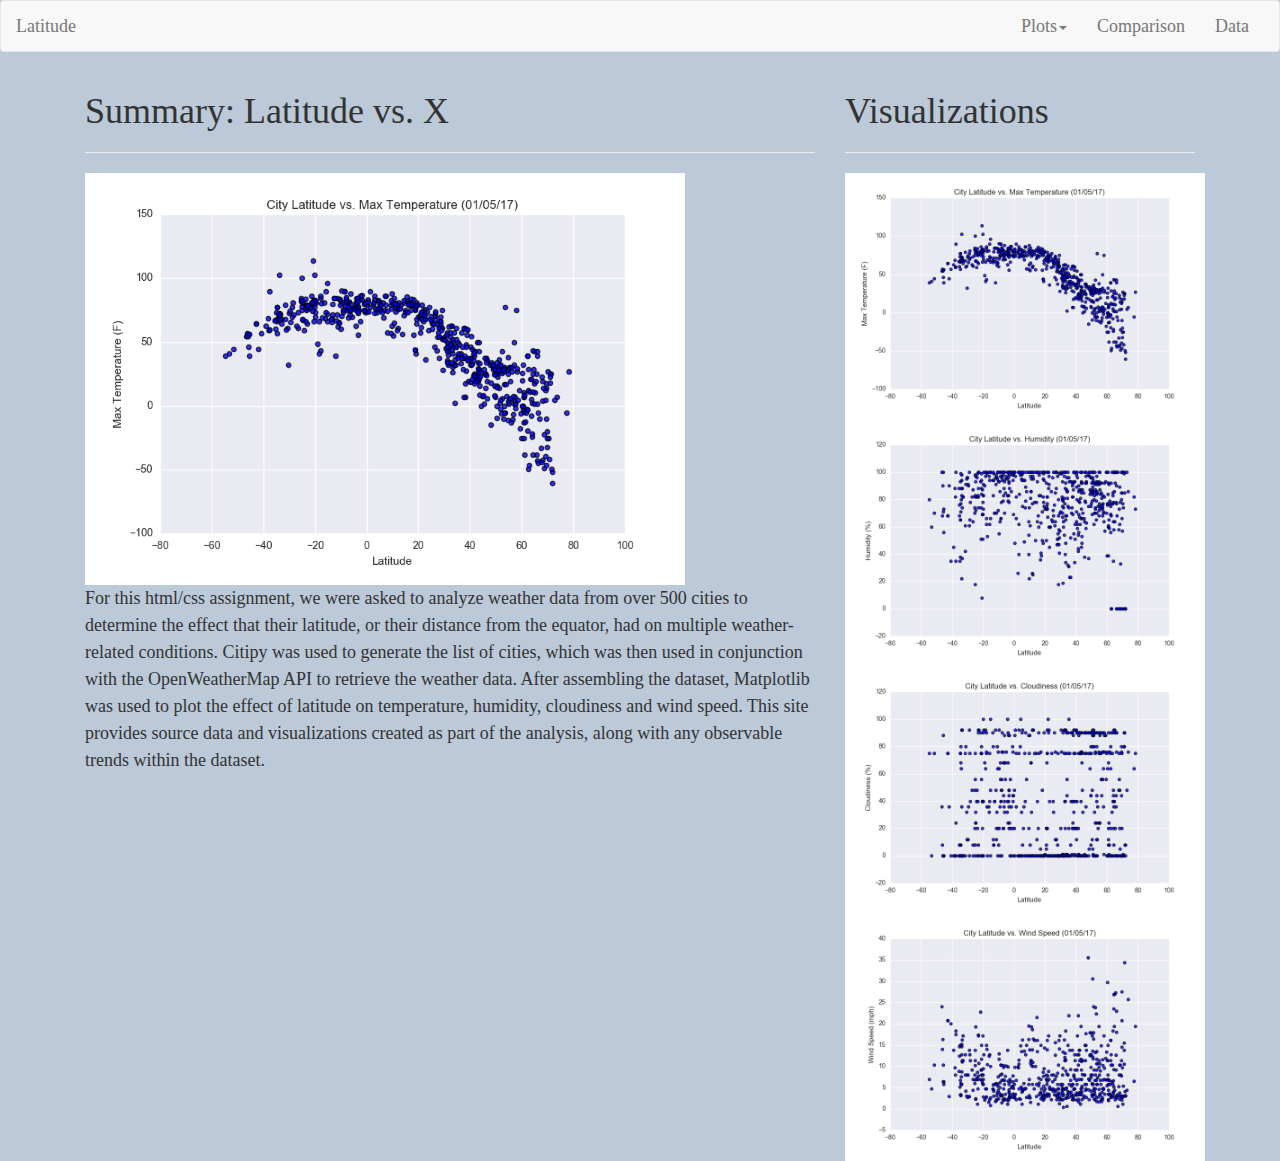
<file: index.html>
<html lang="en-us"><head>

    <meta charset="UTF-8">
    <title>Web Visualization Dashboard</title>
  
    <!-- Bootstrap CDN -->
    <link rel="stylesheet" href="https://maxcdn.bootstrapcdn.com/bootstrap/3.3.7/css/bootstrap.min.css" integrity="sha384-BVYiiSIFeK1dGmJRAkycuHAHRg32OmUcww7on3RYdg4Va+PmSTsz/K68vbdEjh4u" crossorigin="anonymous">
    <script src="https://ajax.googleapis.com/ajax/libs/jquery/1.12.4/jquery.min.js"></script>
    <script src="https://maxcdn.bootstrapcdn.com/bootstrap/3.3.7/js/bootstrap.min.js" integrity="sha384-Tc5IQib027qvyjSMfHjOMaLkfuWVxZxUPnCJA7l2mCWNIpG9mGCD8wGNIcPD7Txa" crossorigin="anonymous"></script>
    <link rel="stylesheet" href="custom.css">
  </head>
  <!--Add Navigation bar-->
  
  <body data-gr-c-s-loaded="true">
    <nav class="navbar navbar-default">
      <div class="container-fluid">
        <!-- Brand and toggle get grouped for better mobile display -->
        <div class="navbar-header">
          <button type="button" class="navbar-toggle collapsed" data-toggle="collapse" data-target="#bs-example-navbar-collapse-1" aria-expanded="false">
            <span class="sr-only">Toggle navigation</span>
            <span class="icon-bar"></span>
            <span class="icon-bar"></span>
            <span class="icon-bar"></span>
          </button>
          <a class="navbar-brand" href="index.html">Latitude</a>
        </div>
  
        <!-- Collect the nav links, forms, and other content for toggling -->
        <div class="collapse navbar-collapse" id="bs-example-navbar-collapse-1">
          <ul class="nav navbar-nav navbar-right">
            <li class="dropdown">
              <a href="index.html" class="dropdown-toggle" id="plotsDropdown" data-toggle="dropdown" role="button" aria-haspopup="true" aria-expanded="false">Plots<span class="caret"></span></a>
              <ul class="dropdown-menu" aria-labelledby="plotsDropdown">
                <li><a href="max_temp.html">Max Temperature</a></li>
                <li><a href="humidity.html">Humidity</a></li>
                <li><a href="cloudiness.html">Cloudiness</a></li>
                <li><a href="wind_speed.html">Wind Speed</a></li>
              </ul>
            </li>
            <li><a href="comparison.html">Comparison</a></li>
            <li><a href="data.html">Data</a></li>
          </ul>
        </div><!-- /.navbar-collapse -->
      </div><!-- /.container-fluid -->
    </nav>
    <!-- Creates the Overall Grid -->
    <div class="container">
      <section>
        <div class="col-md-8">
          <article class="description-content">
            <h1>Summary: Latitude vs. X</h1>
            <hr>
            <a href="max_temp.html"><img class="image-main" src="Resources/assets/images/Fig1.png" width="600" height="412" ></a>
            <p>For this html/css assignment, we were asked to analyze weather data from over 500 cities to determine the effect that
              their latitude,
              or their distance from the equator, had on multiple weather-related conditions. Citipy was used to generate
              the list of cities,
              which was then used in conjunction with the OpenWeatherMap API to retrieve the weather data. After assembling the dataset, Matplotlib was used to plot the effect of latitude
              on temperature, humidity, cloudiness and wind speed. This site provides source data and visualizations created as part of the analysis, along with any observable trends within 
              the dataset.
            </p>
          </article>
        </div>
      
        <!-- width="360" height="247" -->
      
        <div class="col-md-4">
          <article class="description-content">
            <h1>Visualizations</h1>
            <hr>
            <a href="max_temp.html"><img class="image-link" src="Resources/assets/images/Fig1.png" width="360" height="247"></a>
            <a href="humidity.html"><img class="image-link" src="Resources/assets/images/Fig2.png" width="360" height="247"></a>
            <a href="cloudiness.html"><img class="image-link" src="Resources/assets/images/Fig3.png" width="360" height="247"></a>
            <a href="wind_speed.html"><img class="image-link" src="Resources/assets/images/Fig4.png" width="360" height="247"></a>
          </article>
        </div>
      </section>
    </div>
  
  
  
  </body></html>
</file>
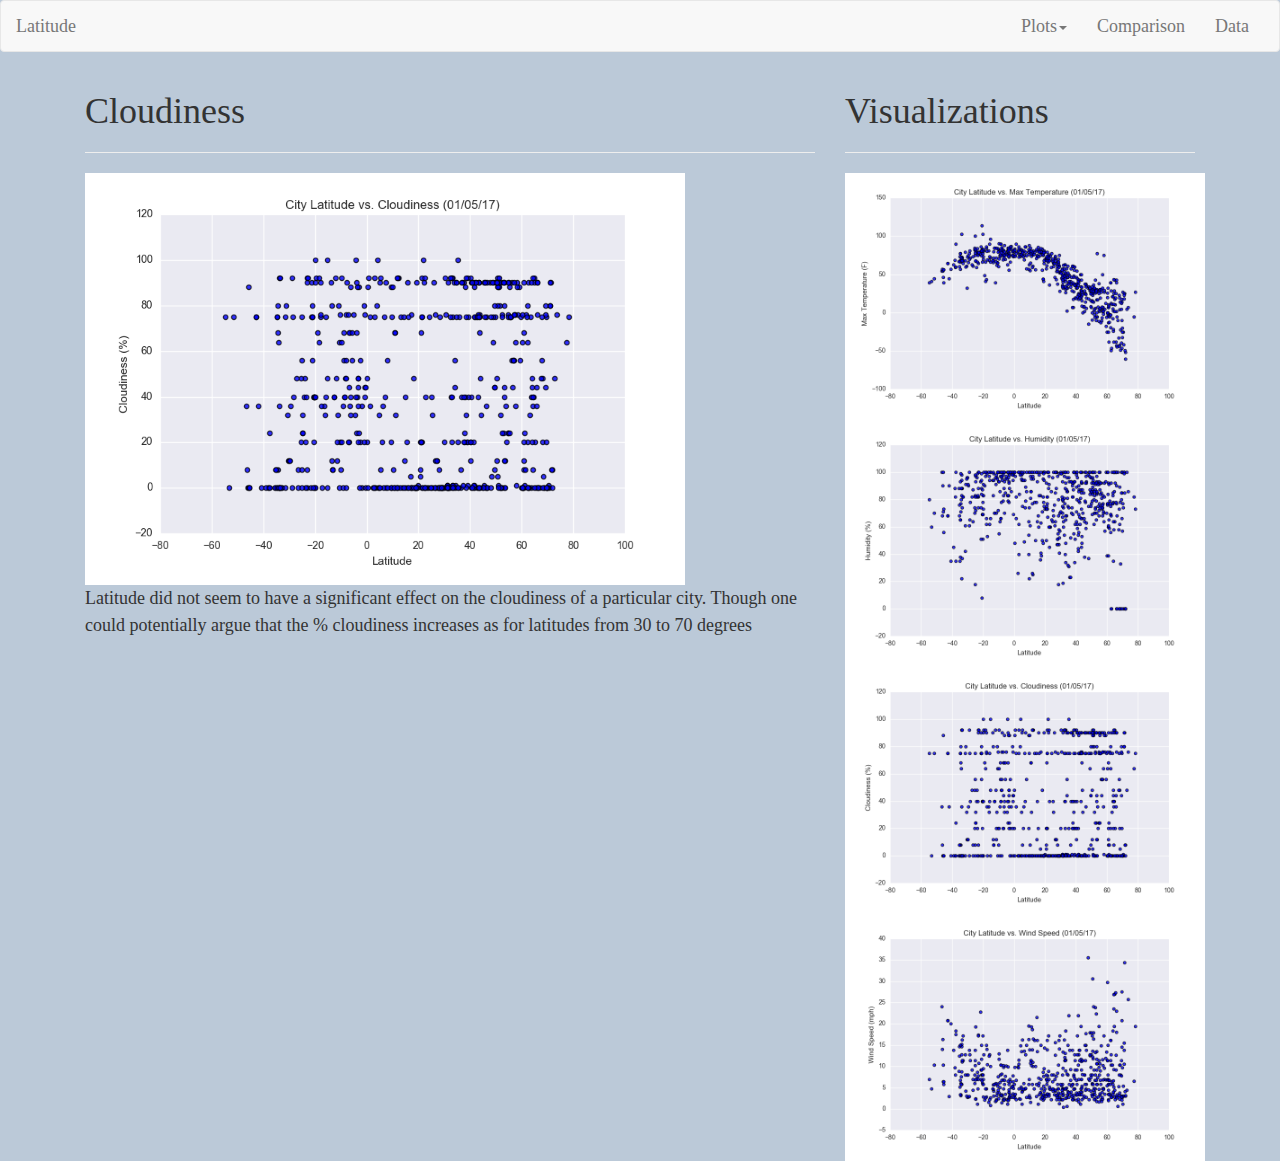
<file: cloudiness.html>
<html lang="en-us"><head>

    <meta charset="UTF-8">
    <title>Web Visualization Dashboard</title>
  
    <!-- Bootstrap CDN -->
    <link rel="stylesheet" href="https://maxcdn.bootstrapcdn.com/bootstrap/3.3.7/css/bootstrap.min.css" integrity="sha384-BVYiiSIFeK1dGmJRAkycuHAHRg32OmUcww7on3RYdg4Va+PmSTsz/K68vbdEjh4u" crossorigin="anonymous">
    <script src="https://ajax.googleapis.com/ajax/libs/jquery/1.12.4/jquery.min.js"></script>
    <script src="https://maxcdn.bootstrapcdn.com/bootstrap/3.3.7/js/bootstrap.min.js" integrity="sha384-Tc5IQib027qvyjSMfHjOMaLkfuWVxZxUPnCJA7l2mCWNIpG9mGCD8wGNIcPD7Txa" crossorigin="anonymous"></script>
    <link rel="stylesheet" href="custom.css">
  </head>
  <!--Add Navigation bar-->
  
  <body data-gr-c-s-loaded="true">
    <nav class="navbar navbar-default">
      <div class="container-fluid">
        <!-- Brand and toggle get grouped for better mobile display -->
        <div class="navbar-header">
          <button type="button" class="navbar-toggle collapsed" data-toggle="collapse" data-target="#bs-example-navbar-collapse-1" aria-expanded="false">
            <span class="sr-only">Toggle navigation</span>
            <span class="icon-bar"></span>
            <span class="icon-bar"></span>
            <span class="icon-bar"></span>
          </button>
          <a class="navbar-brand" href="index.html">Latitude</a>
        </div>
  
        <!-- Collect the nav links, forms, and other content for toggling -->
        <div class="collapse navbar-collapse" id="bs-example-navbar-collapse-1">
          <ul class="nav navbar-nav navbar-right">
            <li class="dropdown">
              <a href="index.html" class="dropdown-toggle" id="plotsDropdown" data-toggle="dropdown" role="button" aria-haspopup="true" aria-expanded="false">Plots<span class="caret"></span></a>
              <ul class="dropdown-menu" aria-labelledby="plotsDropdown">
                <li><a href="max_temp.html">Max Temperature</a></li>
                <li><a href="humidity.html">Humidity</a></li>
                <li><a href="cloudiness.html">Cloudiness</a></li>
                <li><a href="wind_speed.html">Wind Speed</a></li>
              </ul>
            </li>
            <li><a href="comparison.html">Comparison</a></li>
            <li><a href="data.html">Data</a></li>
          </ul>
        </div><!-- /.navbar-collapse -->
      </div><!-- /.container-fluid -->
    </nav>
    <!-- Creates the Overall Grid -->
    <div class="container">
      <section>
        <div class="col-md-8">
          <article class="description-content">
            <h1>Cloudiness</h1>
            <hr>
            <img class="image-main" src="Resources/assets/images/Fig3.png" width="600" height="412">
            <p>Latitude did not seem to have a significant effect on the cloudiness of a particular city.  
              Though one could potentially argue that the % cloudiness increases as for latitudes from 30 to 70 degrees
            </p>
          </article>
        </div>
      
      
        <div class="col-md-4">
          <article class="description-content">
            <h1>Visualizations</h1>
            <hr>
            <a href="max_temp.html"><img class="image-link" src="Resources/assets/images/Fig1.png" width="360" height="247"></a>
            <a href="humidity.html"><img class="image-link" src="Resources/assets/images/Fig2.png" width="360" height="247"></a>
            <a href="cloudiness.html"><img class="image-link" src="Resources/assets/images/Fig3.png" width="360" height="247"></a>
            <a href="wind_speed.html"><img class="image-link" src="Resources/assets/images/Fig4.png" width="360" height="247"></a>
          </article>
        </div>
      </section>
    </div>
  
  
  </body></html>
</file>
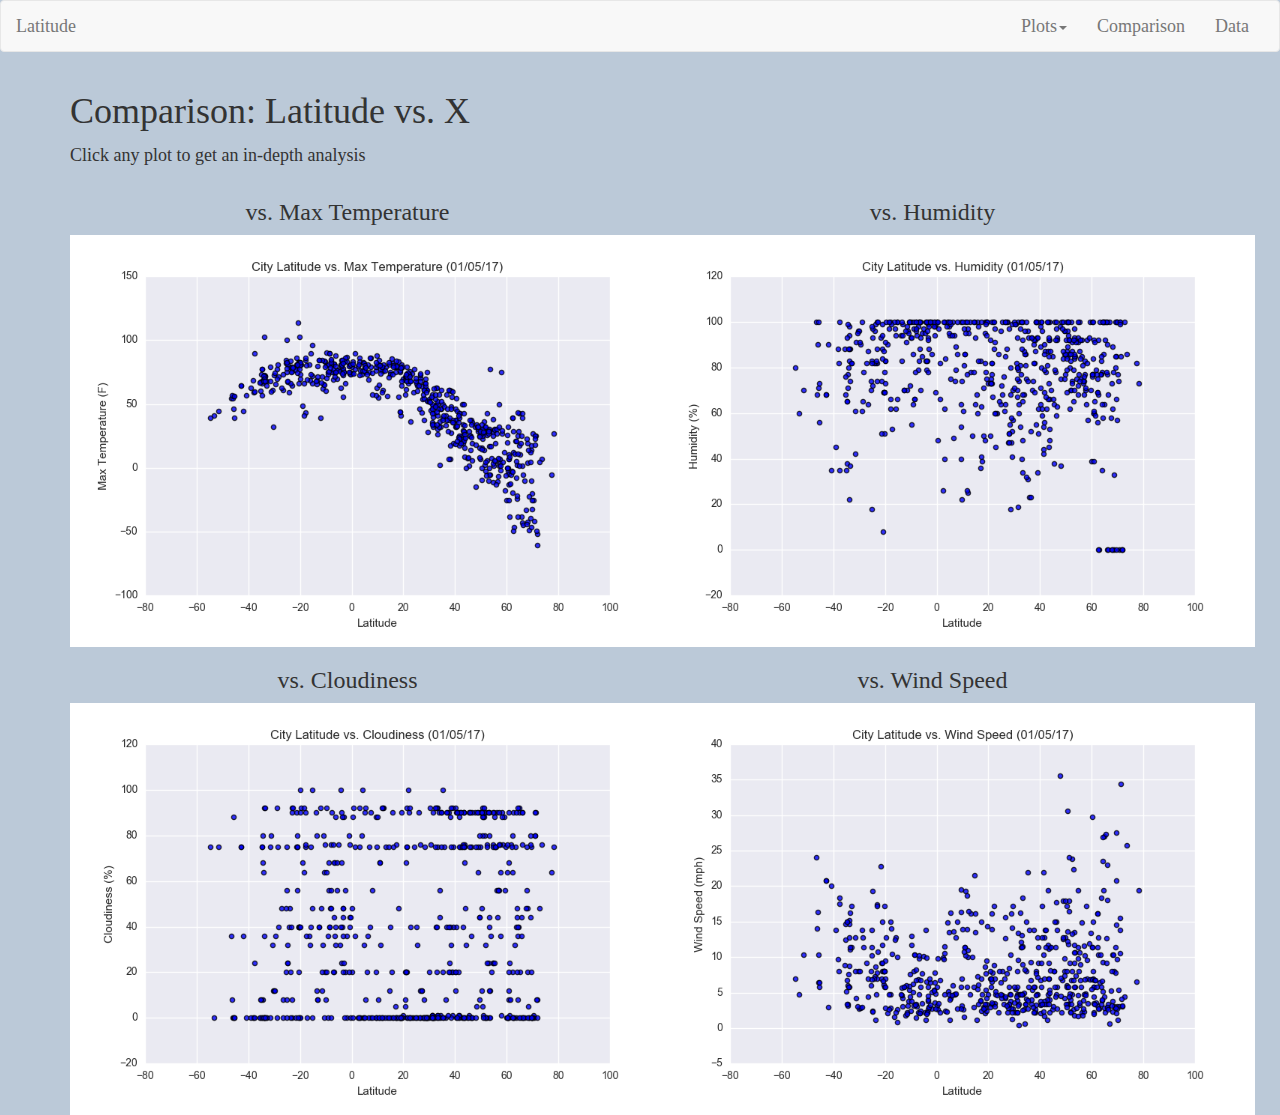
<file: comparison.html>
<html lang="en-us"><head>

    <meta charset="UTF-8">
    <title>Web Dashboard</title>
  
    <!-- Bootstrap CDN -->
    <link rel="stylesheet" href="https://maxcdn.bootstrapcdn.com/bootstrap/3.3.7/css/bootstrap.min.css" integrity="sha384-BVYiiSIFeK1dGmJRAkycuHAHRg32OmUcww7on3RYdg4Va+PmSTsz/K68vbdEjh4u" crossorigin="anonymous">
    <script src="https://ajax.googleapis.com/ajax/libs/jquery/1.12.4/jquery.min.js"></script>
    <script src="https://maxcdn.bootstrapcdn.com/bootstrap/3.3.7/js/bootstrap.min.js" integrity="sha384-Tc5IQib027qvyjSMfHjOMaLkfuWVxZxUPnCJA7l2mCWNIpG9mGCD8wGNIcPD7Txa" crossorigin="anonymous"></script>
    <link rel="stylesheet" href="custom.css">
  </head>

  <!--Add Navigation bar-->
  
  <body data-gr-c-s-loaded="true">
    <nav class="navbar navbar-default">
      <div class="container-fluid">
        <!-- Brand and toggle get grouped for better mobile display -->
        <div class="navbar-header">
          <button type="button" class="navbar-toggle collapsed" data-toggle="collapse" data-target="#bs-example-navbar-collapse-1" aria-expanded="false">
            <span class="sr-only">Toggle navigation</span>
            <span class="icon-bar"></span>
            <span class="icon-bar"></span>
            <span class="icon-bar"></span>
          </button>
          <a class="navbar-brand" href="index.html">Latitude</a>
        </div>
  
        <!-- Collect the nav links, forms, and other content for toggling -->
        <div class="collapse navbar-collapse" id="bs-example-navbar-collapse-1">
          <ul class="nav navbar-nav navbar-right">
            <li class="dropdown">
              <a href="index.html" class="dropdown-toggle" id="plotsDropdown" data-toggle="dropdown" role="button" aria-haspopup="true" aria-expanded="false">Plots<span class="caret"></span></a>
              <ul class="dropdown-menu" aria-labelledby="plotsDropdown">
                <li><a href="max_temp.html">Max Temperature</a></li>
                <li><a href="humidity.html">Humidity</a></li>
                <li><a href="cloudiness.html">Cloudiness</a></li>
                <li><a href="wind_speed.html">Wind Speed</a></li>
              </ul>
            </li>
            <li><a href="comparison.html">Comparison</a></li>
            <li><a href="data.html">Data</a></li>
          </ul>
        </div><!-- /.navbar-collapse -->
      </div><!-- /.container-fluid -->
    </nav>
    <!-- Creates the Overall Grid -->
      <div class="container">
          <section class="row"> 
              <div class="col-md-6">
                  <h1>Comparison: Latitude vs. X</h1>
                  <p>Click any plot to get an in-depth analysis</p>
              </div>
          </section>
          <section class="row"> 
              <div class="col-md-6">
                  <h3 align="center">vs. Max Temperature</h3>
                  <a href="max_temp.html"><img class="image-comp" src="Resources/assets/images/Fig1.png" width="600" height="412"></a>  
              </div>
              <div class="col-md-6">
                  <h3 align="center">vs. Humidity</h3>
                  <a href="humidity.html"><img class="image-comp" src="Resources/assets/images/Fig2.png" width="600" height="412"></a> 
              </div>
          </section>      
          <section class="row"> 
              <div class="col-md-6">
                  <h3 align="center">vs. Cloudiness</h3>
                  <a href="cloudiness.html"><img class="image-comp" src="Resources/assets/images/Fig3.png" width="600" height="412"></a>  
              </div>
              <div class="col-md-6">
                  <h3 align="center">vs. Wind Speed</h3>
                  <a href="wind_speed.html"><img class="image-comp" src="Resources/assets/images/Fig4.png" width="600" height="412"></a> 
              </div>
          </section>                 
      </div>
      
  
  
  </body></html>
</file>
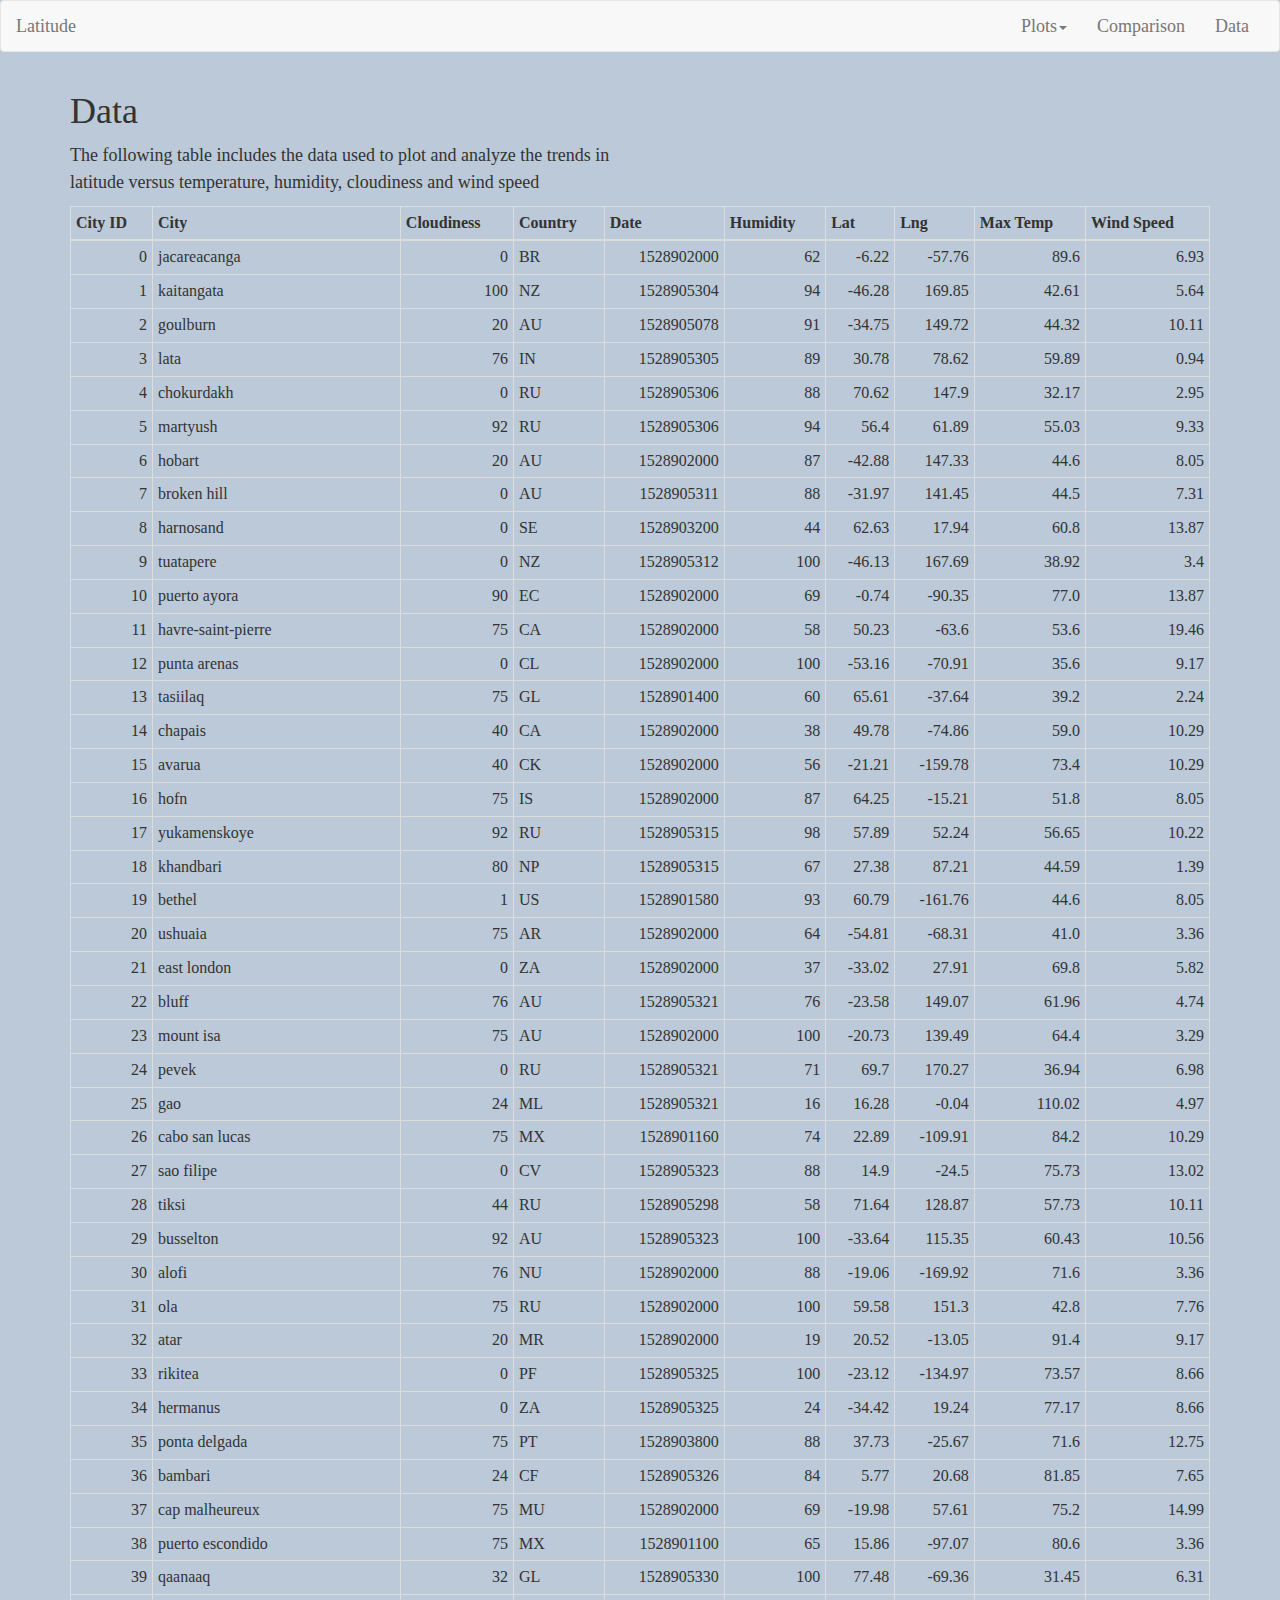
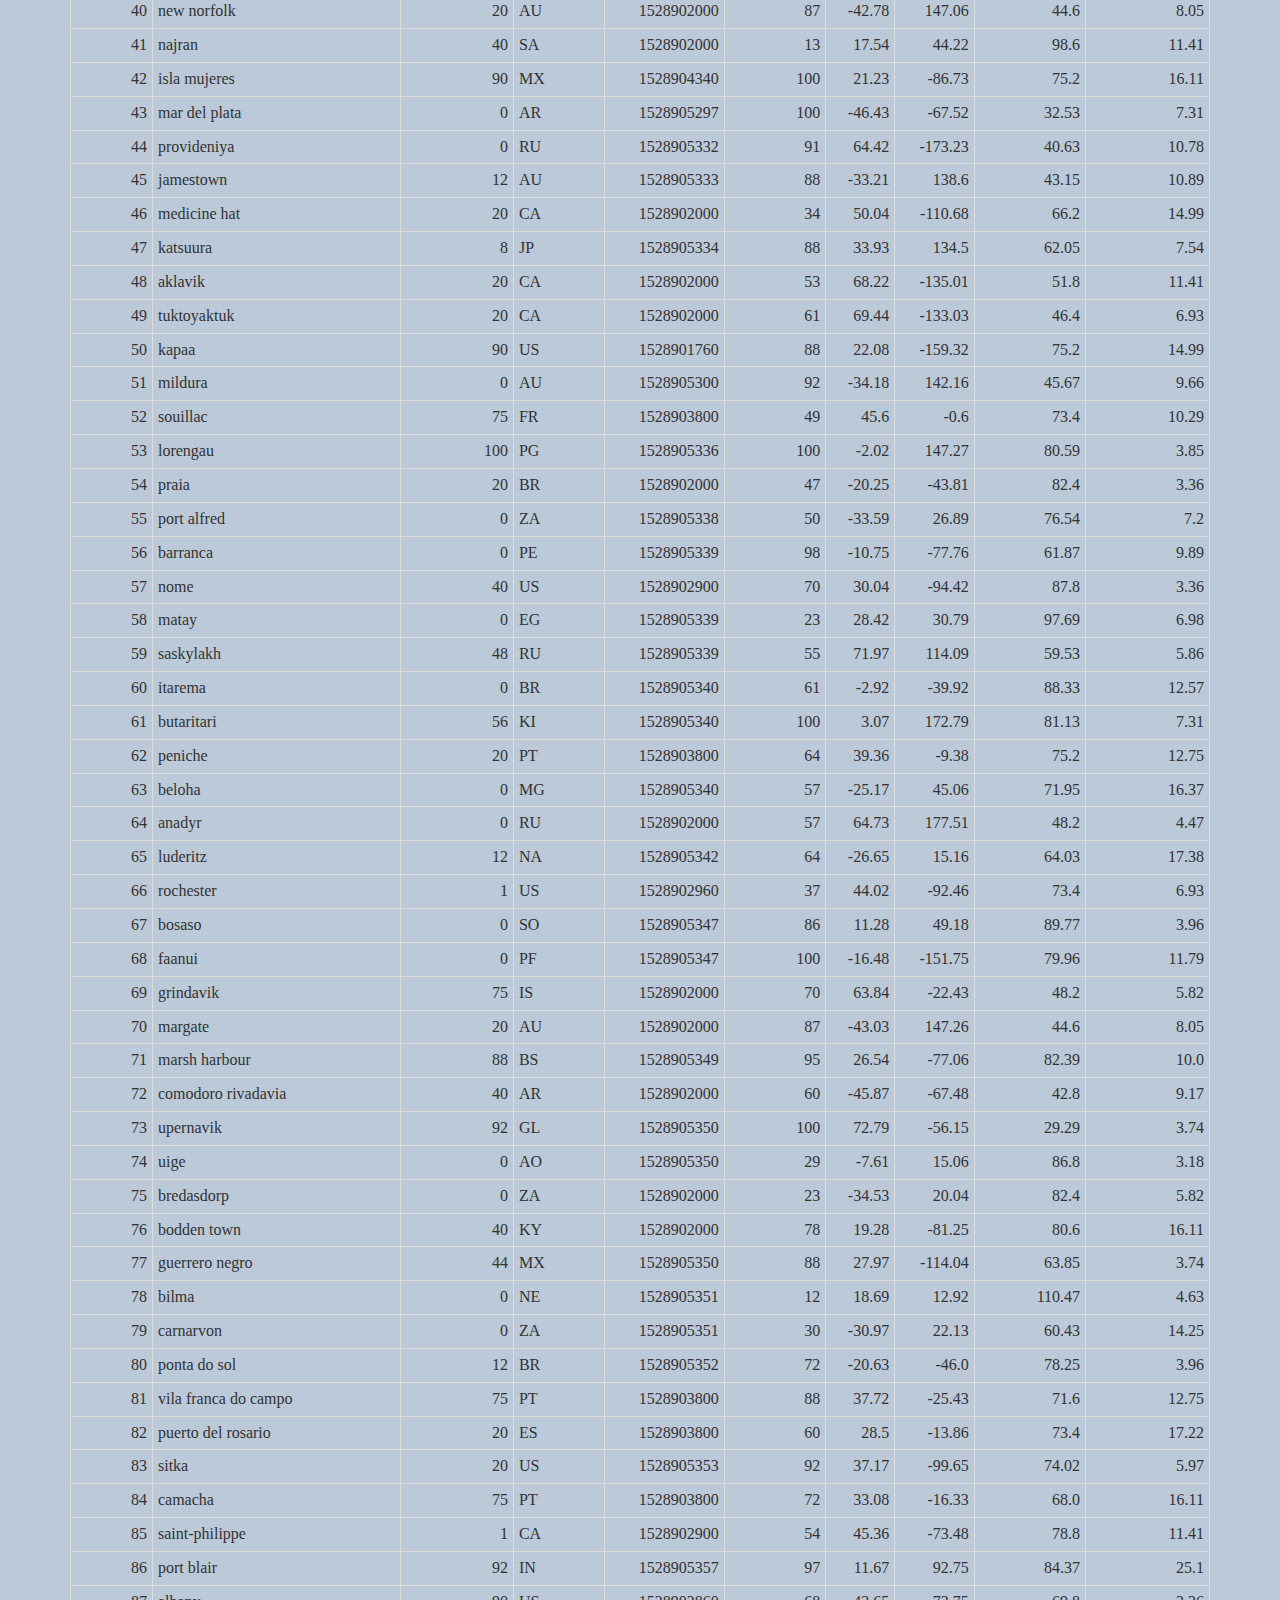
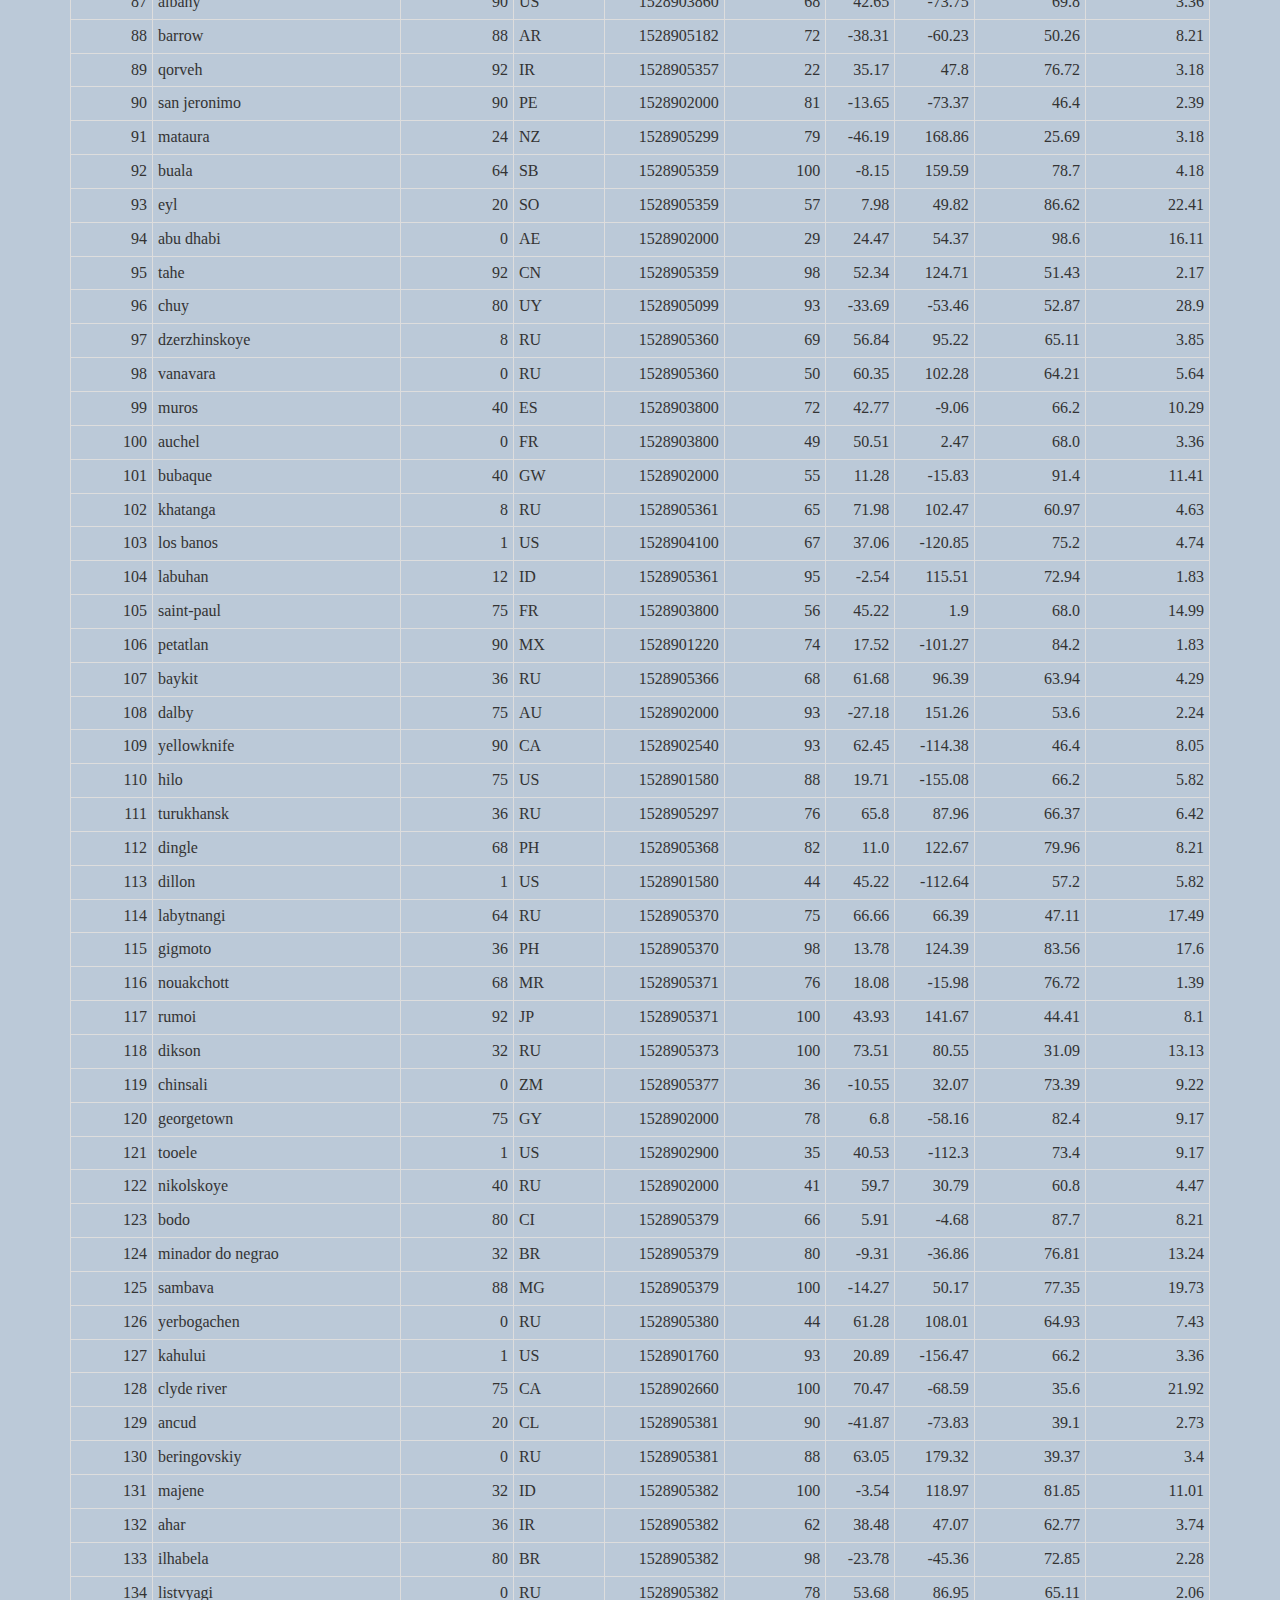
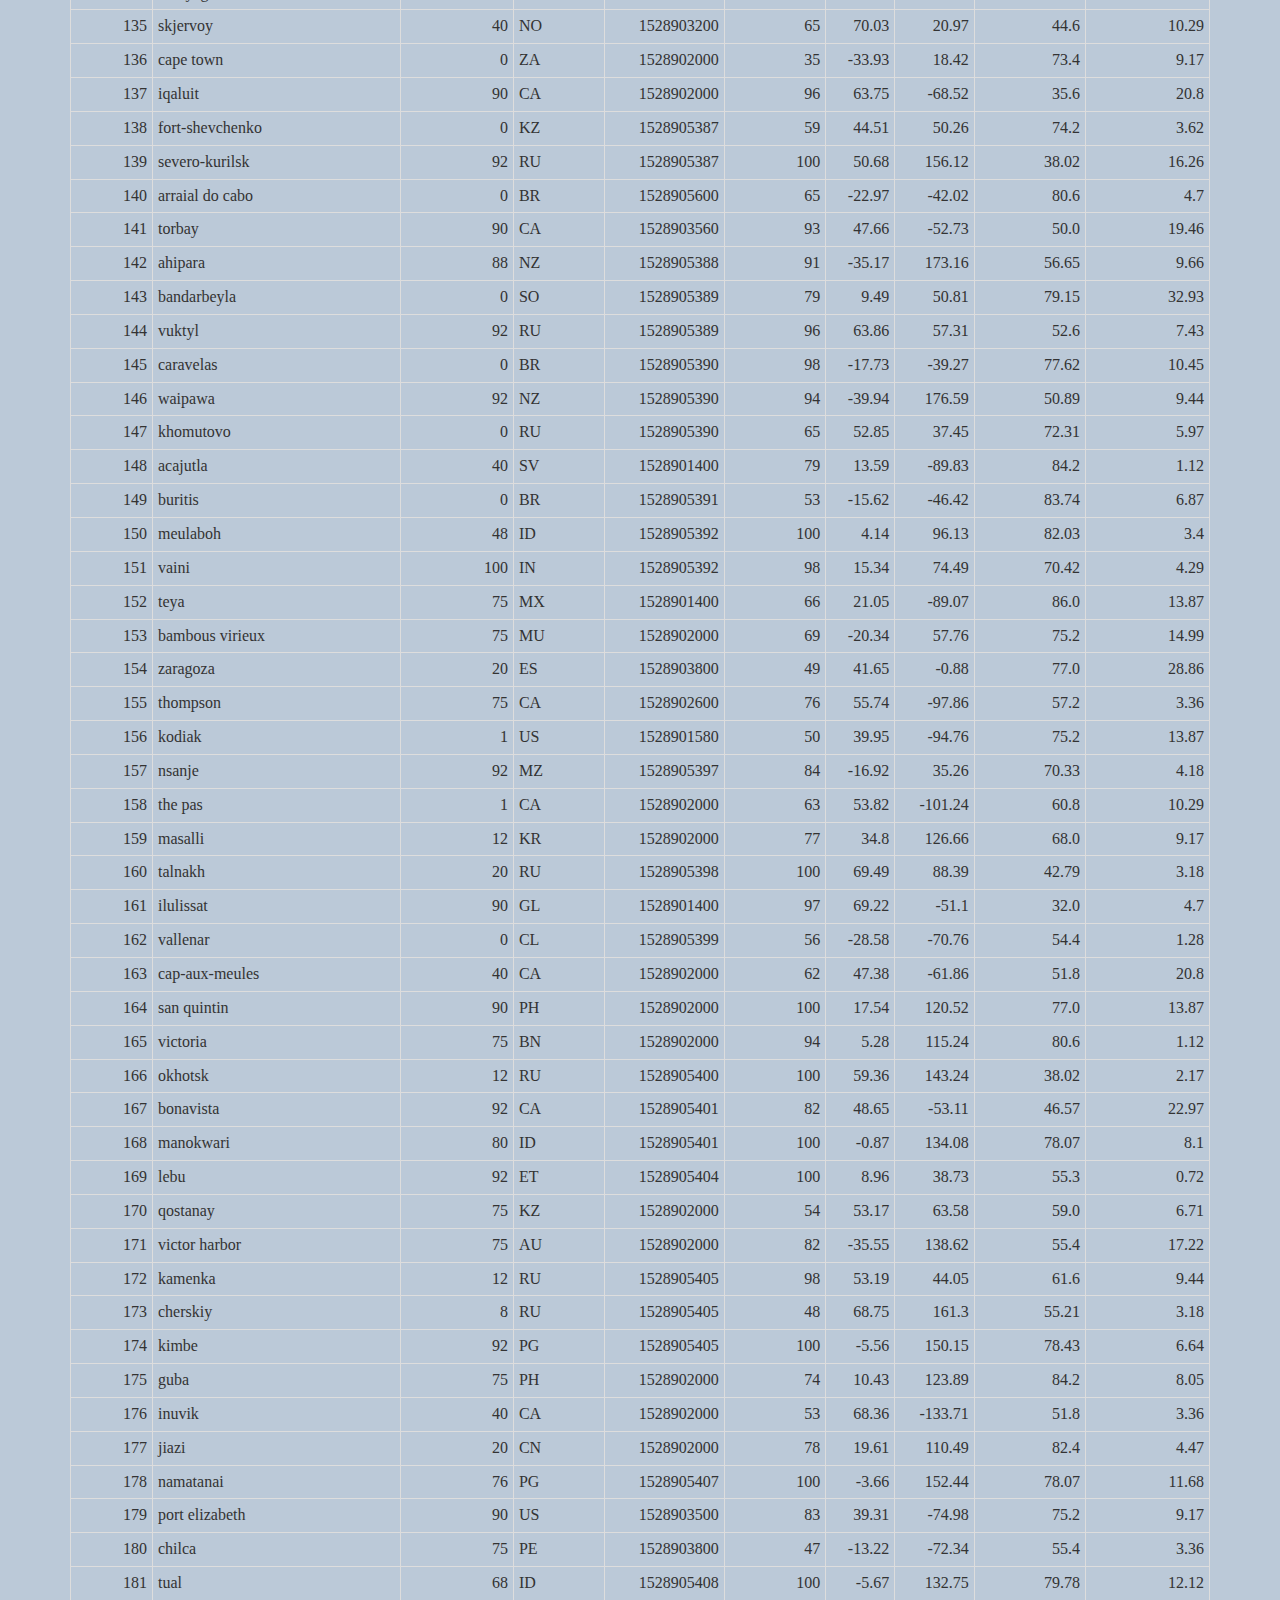
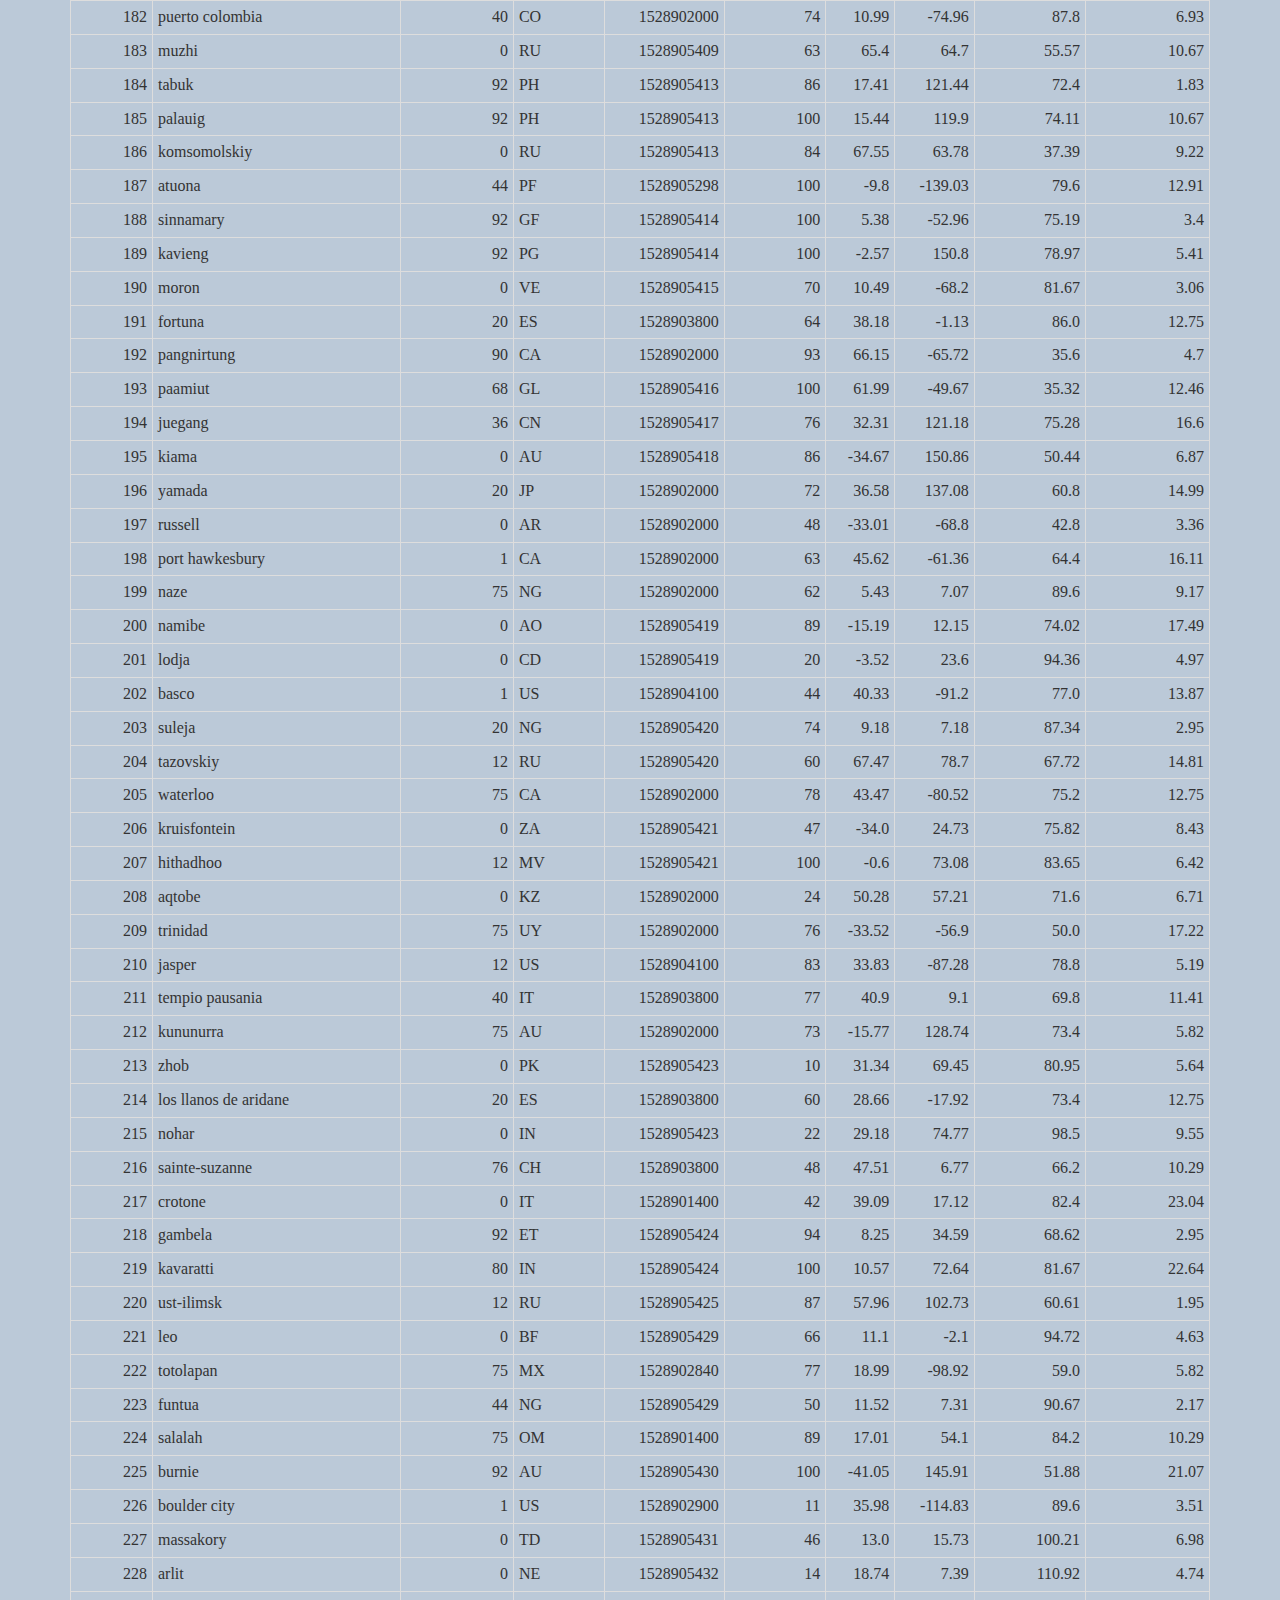
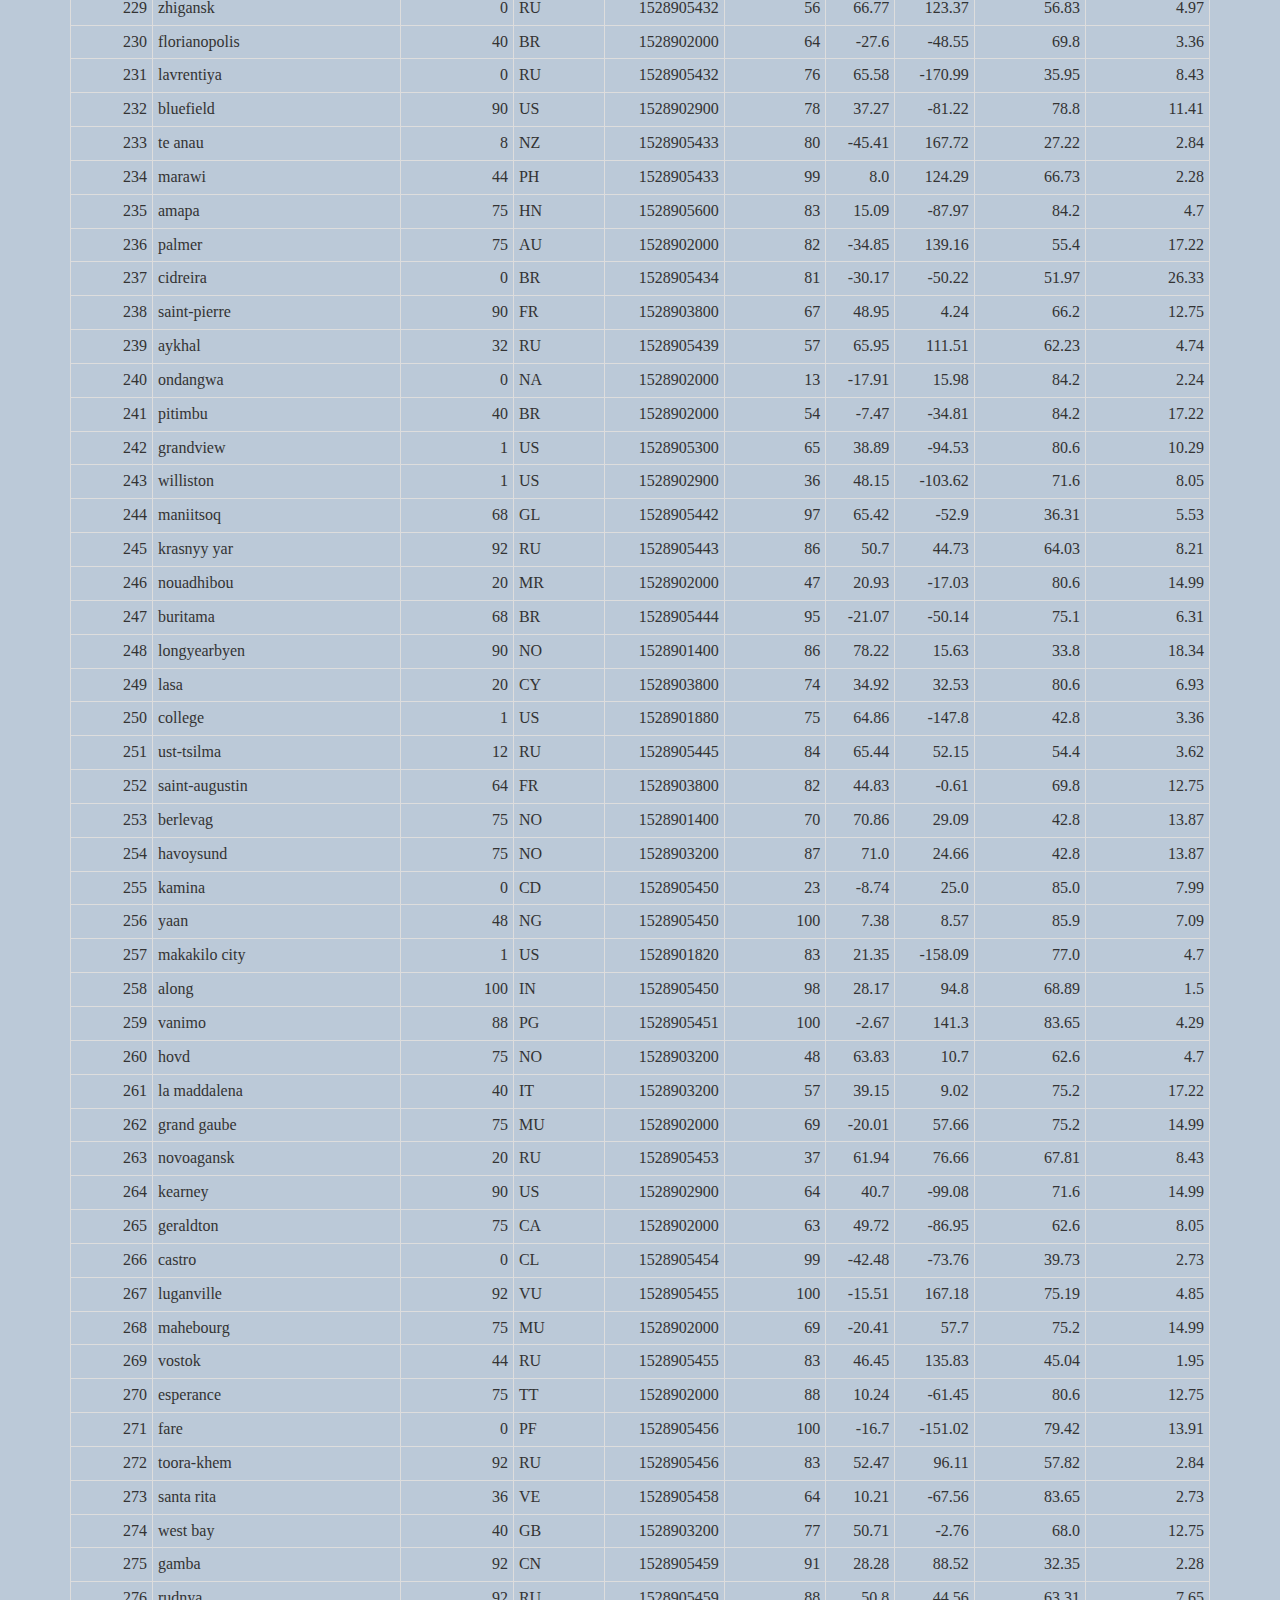
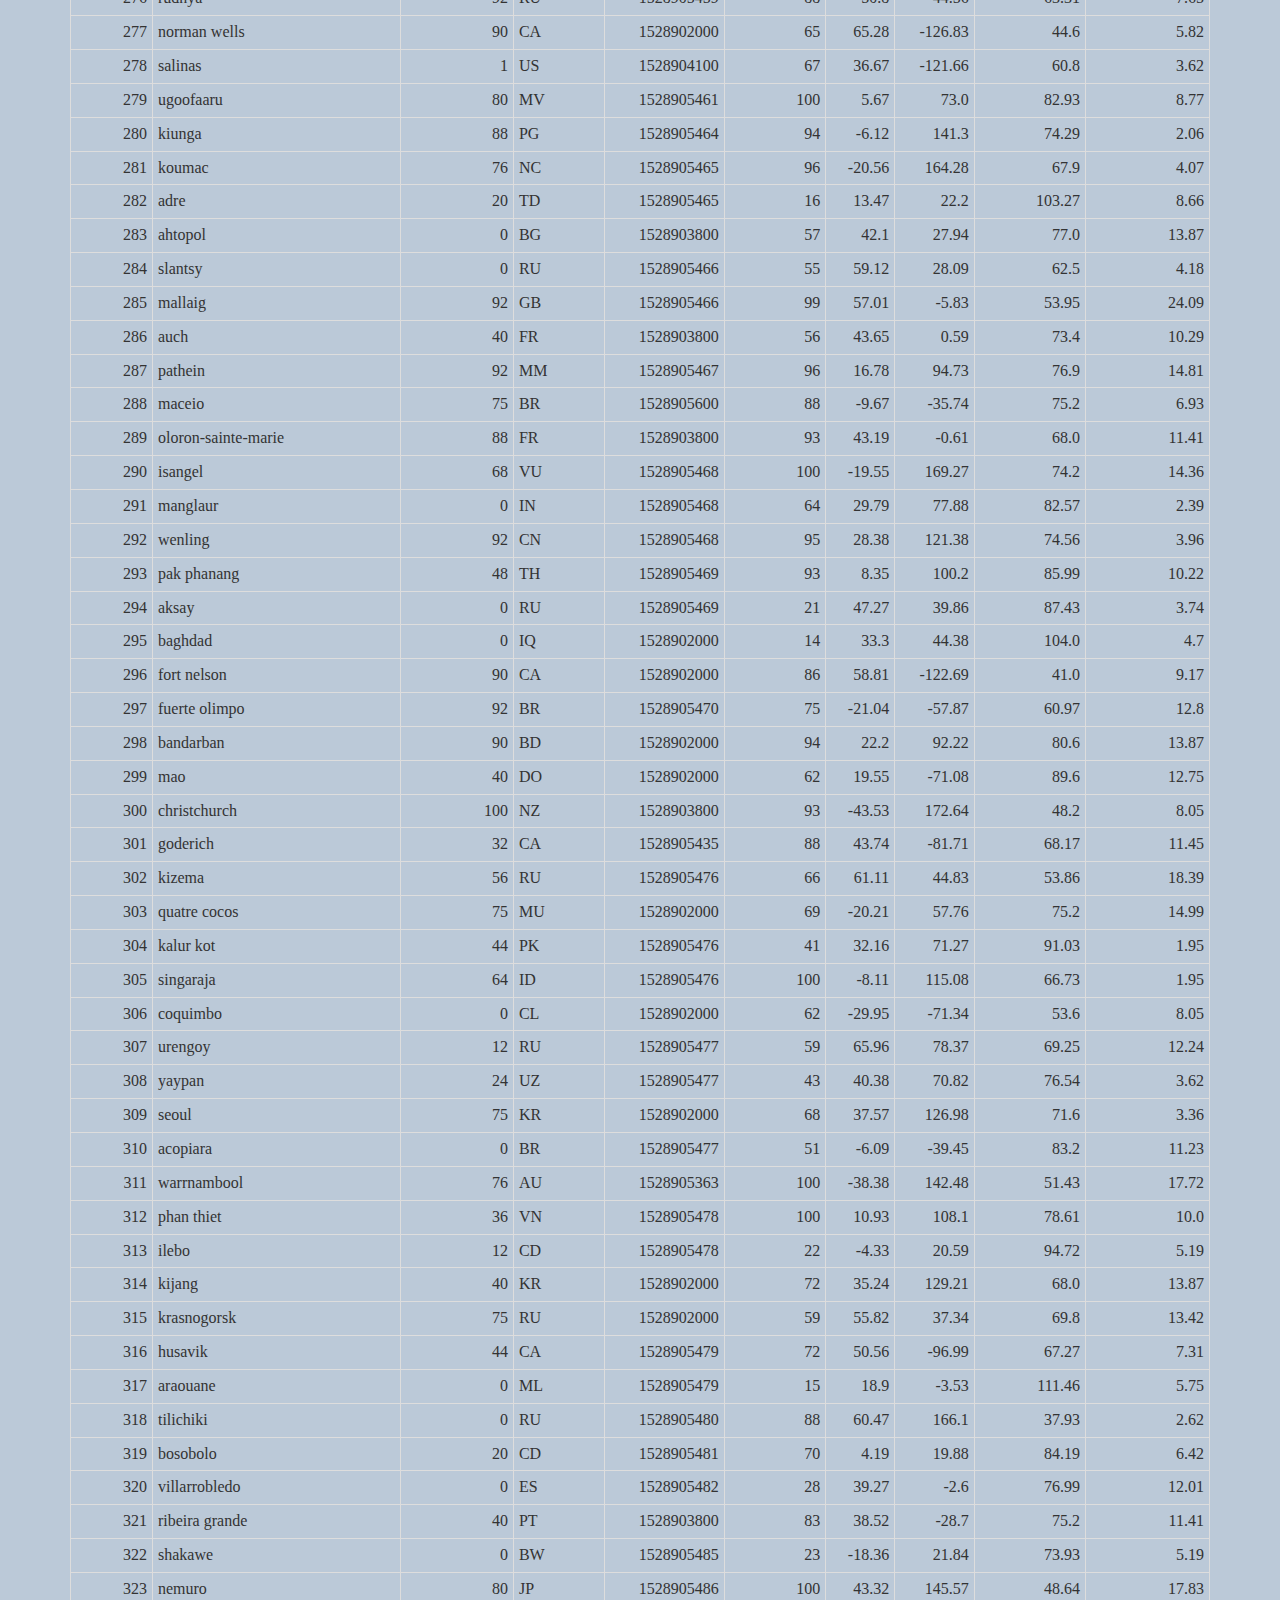
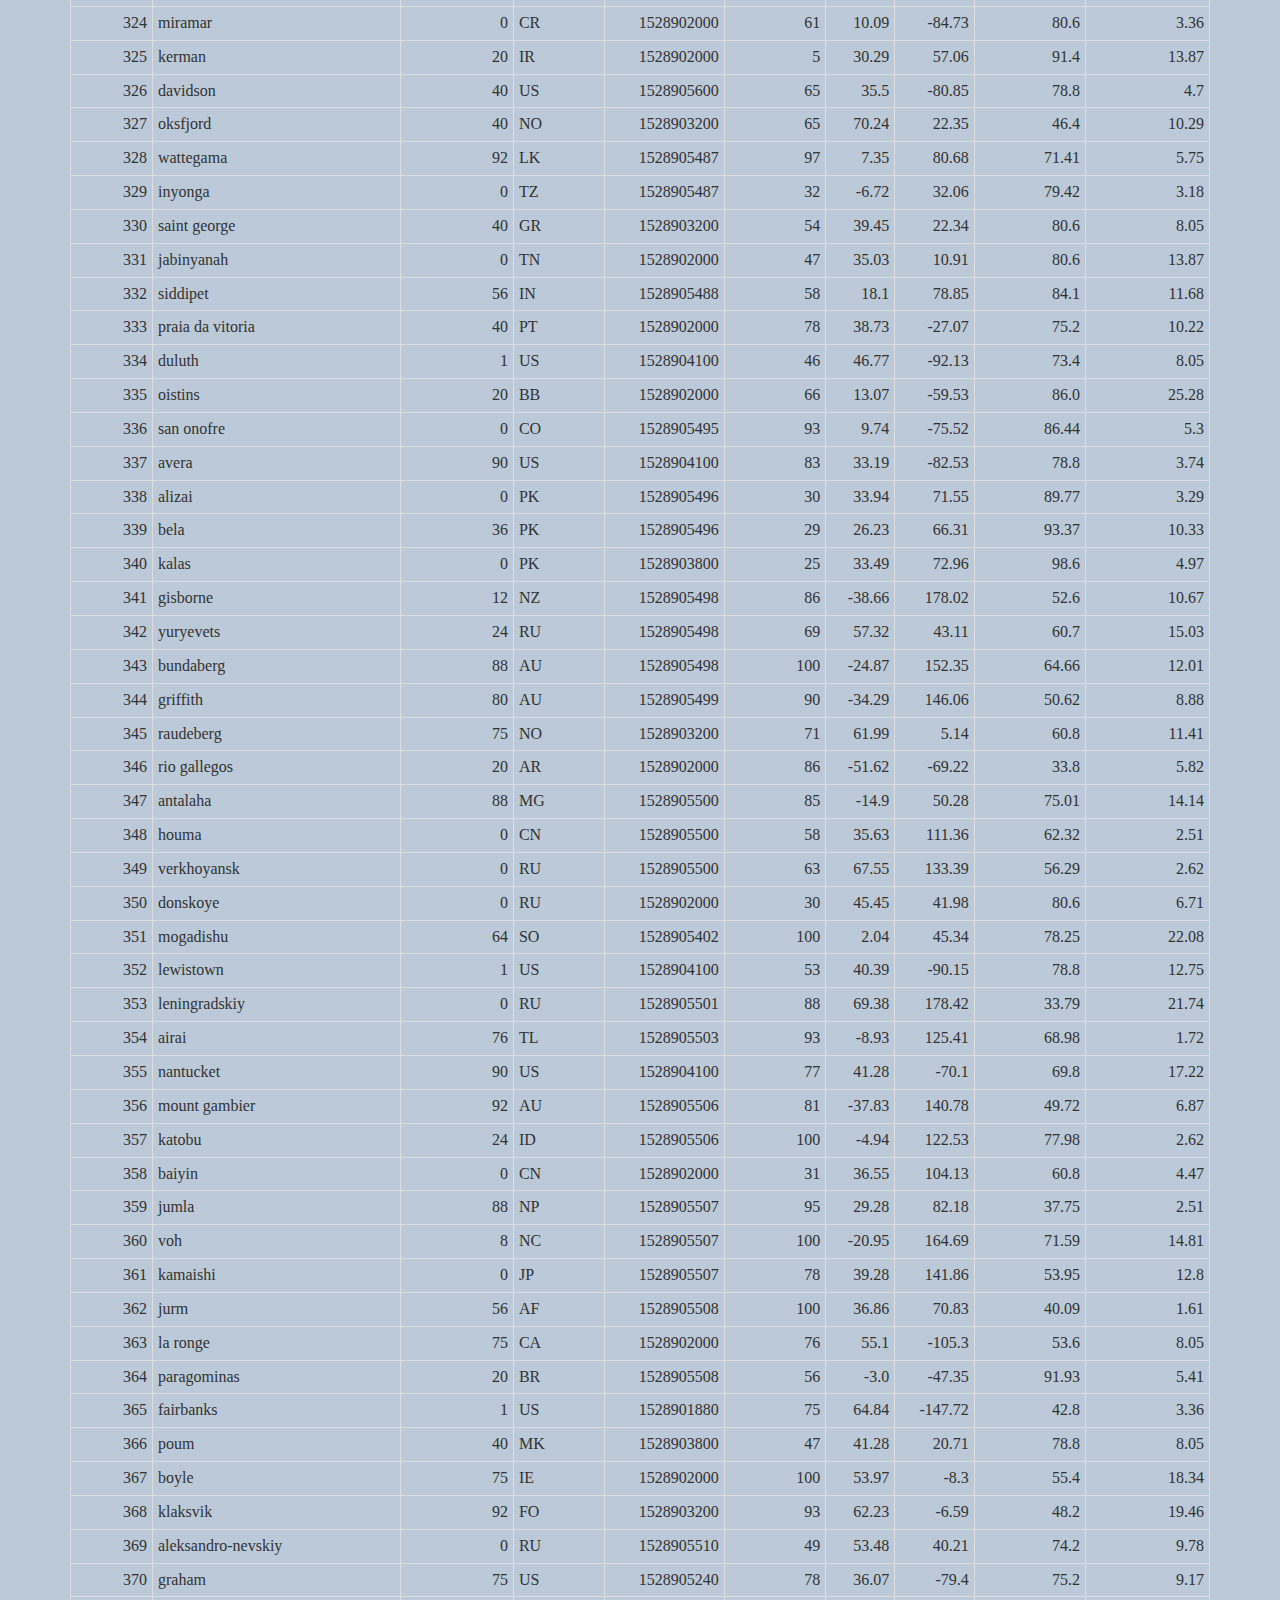
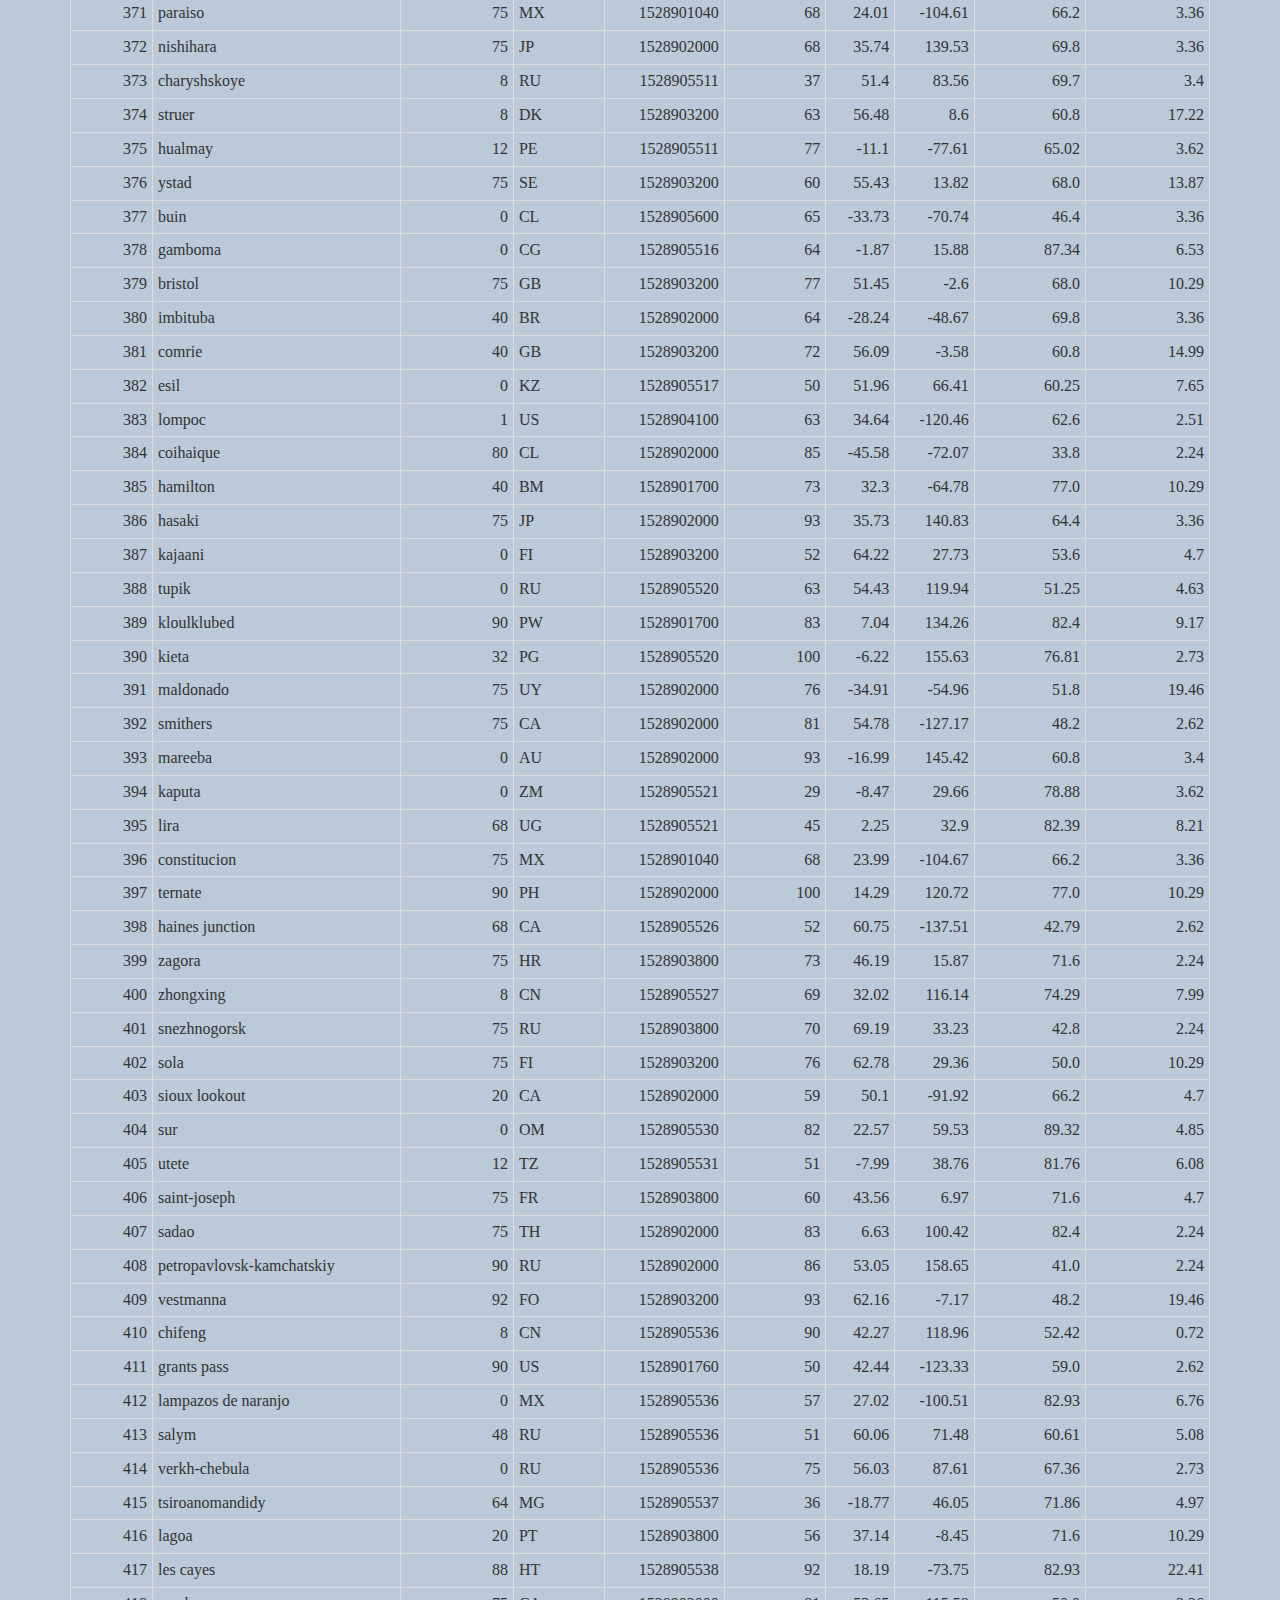
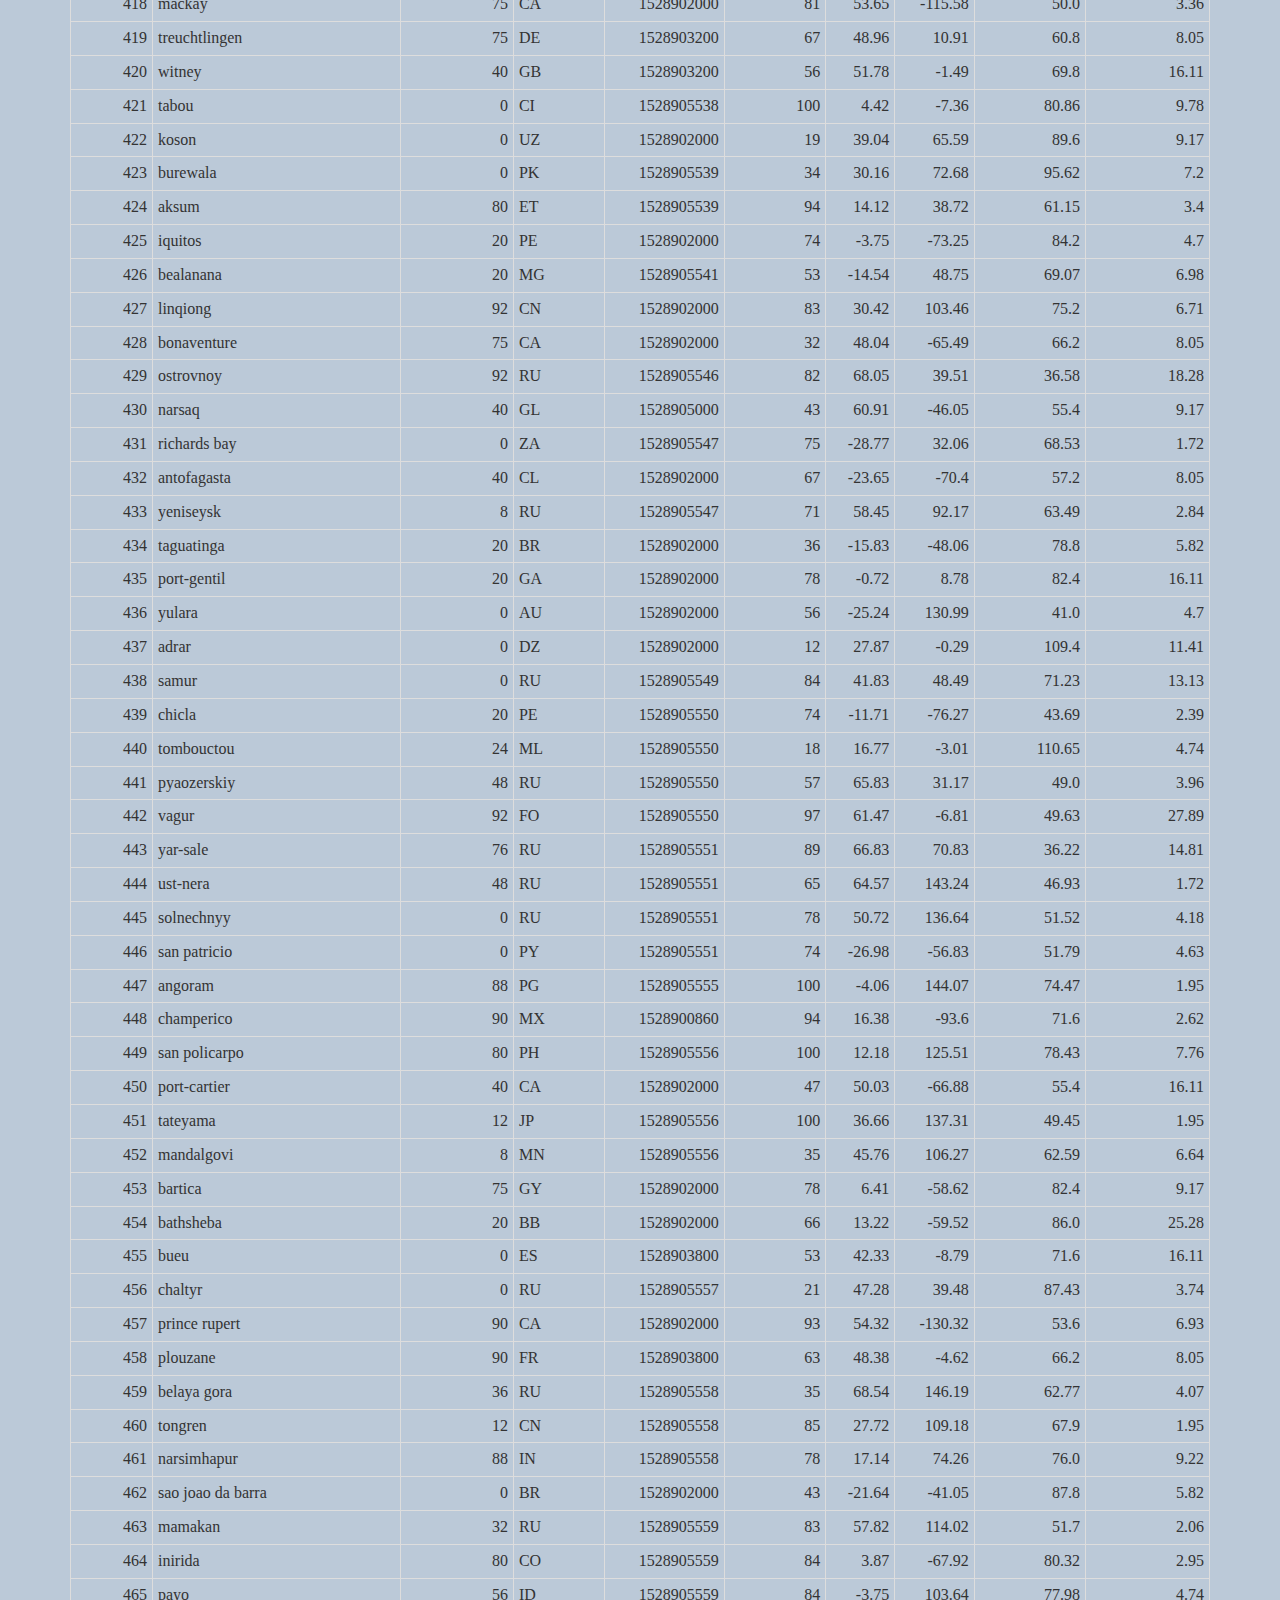
<file: data.html>
<html lang="en-us"><head>

    <meta charset="UTF-8">
    <title>Web Visualization Dashboard</title>
  
    <!-- Bootstrap CDN -->
    <link rel="stylesheet" href="https://maxcdn.bootstrapcdn.com/bootstrap/3.3.7/css/bootstrap.min.css" integrity="sha384-BVYiiSIFeK1dGmJRAkycuHAHRg32OmUcww7on3RYdg4Va+PmSTsz/K68vbdEjh4u" crossorigin="anonymous">
    <script src="https://ajax.googleapis.com/ajax/libs/jquery/1.12.4/jquery.min.js"></script>
    <script src="https://maxcdn.bootstrapcdn.com/bootstrap/3.3.7/js/bootstrap.min.js" integrity="sha384-Tc5IQib027qvyjSMfHjOMaLkfuWVxZxUPnCJA7l2mCWNIpG9mGCD8wGNIcPD7Txa" crossorigin="anonymous"></script>
    <link rel="stylesheet" href="custom.css">
  </head>
  <!--Add Navigation bar-->
  
  <body data-gr-c-s-loaded="true">
    <nav class="navbar navbar-default">
      <div class="container-fluid">
        <!-- Brand and toggle get grouped for better mobile display -->
        <div class="navbar-header">
          <button type="button" class="navbar-toggle collapsed" data-toggle="collapse" data-target="#bs-example-navbar-collapse-1" aria-expanded="false">
            <span class="sr-only">Toggle navigation</span>
            <span class="icon-bar"></span>
            <span class="icon-bar"></span>
            <span class="icon-bar"></span>
          </button>
          <a class="navbar-brand" href="index.html">Latitude</a>
        </div>
  
        <!-- Collect the nav links, forms, and other content for toggling -->
        <div class="collapse navbar-collapse" id="bs-example-navbar-collapse-1">
          <ul class="nav navbar-nav navbar-right">
            <li class="dropdown">
              <a href="index.html" class="dropdown-toggle" id="plotsDropdown" data-toggle="dropdown" role="button" aria-haspopup="true" aria-expanded="false">Plots<span class="caret"></span></a>
              <ul class="dropdown-menu" aria-labelledby="plotsDropdown">
                <li><a href="max_temp.html">Max Temperature</a></li>
                <li><a href="humidity.html">Humidity</a></li>
                <li><a href="cloudiness.html">Cloudiness</a></li>
                <li><a href="wind_speed.html">Wind Speed</a></li>
              </ul>
            </li>
            <li><a href="comparison.html">Comparison</a></li>
            <li><a href="data.html">Data</a></li>
          </ul>
        </div><!-- /.navbar-collapse -->
      </div><!-- /.container-fluid -->
    </nav>
    <!-- Creates the Overall Grid This webpage was used to convert csv to html (http://www.convertcsv.com/csv-to-html.htm)--> 
    <div class="container">
          <section class="row"> 
              <div class="col-md-6">
                  <h1>Data</h1>
                  <p>The following table includes the data used to plot and analyze the trends in latitude versus temperature, humidity, 
                  cloudiness and wind speed</p>
              </div>
          </section>
          <div class="table-responsive">
              <table class="table table-bordered table-hover table-condensed">
                      <thead><tr><th title="Field #1">City ID</th>
                      <th title="Field #2">City</th>
                      <th title="Field #3">Cloudiness</th>
                      <th title="Field #4">Country</th>
                      <th title="Field #5">Date</th>
                      <th title="Field #6">Humidity</th>
                      <th title="Field #7">Lat</th>
                      <th title="Field #8">Lng</th>
                      <th title="Field #9">Max Temp</th>
                      <th title="Field #10">Wind Speed</th>
                      </tr></thead>
                      <tbody><tr>
                      <td align="right">0</td>
                      <td>jacareacanga</td>
                      <td align="right">0</td>
                      <td>BR</td>
                      <td align="right">1528902000</td>
                      <td align="right">62</td>
                      <td align="right">-6.22</td>
                      <td align="right">-57.76</td>
                      <td align="right">89.6</td>
                      <td align="right">6.93</td>
                      </tr>
                      <tr>
                      <td align="right">1</td>
                      <td>kaitangata</td>
                      <td align="right">100</td>
                      <td>NZ</td>
                      <td align="right">1528905304</td>
                      <td align="right">94</td>
                      <td align="right">-46.28</td>
                      <td align="right">169.85</td>
                      <td align="right">42.61</td>
                      <td align="right">5.64</td>
                      </tr>
                      <tr>
                      <td align="right">2</td>
                      <td>goulburn</td>
                      <td align="right">20</td>
                      <td>AU</td>
                      <td align="right">1528905078</td>
                      <td align="right">91</td>
                      <td align="right">-34.75</td>
                      <td align="right">149.72</td>
                      <td align="right">44.32</td>
                      <td align="right">10.11</td>
                      </tr>
                      <tr>
                      <td align="right">3</td>
                      <td>lata</td>
                      <td align="right">76</td>
                      <td>IN</td>
                      <td align="right">1528905305</td>
                      <td align="right">89</td>
                      <td align="right">30.78</td>
                      <td align="right">78.62</td>
                      <td align="right">59.89</td>
                      <td align="right">0.94</td>
                      </tr>
                      <tr>
                      <td align="right">4</td>
                      <td>chokurdakh</td>
                      <td align="right">0</td>
                      <td>RU</td>
                      <td align="right">1528905306</td>
                      <td align="right">88</td>
                      <td align="right">70.62</td>
                      <td align="right">147.9</td>
                      <td align="right">32.17</td>
                      <td align="right">2.95</td>
                      </tr>
                      <tr>
                      <td align="right">5</td>
                      <td>martyush</td>
                      <td align="right">92</td>
                      <td>RU</td>
                      <td align="right">1528905306</td>
                      <td align="right">94</td>
                      <td align="right">56.4</td>
                      <td align="right">61.89</td>
                      <td align="right">55.03</td>
                      <td align="right">9.33</td>
                      </tr>
                      <tr>
                      <td align="right">6</td>
                      <td>hobart</td>
                      <td align="right">20</td>
                      <td>AU</td>
                      <td align="right">1528902000</td>
                      <td align="right">87</td>
                      <td align="right">-42.88</td>
                      <td align="right">147.33</td>
                      <td align="right">44.6</td>
                      <td align="right">8.05</td>
                      </tr>
                      <tr>
                      <td align="right">7</td>
                      <td>broken hill</td>
                      <td align="right">0</td>
                      <td>AU</td>
                      <td align="right">1528905311</td>
                      <td align="right">88</td>
                      <td align="right">-31.97</td>
                      <td align="right">141.45</td>
                      <td align="right">44.5</td>
                      <td align="right">7.31</td>
                      </tr>
                      <tr>
                      <td align="right">8</td>
                      <td>harnosand</td>
                      <td align="right">0</td>
                      <td>SE</td>
                      <td align="right">1528903200</td>
                      <td align="right">44</td>
                      <td align="right">62.63</td>
                      <td align="right">17.94</td>
                      <td align="right">60.8</td>
                      <td align="right">13.87</td>
                      </tr>
                      <tr>
                      <td align="right">9</td>
                      <td>tuatapere</td>
                      <td align="right">0</td>
                      <td>NZ</td>
                      <td align="right">1528905312</td>
                      <td align="right">100</td>
                      <td align="right">-46.13</td>
                      <td align="right">167.69</td>
                      <td align="right">38.92</td>
                      <td align="right">3.4</td>
                      </tr>
                      <tr>
                      <td align="right">10</td>
                      <td>puerto ayora</td>
                      <td align="right">90</td>
                      <td>EC</td>
                      <td align="right">1528902000</td>
                      <td align="right">69</td>
                      <td align="right">-0.74</td>
                      <td align="right">-90.35</td>
                      <td align="right">77.0</td>
                      <td align="right">13.87</td>
                      </tr>
                      <tr>
                      <td align="right">11</td>
                      <td>havre-saint-pierre</td>
                      <td align="right">75</td>
                      <td>CA</td>
                      <td align="right">1528902000</td>
                      <td align="right">58</td>
                      <td align="right">50.23</td>
                      <td align="right">-63.6</td>
                      <td align="right">53.6</td>
                      <td align="right">19.46</td>
                      </tr>
                      <tr>
                      <td align="right">12</td>
                      <td>punta arenas</td>
                      <td align="right">0</td>
                      <td>CL</td>
                      <td align="right">1528902000</td>
                      <td align="right">100</td>
                      <td align="right">-53.16</td>
                      <td align="right">-70.91</td>
                      <td align="right">35.6</td>
                      <td align="right">9.17</td>
                      </tr>
                      <tr>
                      <td align="right">13</td>
                      <td>tasiilaq</td>
                      <td align="right">75</td>
                      <td>GL</td>
                      <td align="right">1528901400</td>
                      <td align="right">60</td>
                      <td align="right">65.61</td>
                      <td align="right">-37.64</td>
                      <td align="right">39.2</td>
                      <td align="right">2.24</td>
                      </tr>
                      <tr>
                      <td align="right">14</td>
                      <td>chapais</td>
                      <td align="right">40</td>
                      <td>CA</td>
                      <td align="right">1528902000</td>
                      <td align="right">38</td>
                      <td align="right">49.78</td>
                      <td align="right">-74.86</td>
                      <td align="right">59.0</td>
                      <td align="right">10.29</td>
                      </tr>
                      <tr>
                      <td align="right">15</td>
                      <td>avarua</td>
                      <td align="right">40</td>
                      <td>CK</td>
                      <td align="right">1528902000</td>
                      <td align="right">56</td>
                      <td align="right">-21.21</td>
                      <td align="right">-159.78</td>
                      <td align="right">73.4</td>
                      <td align="right">10.29</td>
                      </tr>
                      <tr>
                      <td align="right">16</td>
                      <td>hofn</td>
                      <td align="right">75</td>
                      <td>IS</td>
                      <td align="right">1528902000</td>
                      <td align="right">87</td>
                      <td align="right">64.25</td>
                      <td align="right">-15.21</td>
                      <td align="right">51.8</td>
                      <td align="right">8.05</td>
                      </tr>
                      <tr>
                      <td align="right">17</td>
                      <td>yukamenskoye</td>
                      <td align="right">92</td>
                      <td>RU</td>
                      <td align="right">1528905315</td>
                      <td align="right">98</td>
                      <td align="right">57.89</td>
                      <td align="right">52.24</td>
                      <td align="right">56.65</td>
                      <td align="right">10.22</td>
                      </tr>
                      <tr>
                      <td align="right">18</td>
                      <td>khandbari</td>
                      <td align="right">80</td>
                      <td>NP</td>
                      <td align="right">1528905315</td>
                      <td align="right">67</td>
                      <td align="right">27.38</td>
                      <td align="right">87.21</td>
                      <td align="right">44.59</td>
                      <td align="right">1.39</td>
                      </tr>
                      <tr>
                      <td align="right">19</td>
                      <td>bethel</td>
                      <td align="right">1</td>
                      <td>US</td>
                      <td align="right">1528901580</td>
                      <td align="right">93</td>
                      <td align="right">60.79</td>
                      <td align="right">-161.76</td>
                      <td align="right">44.6</td>
                      <td align="right">8.05</td>
                      </tr>
                      <tr>
                      <td align="right">20</td>
                      <td>ushuaia</td>
                      <td align="right">75</td>
                      <td>AR</td>
                      <td align="right">1528902000</td>
                      <td align="right">64</td>
                      <td align="right">-54.81</td>
                      <td align="right">-68.31</td>
                      <td align="right">41.0</td>
                      <td align="right">3.36</td>
                      </tr>
                      <tr>
                      <td align="right">21</td>
                      <td>east london</td>
                      <td align="right">0</td>
                      <td>ZA</td>
                      <td align="right">1528902000</td>
                      <td align="right">37</td>
                      <td align="right">-33.02</td>
                      <td align="right">27.91</td>
                      <td align="right">69.8</td>
                      <td align="right">5.82</td>
                      </tr>
                      <tr>
                      <td align="right">22</td>
                      <td>bluff</td>
                      <td align="right">76</td>
                      <td>AU</td>
                      <td align="right">1528905321</td>
                      <td align="right">76</td>
                      <td align="right">-23.58</td>
                      <td align="right">149.07</td>
                      <td align="right">61.96</td>
                      <td align="right">4.74</td>
                      </tr>
                      <tr>
                      <td align="right">23</td>
                      <td>mount isa</td>
                      <td align="right">75</td>
                      <td>AU</td>
                      <td align="right">1528902000</td>
                      <td align="right">100</td>
                      <td align="right">-20.73</td>
                      <td align="right">139.49</td>
                      <td align="right">64.4</td>
                      <td align="right">3.29</td>
                      </tr>
                      <tr>
                      <td align="right">24</td>
                      <td>pevek</td>
                      <td align="right">0</td>
                      <td>RU</td>
                      <td align="right">1528905321</td>
                      <td align="right">71</td>
                      <td align="right">69.7</td>
                      <td align="right">170.27</td>
                      <td align="right">36.94</td>
                      <td align="right">6.98</td>
                      </tr>
                      <tr>
                      <td align="right">25</td>
                      <td>gao</td>
                      <td align="right">24</td>
                      <td>ML</td>
                      <td align="right">1528905321</td>
                      <td align="right">16</td>
                      <td align="right">16.28</td>
                      <td align="right">-0.04</td>
                      <td align="right">110.02</td>
                      <td align="right">4.97</td>
                      </tr>
                      <tr>
                      <td align="right">26</td>
                      <td>cabo san lucas</td>
                      <td align="right">75</td>
                      <td>MX</td>
                      <td align="right">1528901160</td>
                      <td align="right">74</td>
                      <td align="right">22.89</td>
                      <td align="right">-109.91</td>
                      <td align="right">84.2</td>
                      <td align="right">10.29</td>
                      </tr>
                      <tr>
                      <td align="right">27</td>
                      <td>sao filipe</td>
                      <td align="right">0</td>
                      <td>CV</td>
                      <td align="right">1528905323</td>
                      <td align="right">88</td>
                      <td align="right">14.9</td>
                      <td align="right">-24.5</td>
                      <td align="right">75.73</td>
                      <td align="right">13.02</td>
                      </tr>
                      <tr>
                      <td align="right">28</td>
                      <td>tiksi</td>
                      <td align="right">44</td>
                      <td>RU</td>
                      <td align="right">1528905298</td>
                      <td align="right">58</td>
                      <td align="right">71.64</td>
                      <td align="right">128.87</td>
                      <td align="right">57.73</td>
                      <td align="right">10.11</td>
                      </tr>
                      <tr>
                      <td align="right">29</td>
                      <td>busselton</td>
                      <td align="right">92</td>
                      <td>AU</td>
                      <td align="right">1528905323</td>
                      <td align="right">100</td>
                      <td align="right">-33.64</td>
                      <td align="right">115.35</td>
                      <td align="right">60.43</td>
                      <td align="right">10.56</td>
                      </tr>
                      <tr>
                      <td align="right">30</td>
                      <td>alofi</td>
                      <td align="right">76</td>
                      <td>NU</td>
                      <td align="right">1528902000</td>
                      <td align="right">88</td>
                      <td align="right">-19.06</td>
                      <td align="right">-169.92</td>
                      <td align="right">71.6</td>
                      <td align="right">3.36</td>
                      </tr>
                      <tr>
                      <td align="right">31</td>
                      <td>ola</td>
                      <td align="right">75</td>
                      <td>RU</td>
                      <td align="right">1528902000</td>
                      <td align="right">100</td>
                      <td align="right">59.58</td>
                      <td align="right">151.3</td>
                      <td align="right">42.8</td>
                      <td align="right">7.76</td>
                      </tr>
                      <tr>
                      <td align="right">32</td>
                      <td>atar</td>
                      <td align="right">20</td>
                      <td>MR</td>
                      <td align="right">1528902000</td>
                      <td align="right">19</td>
                      <td align="right">20.52</td>
                      <td align="right">-13.05</td>
                      <td align="right">91.4</td>
                      <td align="right">9.17</td>
                      </tr>
                      <tr>
                      <td align="right">33</td>
                      <td>rikitea</td>
                      <td align="right">0</td>
                      <td>PF</td>
                      <td align="right">1528905325</td>
                      <td align="right">100</td>
                      <td align="right">-23.12</td>
                      <td align="right">-134.97</td>
                      <td align="right">73.57</td>
                      <td align="right">8.66</td>
                      </tr>
                      <tr>
                      <td align="right">34</td>
                      <td>hermanus</td>
                      <td align="right">0</td>
                      <td>ZA</td>
                      <td align="right">1528905325</td>
                      <td align="right">24</td>
                      <td align="right">-34.42</td>
                      <td align="right">19.24</td>
                      <td align="right">77.17</td>
                      <td align="right">8.66</td>
                      </tr>
                      <tr>
                      <td align="right">35</td>
                      <td>ponta delgada</td>
                      <td align="right">75</td>
                      <td>PT</td>
                      <td align="right">1528903800</td>
                      <td align="right">88</td>
                      <td align="right">37.73</td>
                      <td align="right">-25.67</td>
                      <td align="right">71.6</td>
                      <td align="right">12.75</td>
                      </tr>
                      <tr>
                      <td align="right">36</td>
                      <td>bambari</td>
                      <td align="right">24</td>
                      <td>CF</td>
                      <td align="right">1528905326</td>
                      <td align="right">84</td>
                      <td align="right">5.77</td>
                      <td align="right">20.68</td>
                      <td align="right">81.85</td>
                      <td align="right">7.65</td>
                      </tr>
                      <tr>
                      <td align="right">37</td>
                      <td>cap malheureux</td>
                      <td align="right">75</td>
                      <td>MU</td>
                      <td align="right">1528902000</td>
                      <td align="right">69</td>
                      <td align="right">-19.98</td>
                      <td align="right">57.61</td>
                      <td align="right">75.2</td>
                      <td align="right">14.99</td>
                      </tr>
                      <tr>
                      <td align="right">38</td>
                      <td>puerto escondido</td>
                      <td align="right">75</td>
                      <td>MX</td>
                      <td align="right">1528901100</td>
                      <td align="right">65</td>
                      <td align="right">15.86</td>
                      <td align="right">-97.07</td>
                      <td align="right">80.6</td>
                      <td align="right">3.36</td>
                      </tr>
                      <tr>
                      <td align="right">39</td>
                      <td>qaanaaq</td>
                      <td align="right">32</td>
                      <td>GL</td>
                      <td align="right">1528905330</td>
                      <td align="right">100</td>
                      <td align="right">77.48</td>
                      <td align="right">-69.36</td>
                      <td align="right">31.45</td>
                      <td align="right">6.31</td>
                      </tr>
                      <tr>
                      <td align="right">40</td>
                      <td>new norfolk</td>
                      <td align="right">20</td>
                      <td>AU</td>
                      <td align="right">1528902000</td>
                      <td align="right">87</td>
                      <td align="right">-42.78</td>
                      <td align="right">147.06</td>
                      <td align="right">44.6</td>
                      <td align="right">8.05</td>
                      </tr>
                      <tr>
                      <td align="right">41</td>
                      <td>najran</td>
                      <td align="right">40</td>
                      <td>SA</td>
                      <td align="right">1528902000</td>
                      <td align="right">13</td>
                      <td align="right">17.54</td>
                      <td align="right">44.22</td>
                      <td align="right">98.6</td>
                      <td align="right">11.41</td>
                      </tr>
                      <tr>
                      <td align="right">42</td>
                      <td>isla mujeres</td>
                      <td align="right">90</td>
                      <td>MX</td>
                      <td align="right">1528904340</td>
                      <td align="right">100</td>
                      <td align="right">21.23</td>
                      <td align="right">-86.73</td>
                      <td align="right">75.2</td>
                      <td align="right">16.11</td>
                      </tr>
                      <tr>
                      <td align="right">43</td>
                      <td>mar del plata</td>
                      <td align="right">0</td>
                      <td>AR</td>
                      <td align="right">1528905297</td>
                      <td align="right">100</td>
                      <td align="right">-46.43</td>
                      <td align="right">-67.52</td>
                      <td align="right">32.53</td>
                      <td align="right">7.31</td>
                      </tr>
                      <tr>
                      <td align="right">44</td>
                      <td>provideniya</td>
                      <td align="right">0</td>
                      <td>RU</td>
                      <td align="right">1528905332</td>
                      <td align="right">91</td>
                      <td align="right">64.42</td>
                      <td align="right">-173.23</td>
                      <td align="right">40.63</td>
                      <td align="right">10.78</td>
                      </tr>
                      <tr>
                      <td align="right">45</td>
                      <td>jamestown</td>
                      <td align="right">12</td>
                      <td>AU</td>
                      <td align="right">1528905333</td>
                      <td align="right">88</td>
                      <td align="right">-33.21</td>
                      <td align="right">138.6</td>
                      <td align="right">43.15</td>
                      <td align="right">10.89</td>
                      </tr>
                      <tr>
                      <td align="right">46</td>
                      <td>medicine hat</td>
                      <td align="right">20</td>
                      <td>CA</td>
                      <td align="right">1528902000</td>
                      <td align="right">34</td>
                      <td align="right">50.04</td>
                      <td align="right">-110.68</td>
                      <td align="right">66.2</td>
                      <td align="right">14.99</td>
                      </tr>
                      <tr>
                      <td align="right">47</td>
                      <td>katsuura</td>
                      <td align="right">8</td>
                      <td>JP</td>
                      <td align="right">1528905334</td>
                      <td align="right">88</td>
                      <td align="right">33.93</td>
                      <td align="right">134.5</td>
                      <td align="right">62.05</td>
                      <td align="right">7.54</td>
                      </tr>
                      <tr>
                      <td align="right">48</td>
                      <td>aklavik</td>
                      <td align="right">20</td>
                      <td>CA</td>
                      <td align="right">1528902000</td>
                      <td align="right">53</td>
                      <td align="right">68.22</td>
                      <td align="right">-135.01</td>
                      <td align="right">51.8</td>
                      <td align="right">11.41</td>
                      </tr>
                      <tr>
                      <td align="right">49</td>
                      <td>tuktoyaktuk</td>
                      <td align="right">20</td>
                      <td>CA</td>
                      <td align="right">1528902000</td>
                      <td align="right">61</td>
                      <td align="right">69.44</td>
                      <td align="right">-133.03</td>
                      <td align="right">46.4</td>
                      <td align="right">6.93</td>
                      </tr>
                      <tr>
                      <td align="right">50</td>
                      <td>kapaa</td>
                      <td align="right">90</td>
                      <td>US</td>
                      <td align="right">1528901760</td>
                      <td align="right">88</td>
                      <td align="right">22.08</td>
                      <td align="right">-159.32</td>
                      <td align="right">75.2</td>
                      <td align="right">14.99</td>
                      </tr>
                      <tr>
                      <td align="right">51</td>
                      <td>mildura</td>
                      <td align="right">0</td>
                      <td>AU</td>
                      <td align="right">1528905300</td>
                      <td align="right">92</td>
                      <td align="right">-34.18</td>
                      <td align="right">142.16</td>
                      <td align="right">45.67</td>
                      <td align="right">9.66</td>
                      </tr>
                      <tr>
                      <td align="right">52</td>
                      <td>souillac</td>
                      <td align="right">75</td>
                      <td>FR</td>
                      <td align="right">1528903800</td>
                      <td align="right">49</td>
                      <td align="right">45.6</td>
                      <td align="right">-0.6</td>
                      <td align="right">73.4</td>
                      <td align="right">10.29</td>
                      </tr>
                      <tr>
                      <td align="right">53</td>
                      <td>lorengau</td>
                      <td align="right">100</td>
                      <td>PG</td>
                      <td align="right">1528905336</td>
                      <td align="right">100</td>
                      <td align="right">-2.02</td>
                      <td align="right">147.27</td>
                      <td align="right">80.59</td>
                      <td align="right">3.85</td>
                      </tr>
                      <tr>
                      <td align="right">54</td>
                      <td>praia</td>
                      <td align="right">20</td>
                      <td>BR</td>
                      <td align="right">1528902000</td>
                      <td align="right">47</td>
                      <td align="right">-20.25</td>
                      <td align="right">-43.81</td>
                      <td align="right">82.4</td>
                      <td align="right">3.36</td>
                      </tr>
                      <tr>
                      <td align="right">55</td>
                      <td>port alfred</td>
                      <td align="right">0</td>
                      <td>ZA</td>
                      <td align="right">1528905338</td>
                      <td align="right">50</td>
                      <td align="right">-33.59</td>
                      <td align="right">26.89</td>
                      <td align="right">76.54</td>
                      <td align="right">7.2</td>
                      </tr>
                      <tr>
                      <td align="right">56</td>
                      <td>barranca</td>
                      <td align="right">0</td>
                      <td>PE</td>
                      <td align="right">1528905339</td>
                      <td align="right">98</td>
                      <td align="right">-10.75</td>
                      <td align="right">-77.76</td>
                      <td align="right">61.87</td>
                      <td align="right">9.89</td>
                      </tr>
                      <tr>
                      <td align="right">57</td>
                      <td>nome</td>
                      <td align="right">40</td>
                      <td>US</td>
                      <td align="right">1528902900</td>
                      <td align="right">70</td>
                      <td align="right">30.04</td>
                      <td align="right">-94.42</td>
                      <td align="right">87.8</td>
                      <td align="right">3.36</td>
                      </tr>
                      <tr>
                      <td align="right">58</td>
                      <td>matay</td>
                      <td align="right">0</td>
                      <td>EG</td>
                      <td align="right">1528905339</td>
                      <td align="right">23</td>
                      <td align="right">28.42</td>
                      <td align="right">30.79</td>
                      <td align="right">97.69</td>
                      <td align="right">6.98</td>
                      </tr>
                      <tr>
                      <td align="right">59</td>
                      <td>saskylakh</td>
                      <td align="right">48</td>
                      <td>RU</td>
                      <td align="right">1528905339</td>
                      <td align="right">55</td>
                      <td align="right">71.97</td>
                      <td align="right">114.09</td>
                      <td align="right">59.53</td>
                      <td align="right">5.86</td>
                      </tr>
                      <tr>
                      <td align="right">60</td>
                      <td>itarema</td>
                      <td align="right">0</td>
                      <td>BR</td>
                      <td align="right">1528905340</td>
                      <td align="right">61</td>
                      <td align="right">-2.92</td>
                      <td align="right">-39.92</td>
                      <td align="right">88.33</td>
                      <td align="right">12.57</td>
                      </tr>
                      <tr>
                      <td align="right">61</td>
                      <td>butaritari</td>
                      <td align="right">56</td>
                      <td>KI</td>
                      <td align="right">1528905340</td>
                      <td align="right">100</td>
                      <td align="right">3.07</td>
                      <td align="right">172.79</td>
                      <td align="right">81.13</td>
                      <td align="right">7.31</td>
                      </tr>
                      <tr>
                      <td align="right">62</td>
                      <td>peniche</td>
                      <td align="right">20</td>
                      <td>PT</td>
                      <td align="right">1528903800</td>
                      <td align="right">64</td>
                      <td align="right">39.36</td>
                      <td align="right">-9.38</td>
                      <td align="right">75.2</td>
                      <td align="right">12.75</td>
                      </tr>
                      <tr>
                      <td align="right">63</td>
                      <td>beloha</td>
                      <td align="right">0</td>
                      <td>MG</td>
                      <td align="right">1528905340</td>
                      <td align="right">57</td>
                      <td align="right">-25.17</td>
                      <td align="right">45.06</td>
                      <td align="right">71.95</td>
                      <td align="right">16.37</td>
                      </tr>
                      <tr>
                      <td align="right">64</td>
                      <td>anadyr</td>
                      <td align="right">0</td>
                      <td>RU</td>
                      <td align="right">1528902000</td>
                      <td align="right">57</td>
                      <td align="right">64.73</td>
                      <td align="right">177.51</td>
                      <td align="right">48.2</td>
                      <td align="right">4.47</td>
                      </tr>
                      <tr>
                      <td align="right">65</td>
                      <td>luderitz</td>
                      <td align="right">12</td>
                      <td>NA</td>
                      <td align="right">1528905342</td>
                      <td align="right">64</td>
                      <td align="right">-26.65</td>
                      <td align="right">15.16</td>
                      <td align="right">64.03</td>
                      <td align="right">17.38</td>
                      </tr>
                      <tr>
                      <td align="right">66</td>
                      <td>rochester</td>
                      <td align="right">1</td>
                      <td>US</td>
                      <td align="right">1528902960</td>
                      <td align="right">37</td>
                      <td align="right">44.02</td>
                      <td align="right">-92.46</td>
                      <td align="right">73.4</td>
                      <td align="right">6.93</td>
                      </tr>
                      <tr>
                      <td align="right">67</td>
                      <td>bosaso</td>
                      <td align="right">0</td>
                      <td>SO</td>
                      <td align="right">1528905347</td>
                      <td align="right">86</td>
                      <td align="right">11.28</td>
                      <td align="right">49.18</td>
                      <td align="right">89.77</td>
                      <td align="right">3.96</td>
                      </tr>
                      <tr>
                      <td align="right">68</td>
                      <td>faanui</td>
                      <td align="right">0</td>
                      <td>PF</td>
                      <td align="right">1528905347</td>
                      <td align="right">100</td>
                      <td align="right">-16.48</td>
                      <td align="right">-151.75</td>
                      <td align="right">79.96</td>
                      <td align="right">11.79</td>
                      </tr>
                      <tr>
                      <td align="right">69</td>
                      <td>grindavik</td>
                      <td align="right">75</td>
                      <td>IS</td>
                      <td align="right">1528902000</td>
                      <td align="right">70</td>
                      <td align="right">63.84</td>
                      <td align="right">-22.43</td>
                      <td align="right">48.2</td>
                      <td align="right">5.82</td>
                      </tr>
                      <tr>
                      <td align="right">70</td>
                      <td>margate</td>
                      <td align="right">20</td>
                      <td>AU</td>
                      <td align="right">1528902000</td>
                      <td align="right">87</td>
                      <td align="right">-43.03</td>
                      <td align="right">147.26</td>
                      <td align="right">44.6</td>
                      <td align="right">8.05</td>
                      </tr>
                      <tr>
                      <td align="right">71</td>
                      <td>marsh harbour</td>
                      <td align="right">88</td>
                      <td>BS</td>
                      <td align="right">1528905349</td>
                      <td align="right">95</td>
                      <td align="right">26.54</td>
                      <td align="right">-77.06</td>
                      <td align="right">82.39</td>
                      <td align="right">10.0</td>
                      </tr>
                      <tr>
                      <td align="right">72</td>
                      <td>comodoro rivadavia</td>
                      <td align="right">40</td>
                      <td>AR</td>
                      <td align="right">1528902000</td>
                      <td align="right">60</td>
                      <td align="right">-45.87</td>
                      <td align="right">-67.48</td>
                      <td align="right">42.8</td>
                      <td align="right">9.17</td>
                      </tr>
                      <tr>
                      <td align="right">73</td>
                      <td>upernavik</td>
                      <td align="right">92</td>
                      <td>GL</td>
                      <td align="right">1528905350</td>
                      <td align="right">100</td>
                      <td align="right">72.79</td>
                      <td align="right">-56.15</td>
                      <td align="right">29.29</td>
                      <td align="right">3.74</td>
                      </tr>
                      <tr>
                      <td align="right">74</td>
                      <td>uige</td>
                      <td align="right">0</td>
                      <td>AO</td>
                      <td align="right">1528905350</td>
                      <td align="right">29</td>
                      <td align="right">-7.61</td>
                      <td align="right">15.06</td>
                      <td align="right">86.8</td>
                      <td align="right">3.18</td>
                      </tr>
                      <tr>
                      <td align="right">75</td>
                      <td>bredasdorp</td>
                      <td align="right">0</td>
                      <td>ZA</td>
                      <td align="right">1528902000</td>
                      <td align="right">23</td>
                      <td align="right">-34.53</td>
                      <td align="right">20.04</td>
                      <td align="right">82.4</td>
                      <td align="right">5.82</td>
                      </tr>
                      <tr>
                      <td align="right">76</td>
                      <td>bodden town</td>
                      <td align="right">40</td>
                      <td>KY</td>
                      <td align="right">1528902000</td>
                      <td align="right">78</td>
                      <td align="right">19.28</td>
                      <td align="right">-81.25</td>
                      <td align="right">80.6</td>
                      <td align="right">16.11</td>
                      </tr>
                      <tr>
                      <td align="right">77</td>
                      <td>guerrero negro</td>
                      <td align="right">44</td>
                      <td>MX</td>
                      <td align="right">1528905350</td>
                      <td align="right">88</td>
                      <td align="right">27.97</td>
                      <td align="right">-114.04</td>
                      <td align="right">63.85</td>
                      <td align="right">3.74</td>
                      </tr>
                      <tr>
                      <td align="right">78</td>
                      <td>bilma</td>
                      <td align="right">0</td>
                      <td>NE</td>
                      <td align="right">1528905351</td>
                      <td align="right">12</td>
                      <td align="right">18.69</td>
                      <td align="right">12.92</td>
                      <td align="right">110.47</td>
                      <td align="right">4.63</td>
                      </tr>
                      <tr>
                      <td align="right">79</td>
                      <td>carnarvon</td>
                      <td align="right">0</td>
                      <td>ZA</td>
                      <td align="right">1528905351</td>
                      <td align="right">30</td>
                      <td align="right">-30.97</td>
                      <td align="right">22.13</td>
                      <td align="right">60.43</td>
                      <td align="right">14.25</td>
                      </tr>
                      <tr>
                      <td align="right">80</td>
                      <td>ponta do sol</td>
                      <td align="right">12</td>
                      <td>BR</td>
                      <td align="right">1528905352</td>
                      <td align="right">72</td>
                      <td align="right">-20.63</td>
                      <td align="right">-46.0</td>
                      <td align="right">78.25</td>
                      <td align="right">3.96</td>
                      </tr>
                      <tr>
                      <td align="right">81</td>
                      <td>vila franca do campo</td>
                      <td align="right">75</td>
                      <td>PT</td>
                      <td align="right">1528903800</td>
                      <td align="right">88</td>
                      <td align="right">37.72</td>
                      <td align="right">-25.43</td>
                      <td align="right">71.6</td>
                      <td align="right">12.75</td>
                      </tr>
                      <tr>
                      <td align="right">82</td>
                      <td>puerto del rosario</td>
                      <td align="right">20</td>
                      <td>ES</td>
                      <td align="right">1528903800</td>
                      <td align="right">60</td>
                      <td align="right">28.5</td>
                      <td align="right">-13.86</td>
                      <td align="right">73.4</td>
                      <td align="right">17.22</td>
                      </tr>
                      <tr>
                      <td align="right">83</td>
                      <td>sitka</td>
                      <td align="right">20</td>
                      <td>US</td>
                      <td align="right">1528905353</td>
                      <td align="right">92</td>
                      <td align="right">37.17</td>
                      <td align="right">-99.65</td>
                      <td align="right">74.02</td>
                      <td align="right">5.97</td>
                      </tr>
                      <tr>
                      <td align="right">84</td>
                      <td>camacha</td>
                      <td align="right">75</td>
                      <td>PT</td>
                      <td align="right">1528903800</td>
                      <td align="right">72</td>
                      <td align="right">33.08</td>
                      <td align="right">-16.33</td>
                      <td align="right">68.0</td>
                      <td align="right">16.11</td>
                      </tr>
                      <tr>
                      <td align="right">85</td>
                      <td>saint-philippe</td>
                      <td align="right">1</td>
                      <td>CA</td>
                      <td align="right">1528902900</td>
                      <td align="right">54</td>
                      <td align="right">45.36</td>
                      <td align="right">-73.48</td>
                      <td align="right">78.8</td>
                      <td align="right">11.41</td>
                      </tr>
                      <tr>
                      <td align="right">86</td>
                      <td>port blair</td>
                      <td align="right">92</td>
                      <td>IN</td>
                      <td align="right">1528905357</td>
                      <td align="right">97</td>
                      <td align="right">11.67</td>
                      <td align="right">92.75</td>
                      <td align="right">84.37</td>
                      <td align="right">25.1</td>
                      </tr>
                      <tr>
                      <td align="right">87</td>
                      <td>albany</td>
                      <td align="right">90</td>
                      <td>US</td>
                      <td align="right">1528903860</td>
                      <td align="right">68</td>
                      <td align="right">42.65</td>
                      <td align="right">-73.75</td>
                      <td align="right">69.8</td>
                      <td align="right">3.36</td>
                      </tr>
                      <tr>
                      <td align="right">88</td>
                      <td>barrow</td>
                      <td align="right">88</td>
                      <td>AR</td>
                      <td align="right">1528905182</td>
                      <td align="right">72</td>
                      <td align="right">-38.31</td>
                      <td align="right">-60.23</td>
                      <td align="right">50.26</td>
                      <td align="right">8.21</td>
                      </tr>
                      <tr>
                      <td align="right">89</td>
                      <td>qorveh</td>
                      <td align="right">92</td>
                      <td>IR</td>
                      <td align="right">1528905357</td>
                      <td align="right">22</td>
                      <td align="right">35.17</td>
                      <td align="right">47.8</td>
                      <td align="right">76.72</td>
                      <td align="right">3.18</td>
                      </tr>
                      <tr>
                      <td align="right">90</td>
                      <td>san jeronimo</td>
                      <td align="right">90</td>
                      <td>PE</td>
                      <td align="right">1528902000</td>
                      <td align="right">81</td>
                      <td align="right">-13.65</td>
                      <td align="right">-73.37</td>
                      <td align="right">46.4</td>
                      <td align="right">2.39</td>
                      </tr>
                      <tr>
                      <td align="right">91</td>
                      <td>mataura</td>
                      <td align="right">24</td>
                      <td>NZ</td>
                      <td align="right">1528905299</td>
                      <td align="right">79</td>
                      <td align="right">-46.19</td>
                      <td align="right">168.86</td>
                      <td align="right">25.69</td>
                      <td align="right">3.18</td>
                      </tr>
                      <tr>
                      <td align="right">92</td>
                      <td>buala</td>
                      <td align="right">64</td>
                      <td>SB</td>
                      <td align="right">1528905359</td>
                      <td align="right">100</td>
                      <td align="right">-8.15</td>
                      <td align="right">159.59</td>
                      <td align="right">78.7</td>
                      <td align="right">4.18</td>
                      </tr>
                      <tr>
                      <td align="right">93</td>
                      <td>eyl</td>
                      <td align="right">20</td>
                      <td>SO</td>
                      <td align="right">1528905359</td>
                      <td align="right">57</td>
                      <td align="right">7.98</td>
                      <td align="right">49.82</td>
                      <td align="right">86.62</td>
                      <td align="right">22.41</td>
                      </tr>
                      <tr>
                      <td align="right">94</td>
                      <td>abu dhabi</td>
                      <td align="right">0</td>
                      <td>AE</td>
                      <td align="right">1528902000</td>
                      <td align="right">29</td>
                      <td align="right">24.47</td>
                      <td align="right">54.37</td>
                      <td align="right">98.6</td>
                      <td align="right">16.11</td>
                      </tr>
                      <tr>
                      <td align="right">95</td>
                      <td>tahe</td>
                      <td align="right">92</td>
                      <td>CN</td>
                      <td align="right">1528905359</td>
                      <td align="right">98</td>
                      <td align="right">52.34</td>
                      <td align="right">124.71</td>
                      <td align="right">51.43</td>
                      <td align="right">2.17</td>
                      </tr>
                      <tr>
                      <td align="right">96</td>
                      <td>chuy</td>
                      <td align="right">80</td>
                      <td>UY</td>
                      <td align="right">1528905099</td>
                      <td align="right">93</td>
                      <td align="right">-33.69</td>
                      <td align="right">-53.46</td>
                      <td align="right">52.87</td>
                      <td align="right">28.9</td>
                      </tr>
                      <tr>
                      <td align="right">97</td>
                      <td>dzerzhinskoye</td>
                      <td align="right">8</td>
                      <td>RU</td>
                      <td align="right">1528905360</td>
                      <td align="right">69</td>
                      <td align="right">56.84</td>
                      <td align="right">95.22</td>
                      <td align="right">65.11</td>
                      <td align="right">3.85</td>
                      </tr>
                      <tr>
                      <td align="right">98</td>
                      <td>vanavara</td>
                      <td align="right">0</td>
                      <td>RU</td>
                      <td align="right">1528905360</td>
                      <td align="right">50</td>
                      <td align="right">60.35</td>
                      <td align="right">102.28</td>
                      <td align="right">64.21</td>
                      <td align="right">5.64</td>
                      </tr>
                      <tr>
                      <td align="right">99</td>
                      <td>muros</td>
                      <td align="right">40</td>
                      <td>ES</td>
                      <td align="right">1528903800</td>
                      <td align="right">72</td>
                      <td align="right">42.77</td>
                      <td align="right">-9.06</td>
                      <td align="right">66.2</td>
                      <td align="right">10.29</td>
                      </tr>
                      <tr>
                      <td align="right">100</td>
                      <td>auchel</td>
                      <td align="right">0</td>
                      <td>FR</td>
                      <td align="right">1528903800</td>
                      <td align="right">49</td>
                      <td align="right">50.51</td>
                      <td align="right">2.47</td>
                      <td align="right">68.0</td>
                      <td align="right">3.36</td>
                      </tr>
                      <tr>
                      <td align="right">101</td>
                      <td>bubaque</td>
                      <td align="right">40</td>
                      <td>GW</td>
                      <td align="right">1528902000</td>
                      <td align="right">55</td>
                      <td align="right">11.28</td>
                      <td align="right">-15.83</td>
                      <td align="right">91.4</td>
                      <td align="right">11.41</td>
                      </tr>
                      <tr>
                      <td align="right">102</td>
                      <td>khatanga</td>
                      <td align="right">8</td>
                      <td>RU</td>
                      <td align="right">1528905361</td>
                      <td align="right">65</td>
                      <td align="right">71.98</td>
                      <td align="right">102.47</td>
                      <td align="right">60.97</td>
                      <td align="right">4.63</td>
                      </tr>
                      <tr>
                      <td align="right">103</td>
                      <td>los banos</td>
                      <td align="right">1</td>
                      <td>US</td>
                      <td align="right">1528904100</td>
                      <td align="right">67</td>
                      <td align="right">37.06</td>
                      <td align="right">-120.85</td>
                      <td align="right">75.2</td>
                      <td align="right">4.74</td>
                      </tr>
                      <tr>
                      <td align="right">104</td>
                      <td>labuhan</td>
                      <td align="right">12</td>
                      <td>ID</td>
                      <td align="right">1528905361</td>
                      <td align="right">95</td>
                      <td align="right">-2.54</td>
                      <td align="right">115.51</td>
                      <td align="right">72.94</td>
                      <td align="right">1.83</td>
                      </tr>
                      <tr>
                      <td align="right">105</td>
                      <td>saint-paul</td>
                      <td align="right">75</td>
                      <td>FR</td>
                      <td align="right">1528903800</td>
                      <td align="right">56</td>
                      <td align="right">45.22</td>
                      <td align="right">1.9</td>
                      <td align="right">68.0</td>
                      <td align="right">14.99</td>
                      </tr>
                      <tr>
                      <td align="right">106</td>
                      <td>petatlan</td>
                      <td align="right">90</td>
                      <td>MX</td>
                      <td align="right">1528901220</td>
                      <td align="right">74</td>
                      <td align="right">17.52</td>
                      <td align="right">-101.27</td>
                      <td align="right">84.2</td>
                      <td align="right">1.83</td>
                      </tr>
                      <tr>
                      <td align="right">107</td>
                      <td>baykit</td>
                      <td align="right">36</td>
                      <td>RU</td>
                      <td align="right">1528905366</td>
                      <td align="right">68</td>
                      <td align="right">61.68</td>
                      <td align="right">96.39</td>
                      <td align="right">63.94</td>
                      <td align="right">4.29</td>
                      </tr>
                      <tr>
                      <td align="right">108</td>
                      <td>dalby</td>
                      <td align="right">75</td>
                      <td>AU</td>
                      <td align="right">1528902000</td>
                      <td align="right">93</td>
                      <td align="right">-27.18</td>
                      <td align="right">151.26</td>
                      <td align="right">53.6</td>
                      <td align="right">2.24</td>
                      </tr>
                      <tr>
                      <td align="right">109</td>
                      <td>yellowknife</td>
                      <td align="right">90</td>
                      <td>CA</td>
                      <td align="right">1528902540</td>
                      <td align="right">93</td>
                      <td align="right">62.45</td>
                      <td align="right">-114.38</td>
                      <td align="right">46.4</td>
                      <td align="right">8.05</td>
                      </tr>
                      <tr>
                      <td align="right">110</td>
                      <td>hilo</td>
                      <td align="right">75</td>
                      <td>US</td>
                      <td align="right">1528901580</td>
                      <td align="right">88</td>
                      <td align="right">19.71</td>
                      <td align="right">-155.08</td>
                      <td align="right">66.2</td>
                      <td align="right">5.82</td>
                      </tr>
                      <tr>
                      <td align="right">111</td>
                      <td>turukhansk</td>
                      <td align="right">36</td>
                      <td>RU</td>
                      <td align="right">1528905297</td>
                      <td align="right">76</td>
                      <td align="right">65.8</td>
                      <td align="right">87.96</td>
                      <td align="right">66.37</td>
                      <td align="right">6.42</td>
                      </tr>
                      <tr>
                      <td align="right">112</td>
                      <td>dingle</td>
                      <td align="right">68</td>
                      <td>PH</td>
                      <td align="right">1528905368</td>
                      <td align="right">82</td>
                      <td align="right">11.0</td>
                      <td align="right">122.67</td>
                      <td align="right">79.96</td>
                      <td align="right">8.21</td>
                      </tr>
                      <tr>
                      <td align="right">113</td>
                      <td>dillon</td>
                      <td align="right">1</td>
                      <td>US</td>
                      <td align="right">1528901580</td>
                      <td align="right">44</td>
                      <td align="right">45.22</td>
                      <td align="right">-112.64</td>
                      <td align="right">57.2</td>
                      <td align="right">5.82</td>
                      </tr>
                      <tr>
                      <td align="right">114</td>
                      <td>labytnangi</td>
                      <td align="right">64</td>
                      <td>RU</td>
                      <td align="right">1528905370</td>
                      <td align="right">75</td>
                      <td align="right">66.66</td>
                      <td align="right">66.39</td>
                      <td align="right">47.11</td>
                      <td align="right">17.49</td>
                      </tr>
                      <tr>
                      <td align="right">115</td>
                      <td>gigmoto</td>
                      <td align="right">36</td>
                      <td>PH</td>
                      <td align="right">1528905370</td>
                      <td align="right">98</td>
                      <td align="right">13.78</td>
                      <td align="right">124.39</td>
                      <td align="right">83.56</td>
                      <td align="right">17.6</td>
                      </tr>
                      <tr>
                      <td align="right">116</td>
                      <td>nouakchott</td>
                      <td align="right">68</td>
                      <td>MR</td>
                      <td align="right">1528905371</td>
                      <td align="right">76</td>
                      <td align="right">18.08</td>
                      <td align="right">-15.98</td>
                      <td align="right">76.72</td>
                      <td align="right">1.39</td>
                      </tr>
                      <tr>
                      <td align="right">117</td>
                      <td>rumoi</td>
                      <td align="right">92</td>
                      <td>JP</td>
                      <td align="right">1528905371</td>
                      <td align="right">100</td>
                      <td align="right">43.93</td>
                      <td align="right">141.67</td>
                      <td align="right">44.41</td>
                      <td align="right">8.1</td>
                      </tr>
                      <tr>
                      <td align="right">118</td>
                      <td>dikson</td>
                      <td align="right">32</td>
                      <td>RU</td>
                      <td align="right">1528905373</td>
                      <td align="right">100</td>
                      <td align="right">73.51</td>
                      <td align="right">80.55</td>
                      <td align="right">31.09</td>
                      <td align="right">13.13</td>
                      </tr>
                      <tr>
                      <td align="right">119</td>
                      <td>chinsali</td>
                      <td align="right">0</td>
                      <td>ZM</td>
                      <td align="right">1528905377</td>
                      <td align="right">36</td>
                      <td align="right">-10.55</td>
                      <td align="right">32.07</td>
                      <td align="right">73.39</td>
                      <td align="right">9.22</td>
                      </tr>
                      <tr>
                      <td align="right">120</td>
                      <td>georgetown</td>
                      <td align="right">75</td>
                      <td>GY</td>
                      <td align="right">1528902000</td>
                      <td align="right">78</td>
                      <td align="right">6.8</td>
                      <td align="right">-58.16</td>
                      <td align="right">82.4</td>
                      <td align="right">9.17</td>
                      </tr>
                      <tr>
                      <td align="right">121</td>
                      <td>tooele</td>
                      <td align="right">1</td>
                      <td>US</td>
                      <td align="right">1528902900</td>
                      <td align="right">35</td>
                      <td align="right">40.53</td>
                      <td align="right">-112.3</td>
                      <td align="right">73.4</td>
                      <td align="right">9.17</td>
                      </tr>
                      <tr>
                      <td align="right">122</td>
                      <td>nikolskoye</td>
                      <td align="right">40</td>
                      <td>RU</td>
                      <td align="right">1528902000</td>
                      <td align="right">41</td>
                      <td align="right">59.7</td>
                      <td align="right">30.79</td>
                      <td align="right">60.8</td>
                      <td align="right">4.47</td>
                      </tr>
                      <tr>
                      <td align="right">123</td>
                      <td>bodo</td>
                      <td align="right">80</td>
                      <td>CI</td>
                      <td align="right">1528905379</td>
                      <td align="right">66</td>
                      <td align="right">5.91</td>
                      <td align="right">-4.68</td>
                      <td align="right">87.7</td>
                      <td align="right">8.21</td>
                      </tr>
                      <tr>
                      <td align="right">124</td>
                      <td>minador do negrao</td>
                      <td align="right">32</td>
                      <td>BR</td>
                      <td align="right">1528905379</td>
                      <td align="right">80</td>
                      <td align="right">-9.31</td>
                      <td align="right">-36.86</td>
                      <td align="right">76.81</td>
                      <td align="right">13.24</td>
                      </tr>
                      <tr>
                      <td align="right">125</td>
                      <td>sambava</td>
                      <td align="right">88</td>
                      <td>MG</td>
                      <td align="right">1528905379</td>
                      <td align="right">100</td>
                      <td align="right">-14.27</td>
                      <td align="right">50.17</td>
                      <td align="right">77.35</td>
                      <td align="right">19.73</td>
                      </tr>
                      <tr>
                      <td align="right">126</td>
                      <td>yerbogachen</td>
                      <td align="right">0</td>
                      <td>RU</td>
                      <td align="right">1528905380</td>
                      <td align="right">44</td>
                      <td align="right">61.28</td>
                      <td align="right">108.01</td>
                      <td align="right">64.93</td>
                      <td align="right">7.43</td>
                      </tr>
                      <tr>
                      <td align="right">127</td>
                      <td>kahului</td>
                      <td align="right">1</td>
                      <td>US</td>
                      <td align="right">1528901760</td>
                      <td align="right">93</td>
                      <td align="right">20.89</td>
                      <td align="right">-156.47</td>
                      <td align="right">66.2</td>
                      <td align="right">3.36</td>
                      </tr>
                      <tr>
                      <td align="right">128</td>
                      <td>clyde river</td>
                      <td align="right">75</td>
                      <td>CA</td>
                      <td align="right">1528902660</td>
                      <td align="right">100</td>
                      <td align="right">70.47</td>
                      <td align="right">-68.59</td>
                      <td align="right">35.6</td>
                      <td align="right">21.92</td>
                      </tr>
                      <tr>
                      <td align="right">129</td>
                      <td>ancud</td>
                      <td align="right">20</td>
                      <td>CL</td>
                      <td align="right">1528905381</td>
                      <td align="right">90</td>
                      <td align="right">-41.87</td>
                      <td align="right">-73.83</td>
                      <td align="right">39.1</td>
                      <td align="right">2.73</td>
                      </tr>
                      <tr>
                      <td align="right">130</td>
                      <td>beringovskiy</td>
                      <td align="right">0</td>
                      <td>RU</td>
                      <td align="right">1528905381</td>
                      <td align="right">88</td>
                      <td align="right">63.05</td>
                      <td align="right">179.32</td>
                      <td align="right">39.37</td>
                      <td align="right">3.4</td>
                      </tr>
                      <tr>
                      <td align="right">131</td>
                      <td>majene</td>
                      <td align="right">32</td>
                      <td>ID</td>
                      <td align="right">1528905382</td>
                      <td align="right">100</td>
                      <td align="right">-3.54</td>
                      <td align="right">118.97</td>
                      <td align="right">81.85</td>
                      <td align="right">11.01</td>
                      </tr>
                      <tr>
                      <td align="right">132</td>
                      <td>ahar</td>
                      <td align="right">36</td>
                      <td>IR</td>
                      <td align="right">1528905382</td>
                      <td align="right">62</td>
                      <td align="right">38.48</td>
                      <td align="right">47.07</td>
                      <td align="right">62.77</td>
                      <td align="right">3.74</td>
                      </tr>
                      <tr>
                      <td align="right">133</td>
                      <td>ilhabela</td>
                      <td align="right">80</td>
                      <td>BR</td>
                      <td align="right">1528905382</td>
                      <td align="right">98</td>
                      <td align="right">-23.78</td>
                      <td align="right">-45.36</td>
                      <td align="right">72.85</td>
                      <td align="right">2.28</td>
                      </tr>
                      <tr>
                      <td align="right">134</td>
                      <td>listvyagi</td>
                      <td align="right">0</td>
                      <td>RU</td>
                      <td align="right">1528905382</td>
                      <td align="right">78</td>
                      <td align="right">53.68</td>
                      <td align="right">86.95</td>
                      <td align="right">65.11</td>
                      <td align="right">2.06</td>
                      </tr>
                      <tr>
                      <td align="right">135</td>
                      <td>skjervoy</td>
                      <td align="right">40</td>
                      <td>NO</td>
                      <td align="right">1528903200</td>
                      <td align="right">65</td>
                      <td align="right">70.03</td>
                      <td align="right">20.97</td>
                      <td align="right">44.6</td>
                      <td align="right">10.29</td>
                      </tr>
                      <tr>
                      <td align="right">136</td>
                      <td>cape town</td>
                      <td align="right">0</td>
                      <td>ZA</td>
                      <td align="right">1528902000</td>
                      <td align="right">35</td>
                      <td align="right">-33.93</td>
                      <td align="right">18.42</td>
                      <td align="right">73.4</td>
                      <td align="right">9.17</td>
                      </tr>
                      <tr>
                      <td align="right">137</td>
                      <td>iqaluit</td>
                      <td align="right">90</td>
                      <td>CA</td>
                      <td align="right">1528902000</td>
                      <td align="right">96</td>
                      <td align="right">63.75</td>
                      <td align="right">-68.52</td>
                      <td align="right">35.6</td>
                      <td align="right">20.8</td>
                      </tr>
                      <tr>
                      <td align="right">138</td>
                      <td>fort-shevchenko</td>
                      <td align="right">0</td>
                      <td>KZ</td>
                      <td align="right">1528905387</td>
                      <td align="right">59</td>
                      <td align="right">44.51</td>
                      <td align="right">50.26</td>
                      <td align="right">74.2</td>
                      <td align="right">3.62</td>
                      </tr>
                      <tr>
                      <td align="right">139</td>
                      <td>severo-kurilsk</td>
                      <td align="right">92</td>
                      <td>RU</td>
                      <td align="right">1528905387</td>
                      <td align="right">100</td>
                      <td align="right">50.68</td>
                      <td align="right">156.12</td>
                      <td align="right">38.02</td>
                      <td align="right">16.26</td>
                      </tr>
                      <tr>
                      <td align="right">140</td>
                      <td>arraial do cabo</td>
                      <td align="right">0</td>
                      <td>BR</td>
                      <td align="right">1528905600</td>
                      <td align="right">65</td>
                      <td align="right">-22.97</td>
                      <td align="right">-42.02</td>
                      <td align="right">80.6</td>
                      <td align="right">4.7</td>
                      </tr>
                      <tr>
                      <td align="right">141</td>
                      <td>torbay</td>
                      <td align="right">90</td>
                      <td>CA</td>
                      <td align="right">1528903560</td>
                      <td align="right">93</td>
                      <td align="right">47.66</td>
                      <td align="right">-52.73</td>
                      <td align="right">50.0</td>
                      <td align="right">19.46</td>
                      </tr>
                      <tr>
                      <td align="right">142</td>
                      <td>ahipara</td>
                      <td align="right">88</td>
                      <td>NZ</td>
                      <td align="right">1528905388</td>
                      <td align="right">91</td>
                      <td align="right">-35.17</td>
                      <td align="right">173.16</td>
                      <td align="right">56.65</td>
                      <td align="right">9.66</td>
                      </tr>
                      <tr>
                      <td align="right">143</td>
                      <td>bandarbeyla</td>
                      <td align="right">0</td>
                      <td>SO</td>
                      <td align="right">1528905389</td>
                      <td align="right">79</td>
                      <td align="right">9.49</td>
                      <td align="right">50.81</td>
                      <td align="right">79.15</td>
                      <td align="right">32.93</td>
                      </tr>
                      <tr>
                      <td align="right">144</td>
                      <td>vuktyl</td>
                      <td align="right">92</td>
                      <td>RU</td>
                      <td align="right">1528905389</td>
                      <td align="right">96</td>
                      <td align="right">63.86</td>
                      <td align="right">57.31</td>
                      <td align="right">52.6</td>
                      <td align="right">7.43</td>
                      </tr>
                      <tr>
                      <td align="right">145</td>
                      <td>caravelas</td>
                      <td align="right">0</td>
                      <td>BR</td>
                      <td align="right">1528905390</td>
                      <td align="right">98</td>
                      <td align="right">-17.73</td>
                      <td align="right">-39.27</td>
                      <td align="right">77.62</td>
                      <td align="right">10.45</td>
                      </tr>
                      <tr>
                      <td align="right">146</td>
                      <td>waipawa</td>
                      <td align="right">92</td>
                      <td>NZ</td>
                      <td align="right">1528905390</td>
                      <td align="right">94</td>
                      <td align="right">-39.94</td>
                      <td align="right">176.59</td>
                      <td align="right">50.89</td>
                      <td align="right">9.44</td>
                      </tr>
                      <tr>
                      <td align="right">147</td>
                      <td>khomutovo</td>
                      <td align="right">0</td>
                      <td>RU</td>
                      <td align="right">1528905390</td>
                      <td align="right">65</td>
                      <td align="right">52.85</td>
                      <td align="right">37.45</td>
                      <td align="right">72.31</td>
                      <td align="right">5.97</td>
                      </tr>
                      <tr>
                      <td align="right">148</td>
                      <td>acajutla</td>
                      <td align="right">40</td>
                      <td>SV</td>
                      <td align="right">1528901400</td>
                      <td align="right">79</td>
                      <td align="right">13.59</td>
                      <td align="right">-89.83</td>
                      <td align="right">84.2</td>
                      <td align="right">1.12</td>
                      </tr>
                      <tr>
                      <td align="right">149</td>
                      <td>buritis</td>
                      <td align="right">0</td>
                      <td>BR</td>
                      <td align="right">1528905391</td>
                      <td align="right">53</td>
                      <td align="right">-15.62</td>
                      <td align="right">-46.42</td>
                      <td align="right">83.74</td>
                      <td align="right">6.87</td>
                      </tr>
                      <tr>
                      <td align="right">150</td>
                      <td>meulaboh</td>
                      <td align="right">48</td>
                      <td>ID</td>
                      <td align="right">1528905392</td>
                      <td align="right">100</td>
                      <td align="right">4.14</td>
                      <td align="right">96.13</td>
                      <td align="right">82.03</td>
                      <td align="right">3.4</td>
                      </tr>
                      <tr>
                      <td align="right">151</td>
                      <td>vaini</td>
                      <td align="right">100</td>
                      <td>IN</td>
                      <td align="right">1528905392</td>
                      <td align="right">98</td>
                      <td align="right">15.34</td>
                      <td align="right">74.49</td>
                      <td align="right">70.42</td>
                      <td align="right">4.29</td>
                      </tr>
                      <tr>
                      <td align="right">152</td>
                      <td>teya</td>
                      <td align="right">75</td>
                      <td>MX</td>
                      <td align="right">1528901400</td>
                      <td align="right">66</td>
                      <td align="right">21.05</td>
                      <td align="right">-89.07</td>
                      <td align="right">86.0</td>
                      <td align="right">13.87</td>
                      </tr>
                      <tr>
                      <td align="right">153</td>
                      <td>bambous virieux</td>
                      <td align="right">75</td>
                      <td>MU</td>
                      <td align="right">1528902000</td>
                      <td align="right">69</td>
                      <td align="right">-20.34</td>
                      <td align="right">57.76</td>
                      <td align="right">75.2</td>
                      <td align="right">14.99</td>
                      </tr>
                      <tr>
                      <td align="right">154</td>
                      <td>zaragoza</td>
                      <td align="right">20</td>
                      <td>ES</td>
                      <td align="right">1528903800</td>
                      <td align="right">49</td>
                      <td align="right">41.65</td>
                      <td align="right">-0.88</td>
                      <td align="right">77.0</td>
                      <td align="right">28.86</td>
                      </tr>
                      <tr>
                      <td align="right">155</td>
                      <td>thompson</td>
                      <td align="right">75</td>
                      <td>CA</td>
                      <td align="right">1528902600</td>
                      <td align="right">76</td>
                      <td align="right">55.74</td>
                      <td align="right">-97.86</td>
                      <td align="right">57.2</td>
                      <td align="right">3.36</td>
                      </tr>
                      <tr>
                      <td align="right">156</td>
                      <td>kodiak</td>
                      <td align="right">1</td>
                      <td>US</td>
                      <td align="right">1528901580</td>
                      <td align="right">50</td>
                      <td align="right">39.95</td>
                      <td align="right">-94.76</td>
                      <td align="right">75.2</td>
                      <td align="right">13.87</td>
                      </tr>
                      <tr>
                      <td align="right">157</td>
                      <td>nsanje</td>
                      <td align="right">92</td>
                      <td>MZ</td>
                      <td align="right">1528905397</td>
                      <td align="right">84</td>
                      <td align="right">-16.92</td>
                      <td align="right">35.26</td>
                      <td align="right">70.33</td>
                      <td align="right">4.18</td>
                      </tr>
                      <tr>
                      <td align="right">158</td>
                      <td>the pas</td>
                      <td align="right">1</td>
                      <td>CA</td>
                      <td align="right">1528902000</td>
                      <td align="right">63</td>
                      <td align="right">53.82</td>
                      <td align="right">-101.24</td>
                      <td align="right">60.8</td>
                      <td align="right">10.29</td>
                      </tr>
                      <tr>
                      <td align="right">159</td>
                      <td>masalli</td>
                      <td align="right">12</td>
                      <td>KR</td>
                      <td align="right">1528902000</td>
                      <td align="right">77</td>
                      <td align="right">34.8</td>
                      <td align="right">126.66</td>
                      <td align="right">68.0</td>
                      <td align="right">9.17</td>
                      </tr>
                      <tr>
                      <td align="right">160</td>
                      <td>talnakh</td>
                      <td align="right">20</td>
                      <td>RU</td>
                      <td align="right">1528905398</td>
                      <td align="right">100</td>
                      <td align="right">69.49</td>
                      <td align="right">88.39</td>
                      <td align="right">42.79</td>
                      <td align="right">3.18</td>
                      </tr>
                      <tr>
                      <td align="right">161</td>
                      <td>ilulissat</td>
                      <td align="right">90</td>
                      <td>GL</td>
                      <td align="right">1528901400</td>
                      <td align="right">97</td>
                      <td align="right">69.22</td>
                      <td align="right">-51.1</td>
                      <td align="right">32.0</td>
                      <td align="right">4.7</td>
                      </tr>
                      <tr>
                      <td align="right">162</td>
                      <td>vallenar</td>
                      <td align="right">0</td>
                      <td>CL</td>
                      <td align="right">1528905399</td>
                      <td align="right">56</td>
                      <td align="right">-28.58</td>
                      <td align="right">-70.76</td>
                      <td align="right">54.4</td>
                      <td align="right">1.28</td>
                      </tr>
                      <tr>
                      <td align="right">163</td>
                      <td>cap-aux-meules</td>
                      <td align="right">40</td>
                      <td>CA</td>
                      <td align="right">1528902000</td>
                      <td align="right">62</td>
                      <td align="right">47.38</td>
                      <td align="right">-61.86</td>
                      <td align="right">51.8</td>
                      <td align="right">20.8</td>
                      </tr>
                      <tr>
                      <td align="right">164</td>
                      <td>san quintin</td>
                      <td align="right">90</td>
                      <td>PH</td>
                      <td align="right">1528902000</td>
                      <td align="right">100</td>
                      <td align="right">17.54</td>
                      <td align="right">120.52</td>
                      <td align="right">77.0</td>
                      <td align="right">13.87</td>
                      </tr>
                      <tr>
                      <td align="right">165</td>
                      <td>victoria</td>
                      <td align="right">75</td>
                      <td>BN</td>
                      <td align="right">1528902000</td>
                      <td align="right">94</td>
                      <td align="right">5.28</td>
                      <td align="right">115.24</td>
                      <td align="right">80.6</td>
                      <td align="right">1.12</td>
                      </tr>
                      <tr>
                      <td align="right">166</td>
                      <td>okhotsk</td>
                      <td align="right">12</td>
                      <td>RU</td>
                      <td align="right">1528905400</td>
                      <td align="right">100</td>
                      <td align="right">59.36</td>
                      <td align="right">143.24</td>
                      <td align="right">38.02</td>
                      <td align="right">2.17</td>
                      </tr>
                      <tr>
                      <td align="right">167</td>
                      <td>bonavista</td>
                      <td align="right">92</td>
                      <td>CA</td>
                      <td align="right">1528905401</td>
                      <td align="right">82</td>
                      <td align="right">48.65</td>
                      <td align="right">-53.11</td>
                      <td align="right">46.57</td>
                      <td align="right">22.97</td>
                      </tr>
                      <tr>
                      <td align="right">168</td>
                      <td>manokwari</td>
                      <td align="right">80</td>
                      <td>ID</td>
                      <td align="right">1528905401</td>
                      <td align="right">100</td>
                      <td align="right">-0.87</td>
                      <td align="right">134.08</td>
                      <td align="right">78.07</td>
                      <td align="right">8.1</td>
                      </tr>
                      <tr>
                      <td align="right">169</td>
                      <td>lebu</td>
                      <td align="right">92</td>
                      <td>ET</td>
                      <td align="right">1528905404</td>
                      <td align="right">100</td>
                      <td align="right">8.96</td>
                      <td align="right">38.73</td>
                      <td align="right">55.3</td>
                      <td align="right">0.72</td>
                      </tr>
                      <tr>
                      <td align="right">170</td>
                      <td>qostanay</td>
                      <td align="right">75</td>
                      <td>KZ</td>
                      <td align="right">1528902000</td>
                      <td align="right">54</td>
                      <td align="right">53.17</td>
                      <td align="right">63.58</td>
                      <td align="right">59.0</td>
                      <td align="right">6.71</td>
                      </tr>
                      <tr>
                      <td align="right">171</td>
                      <td>victor harbor</td>
                      <td align="right">75</td>
                      <td>AU</td>
                      <td align="right">1528902000</td>
                      <td align="right">82</td>
                      <td align="right">-35.55</td>
                      <td align="right">138.62</td>
                      <td align="right">55.4</td>
                      <td align="right">17.22</td>
                      </tr>
                      <tr>
                      <td align="right">172</td>
                      <td>kamenka</td>
                      <td align="right">12</td>
                      <td>RU</td>
                      <td align="right">1528905405</td>
                      <td align="right">98</td>
                      <td align="right">53.19</td>
                      <td align="right">44.05</td>
                      <td align="right">61.6</td>
                      <td align="right">9.44</td>
                      </tr>
                      <tr>
                      <td align="right">173</td>
                      <td>cherskiy</td>
                      <td align="right">8</td>
                      <td>RU</td>
                      <td align="right">1528905405</td>
                      <td align="right">48</td>
                      <td align="right">68.75</td>
                      <td align="right">161.3</td>
                      <td align="right">55.21</td>
                      <td align="right">3.18</td>
                      </tr>
                      <tr>
                      <td align="right">174</td>
                      <td>kimbe</td>
                      <td align="right">92</td>
                      <td>PG</td>
                      <td align="right">1528905405</td>
                      <td align="right">100</td>
                      <td align="right">-5.56</td>
                      <td align="right">150.15</td>
                      <td align="right">78.43</td>
                      <td align="right">6.64</td>
                      </tr>
                      <tr>
                      <td align="right">175</td>
                      <td>guba</td>
                      <td align="right">75</td>
                      <td>PH</td>
                      <td align="right">1528902000</td>
                      <td align="right">74</td>
                      <td align="right">10.43</td>
                      <td align="right">123.89</td>
                      <td align="right">84.2</td>
                      <td align="right">8.05</td>
                      </tr>
                      <tr>
                      <td align="right">176</td>
                      <td>inuvik</td>
                      <td align="right">40</td>
                      <td>CA</td>
                      <td align="right">1528902000</td>
                      <td align="right">53</td>
                      <td align="right">68.36</td>
                      <td align="right">-133.71</td>
                      <td align="right">51.8</td>
                      <td align="right">3.36</td>
                      </tr>
                      <tr>
                      <td align="right">177</td>
                      <td>jiazi</td>
                      <td align="right">20</td>
                      <td>CN</td>
                      <td align="right">1528902000</td>
                      <td align="right">78</td>
                      <td align="right">19.61</td>
                      <td align="right">110.49</td>
                      <td align="right">82.4</td>
                      <td align="right">4.47</td>
                      </tr>
                      <tr>
                      <td align="right">178</td>
                      <td>namatanai</td>
                      <td align="right">76</td>
                      <td>PG</td>
                      <td align="right">1528905407</td>
                      <td align="right">100</td>
                      <td align="right">-3.66</td>
                      <td align="right">152.44</td>
                      <td align="right">78.07</td>
                      <td align="right">11.68</td>
                      </tr>
                      <tr>
                      <td align="right">179</td>
                      <td>port elizabeth</td>
                      <td align="right">90</td>
                      <td>US</td>
                      <td align="right">1528903500</td>
                      <td align="right">83</td>
                      <td align="right">39.31</td>
                      <td align="right">-74.98</td>
                      <td align="right">75.2</td>
                      <td align="right">9.17</td>
                      </tr>
                      <tr>
                      <td align="right">180</td>
                      <td>chilca</td>
                      <td align="right">75</td>
                      <td>PE</td>
                      <td align="right">1528903800</td>
                      <td align="right">47</td>
                      <td align="right">-13.22</td>
                      <td align="right">-72.34</td>
                      <td align="right">55.4</td>
                      <td align="right">3.36</td>
                      </tr>
                      <tr>
                      <td align="right">181</td>
                      <td>tual</td>
                      <td align="right">68</td>
                      <td>ID</td>
                      <td align="right">1528905408</td>
                      <td align="right">100</td>
                      <td align="right">-5.67</td>
                      <td align="right">132.75</td>
                      <td align="right">79.78</td>
                      <td align="right">12.12</td>
                      </tr>
                      <tr>
                      <td align="right">182</td>
                      <td>puerto colombia</td>
                      <td align="right">40</td>
                      <td>CO</td>
                      <td align="right">1528902000</td>
                      <td align="right">74</td>
                      <td align="right">10.99</td>
                      <td align="right">-74.96</td>
                      <td align="right">87.8</td>
                      <td align="right">6.93</td>
                      </tr>
                      <tr>
                      <td align="right">183</td>
                      <td>muzhi</td>
                      <td align="right">0</td>
                      <td>RU</td>
                      <td align="right">1528905409</td>
                      <td align="right">63</td>
                      <td align="right">65.4</td>
                      <td align="right">64.7</td>
                      <td align="right">55.57</td>
                      <td align="right">10.67</td>
                      </tr>
                      <tr>
                      <td align="right">184</td>
                      <td>tabuk</td>
                      <td align="right">92</td>
                      <td>PH</td>
                      <td align="right">1528905413</td>
                      <td align="right">86</td>
                      <td align="right">17.41</td>
                      <td align="right">121.44</td>
                      <td align="right">72.4</td>
                      <td align="right">1.83</td>
                      </tr>
                      <tr>
                      <td align="right">185</td>
                      <td>palauig</td>
                      <td align="right">92</td>
                      <td>PH</td>
                      <td align="right">1528905413</td>
                      <td align="right">100</td>
                      <td align="right">15.44</td>
                      <td align="right">119.9</td>
                      <td align="right">74.11</td>
                      <td align="right">10.67</td>
                      </tr>
                      <tr>
                      <td align="right">186</td>
                      <td>komsomolskiy</td>
                      <td align="right">0</td>
                      <td>RU</td>
                      <td align="right">1528905413</td>
                      <td align="right">84</td>
                      <td align="right">67.55</td>
                      <td align="right">63.78</td>
                      <td align="right">37.39</td>
                      <td align="right">9.22</td>
                      </tr>
                      <tr>
                      <td align="right">187</td>
                      <td>atuona</td>
                      <td align="right">44</td>
                      <td>PF</td>
                      <td align="right">1528905298</td>
                      <td align="right">100</td>
                      <td align="right">-9.8</td>
                      <td align="right">-139.03</td>
                      <td align="right">79.6</td>
                      <td align="right">12.91</td>
                      </tr>
                      <tr>
                      <td align="right">188</td>
                      <td>sinnamary</td>
                      <td align="right">92</td>
                      <td>GF</td>
                      <td align="right">1528905414</td>
                      <td align="right">100</td>
                      <td align="right">5.38</td>
                      <td align="right">-52.96</td>
                      <td align="right">75.19</td>
                      <td align="right">3.4</td>
                      </tr>
                      <tr>
                      <td align="right">189</td>
                      <td>kavieng</td>
                      <td align="right">92</td>
                      <td>PG</td>
                      <td align="right">1528905414</td>
                      <td align="right">100</td>
                      <td align="right">-2.57</td>
                      <td align="right">150.8</td>
                      <td align="right">78.97</td>
                      <td align="right">5.41</td>
                      </tr>
                      <tr>
                      <td align="right">190</td>
                      <td>moron</td>
                      <td align="right">0</td>
                      <td>VE</td>
                      <td align="right">1528905415</td>
                      <td align="right">70</td>
                      <td align="right">10.49</td>
                      <td align="right">-68.2</td>
                      <td align="right">81.67</td>
                      <td align="right">3.06</td>
                      </tr>
                      <tr>
                      <td align="right">191</td>
                      <td>fortuna</td>
                      <td align="right">20</td>
                      <td>ES</td>
                      <td align="right">1528903800</td>
                      <td align="right">64</td>
                      <td align="right">38.18</td>
                      <td align="right">-1.13</td>
                      <td align="right">86.0</td>
                      <td align="right">12.75</td>
                      </tr>
                      <tr>
                      <td align="right">192</td>
                      <td>pangnirtung</td>
                      <td align="right">90</td>
                      <td>CA</td>
                      <td align="right">1528902000</td>
                      <td align="right">93</td>
                      <td align="right">66.15</td>
                      <td align="right">-65.72</td>
                      <td align="right">35.6</td>
                      <td align="right">4.7</td>
                      </tr>
                      <tr>
                      <td align="right">193</td>
                      <td>paamiut</td>
                      <td align="right">68</td>
                      <td>GL</td>
                      <td align="right">1528905416</td>
                      <td align="right">100</td>
                      <td align="right">61.99</td>
                      <td align="right">-49.67</td>
                      <td align="right">35.32</td>
                      <td align="right">12.46</td>
                      </tr>
                      <tr>
                      <td align="right">194</td>
                      <td>juegang</td>
                      <td align="right">36</td>
                      <td>CN</td>
                      <td align="right">1528905417</td>
                      <td align="right">76</td>
                      <td align="right">32.31</td>
                      <td align="right">121.18</td>
                      <td align="right">75.28</td>
                      <td align="right">16.6</td>
                      </tr>
                      <tr>
                      <td align="right">195</td>
                      <td>kiama</td>
                      <td align="right">0</td>
                      <td>AU</td>
                      <td align="right">1528905418</td>
                      <td align="right">86</td>
                      <td align="right">-34.67</td>
                      <td align="right">150.86</td>
                      <td align="right">50.44</td>
                      <td align="right">6.87</td>
                      </tr>
                      <tr>
                      <td align="right">196</td>
                      <td>yamada</td>
                      <td align="right">20</td>
                      <td>JP</td>
                      <td align="right">1528902000</td>
                      <td align="right">72</td>
                      <td align="right">36.58</td>
                      <td align="right">137.08</td>
                      <td align="right">60.8</td>
                      <td align="right">14.99</td>
                      </tr>
                      <tr>
                      <td align="right">197</td>
                      <td>russell</td>
                      <td align="right">0</td>
                      <td>AR</td>
                      <td align="right">1528902000</td>
                      <td align="right">48</td>
                      <td align="right">-33.01</td>
                      <td align="right">-68.8</td>
                      <td align="right">42.8</td>
                      <td align="right">3.36</td>
                      </tr>
                      <tr>
                      <td align="right">198</td>
                      <td>port hawkesbury</td>
                      <td align="right">1</td>
                      <td>CA</td>
                      <td align="right">1528902000</td>
                      <td align="right">63</td>
                      <td align="right">45.62</td>
                      <td align="right">-61.36</td>
                      <td align="right">64.4</td>
                      <td align="right">16.11</td>
                      </tr>
                      <tr>
                      <td align="right">199</td>
                      <td>naze</td>
                      <td align="right">75</td>
                      <td>NG</td>
                      <td align="right">1528902000</td>
                      <td align="right">62</td>
                      <td align="right">5.43</td>
                      <td align="right">7.07</td>
                      <td align="right">89.6</td>
                      <td align="right">9.17</td>
                      </tr>
                      <tr>
                      <td align="right">200</td>
                      <td>namibe</td>
                      <td align="right">0</td>
                      <td>AO</td>
                      <td align="right">1528905419</td>
                      <td align="right">89</td>
                      <td align="right">-15.19</td>
                      <td align="right">12.15</td>
                      <td align="right">74.02</td>
                      <td align="right">17.49</td>
                      </tr>
                      <tr>
                      <td align="right">201</td>
                      <td>lodja</td>
                      <td align="right">0</td>
                      <td>CD</td>
                      <td align="right">1528905419</td>
                      <td align="right">20</td>
                      <td align="right">-3.52</td>
                      <td align="right">23.6</td>
                      <td align="right">94.36</td>
                      <td align="right">4.97</td>
                      </tr>
                      <tr>
                      <td align="right">202</td>
                      <td>basco</td>
                      <td align="right">1</td>
                      <td>US</td>
                      <td align="right">1528904100</td>
                      <td align="right">44</td>
                      <td align="right">40.33</td>
                      <td align="right">-91.2</td>
                      <td align="right">77.0</td>
                      <td align="right">13.87</td>
                      </tr>
                      <tr>
                      <td align="right">203</td>
                      <td>suleja</td>
                      <td align="right">20</td>
                      <td>NG</td>
                      <td align="right">1528905420</td>
                      <td align="right">74</td>
                      <td align="right">9.18</td>
                      <td align="right">7.18</td>
                      <td align="right">87.34</td>
                      <td align="right">2.95</td>
                      </tr>
                      <tr>
                      <td align="right">204</td>
                      <td>tazovskiy</td>
                      <td align="right">12</td>
                      <td>RU</td>
                      <td align="right">1528905420</td>
                      <td align="right">60</td>
                      <td align="right">67.47</td>
                      <td align="right">78.7</td>
                      <td align="right">67.72</td>
                      <td align="right">14.81</td>
                      </tr>
                      <tr>
                      <td align="right">205</td>
                      <td>waterloo</td>
                      <td align="right">75</td>
                      <td>CA</td>
                      <td align="right">1528902000</td>
                      <td align="right">78</td>
                      <td align="right">43.47</td>
                      <td align="right">-80.52</td>
                      <td align="right">75.2</td>
                      <td align="right">12.75</td>
                      </tr>
                      <tr>
                      <td align="right">206</td>
                      <td>kruisfontein</td>
                      <td align="right">0</td>
                      <td>ZA</td>
                      <td align="right">1528905421</td>
                      <td align="right">47</td>
                      <td align="right">-34.0</td>
                      <td align="right">24.73</td>
                      <td align="right">75.82</td>
                      <td align="right">8.43</td>
                      </tr>
                      <tr>
                      <td align="right">207</td>
                      <td>hithadhoo</td>
                      <td align="right">12</td>
                      <td>MV</td>
                      <td align="right">1528905421</td>
                      <td align="right">100</td>
                      <td align="right">-0.6</td>
                      <td align="right">73.08</td>
                      <td align="right">83.65</td>
                      <td align="right">6.42</td>
                      </tr>
                      <tr>
                      <td align="right">208</td>
                      <td>aqtobe</td>
                      <td align="right">0</td>
                      <td>KZ</td>
                      <td align="right">1528902000</td>
                      <td align="right">24</td>
                      <td align="right">50.28</td>
                      <td align="right">57.21</td>
                      <td align="right">71.6</td>
                      <td align="right">6.71</td>
                      </tr>
                      <tr>
                      <td align="right">209</td>
                      <td>trinidad</td>
                      <td align="right">75</td>
                      <td>UY</td>
                      <td align="right">1528902000</td>
                      <td align="right">76</td>
                      <td align="right">-33.52</td>
                      <td align="right">-56.9</td>
                      <td align="right">50.0</td>
                      <td align="right">17.22</td>
                      </tr>
                      <tr>
                      <td align="right">210</td>
                      <td>jasper</td>
                      <td align="right">12</td>
                      <td>US</td>
                      <td align="right">1528904100</td>
                      <td align="right">83</td>
                      <td align="right">33.83</td>
                      <td align="right">-87.28</td>
                      <td align="right">78.8</td>
                      <td align="right">5.19</td>
                      </tr>
                      <tr>
                      <td align="right">211</td>
                      <td>tempio pausania</td>
                      <td align="right">40</td>
                      <td>IT</td>
                      <td align="right">1528903800</td>
                      <td align="right">77</td>
                      <td align="right">40.9</td>
                      <td align="right">9.1</td>
                      <td align="right">69.8</td>
                      <td align="right">11.41</td>
                      </tr>
                      <tr>
                      <td align="right">212</td>
                      <td>kununurra</td>
                      <td align="right">75</td>
                      <td>AU</td>
                      <td align="right">1528902000</td>
                      <td align="right">73</td>
                      <td align="right">-15.77</td>
                      <td align="right">128.74</td>
                      <td align="right">73.4</td>
                      <td align="right">5.82</td>
                      </tr>
                      <tr>
                      <td align="right">213</td>
                      <td>zhob</td>
                      <td align="right">0</td>
                      <td>PK</td>
                      <td align="right">1528905423</td>
                      <td align="right">10</td>
                      <td align="right">31.34</td>
                      <td align="right">69.45</td>
                      <td align="right">80.95</td>
                      <td align="right">5.64</td>
                      </tr>
                      <tr>
                      <td align="right">214</td>
                      <td>los llanos de aridane</td>
                      <td align="right">20</td>
                      <td>ES</td>
                      <td align="right">1528903800</td>
                      <td align="right">60</td>
                      <td align="right">28.66</td>
                      <td align="right">-17.92</td>
                      <td align="right">73.4</td>
                      <td align="right">12.75</td>
                      </tr>
                      <tr>
                      <td align="right">215</td>
                      <td>nohar</td>
                      <td align="right">0</td>
                      <td>IN</td>
                      <td align="right">1528905423</td>
                      <td align="right">22</td>
                      <td align="right">29.18</td>
                      <td align="right">74.77</td>
                      <td align="right">98.5</td>
                      <td align="right">9.55</td>
                      </tr>
                      <tr>
                      <td align="right">216</td>
                      <td>sainte-suzanne</td>
                      <td align="right">76</td>
                      <td>CH</td>
                      <td align="right">1528903800</td>
                      <td align="right">48</td>
                      <td align="right">47.51</td>
                      <td align="right">6.77</td>
                      <td align="right">66.2</td>
                      <td align="right">10.29</td>
                      </tr>
                      <tr>
                      <td align="right">217</td>
                      <td>crotone</td>
                      <td align="right">0</td>
                      <td>IT</td>
                      <td align="right">1528901400</td>
                      <td align="right">42</td>
                      <td align="right">39.09</td>
                      <td align="right">17.12</td>
                      <td align="right">82.4</td>
                      <td align="right">23.04</td>
                      </tr>
                      <tr>
                      <td align="right">218</td>
                      <td>gambela</td>
                      <td align="right">92</td>
                      <td>ET</td>
                      <td align="right">1528905424</td>
                      <td align="right">94</td>
                      <td align="right">8.25</td>
                      <td align="right">34.59</td>
                      <td align="right">68.62</td>
                      <td align="right">2.95</td>
                      </tr>
                      <tr>
                      <td align="right">219</td>
                      <td>kavaratti</td>
                      <td align="right">80</td>
                      <td>IN</td>
                      <td align="right">1528905424</td>
                      <td align="right">100</td>
                      <td align="right">10.57</td>
                      <td align="right">72.64</td>
                      <td align="right">81.67</td>
                      <td align="right">22.64</td>
                      </tr>
                      <tr>
                      <td align="right">220</td>
                      <td>ust-ilimsk</td>
                      <td align="right">12</td>
                      <td>RU</td>
                      <td align="right">1528905425</td>
                      <td align="right">87</td>
                      <td align="right">57.96</td>
                      <td align="right">102.73</td>
                      <td align="right">60.61</td>
                      <td align="right">1.95</td>
                      </tr>
                      <tr>
                      <td align="right">221</td>
                      <td>leo</td>
                      <td align="right">0</td>
                      <td>BF</td>
                      <td align="right">1528905429</td>
                      <td align="right">66</td>
                      <td align="right">11.1</td>
                      <td align="right">-2.1</td>
                      <td align="right">94.72</td>
                      <td align="right">4.63</td>
                      </tr>
                      <tr>
                      <td align="right">222</td>
                      <td>totolapan</td>
                      <td align="right">75</td>
                      <td>MX</td>
                      <td align="right">1528902840</td>
                      <td align="right">77</td>
                      <td align="right">18.99</td>
                      <td align="right">-98.92</td>
                      <td align="right">59.0</td>
                      <td align="right">5.82</td>
                      </tr>
                      <tr>
                      <td align="right">223</td>
                      <td>funtua</td>
                      <td align="right">44</td>
                      <td>NG</td>
                      <td align="right">1528905429</td>
                      <td align="right">50</td>
                      <td align="right">11.52</td>
                      <td align="right">7.31</td>
                      <td align="right">90.67</td>
                      <td align="right">2.17</td>
                      </tr>
                      <tr>
                      <td align="right">224</td>
                      <td>salalah</td>
                      <td align="right">75</td>
                      <td>OM</td>
                      <td align="right">1528901400</td>
                      <td align="right">89</td>
                      <td align="right">17.01</td>
                      <td align="right">54.1</td>
                      <td align="right">84.2</td>
                      <td align="right">10.29</td>
                      </tr>
                      <tr>
                      <td align="right">225</td>
                      <td>burnie</td>
                      <td align="right">92</td>
                      <td>AU</td>
                      <td align="right">1528905430</td>
                      <td align="right">100</td>
                      <td align="right">-41.05</td>
                      <td align="right">145.91</td>
                      <td align="right">51.88</td>
                      <td align="right">21.07</td>
                      </tr>
                      <tr>
                      <td align="right">226</td>
                      <td>boulder city</td>
                      <td align="right">1</td>
                      <td>US</td>
                      <td align="right">1528902900</td>
                      <td align="right">11</td>
                      <td align="right">35.98</td>
                      <td align="right">-114.83</td>
                      <td align="right">89.6</td>
                      <td align="right">3.51</td>
                      </tr>
                      <tr>
                      <td align="right">227</td>
                      <td>massakory</td>
                      <td align="right">0</td>
                      <td>TD</td>
                      <td align="right">1528905431</td>
                      <td align="right">46</td>
                      <td align="right">13.0</td>
                      <td align="right">15.73</td>
                      <td align="right">100.21</td>
                      <td align="right">6.98</td>
                      </tr>
                      <tr>
                      <td align="right">228</td>
                      <td>arlit</td>
                      <td align="right">0</td>
                      <td>NE</td>
                      <td align="right">1528905432</td>
                      <td align="right">14</td>
                      <td align="right">18.74</td>
                      <td align="right">7.39</td>
                      <td align="right">110.92</td>
                      <td align="right">4.74</td>
                      </tr>
                      <tr>
                      <td align="right">229</td>
                      <td>zhigansk</td>
                      <td align="right">0</td>
                      <td>RU</td>
                      <td align="right">1528905432</td>
                      <td align="right">56</td>
                      <td align="right">66.77</td>
                      <td align="right">123.37</td>
                      <td align="right">56.83</td>
                      <td align="right">4.97</td>
                      </tr>
                      <tr>
                      <td align="right">230</td>
                      <td>florianopolis</td>
                      <td align="right">40</td>
                      <td>BR</td>
                      <td align="right">1528902000</td>
                      <td align="right">64</td>
                      <td align="right">-27.6</td>
                      <td align="right">-48.55</td>
                      <td align="right">69.8</td>
                      <td align="right">3.36</td>
                      </tr>
                      <tr>
                      <td align="right">231</td>
                      <td>lavrentiya</td>
                      <td align="right">0</td>
                      <td>RU</td>
                      <td align="right">1528905432</td>
                      <td align="right">76</td>
                      <td align="right">65.58</td>
                      <td align="right">-170.99</td>
                      <td align="right">35.95</td>
                      <td align="right">8.43</td>
                      </tr>
                      <tr>
                      <td align="right">232</td>
                      <td>bluefield</td>
                      <td align="right">90</td>
                      <td>US</td>
                      <td align="right">1528902900</td>
                      <td align="right">78</td>
                      <td align="right">37.27</td>
                      <td align="right">-81.22</td>
                      <td align="right">78.8</td>
                      <td align="right">11.41</td>
                      </tr>
                      <tr>
                      <td align="right">233</td>
                      <td>te anau</td>
                      <td align="right">8</td>
                      <td>NZ</td>
                      <td align="right">1528905433</td>
                      <td align="right">80</td>
                      <td align="right">-45.41</td>
                      <td align="right">167.72</td>
                      <td align="right">27.22</td>
                      <td align="right">2.84</td>
                      </tr>
                      <tr>
                      <td align="right">234</td>
                      <td>marawi</td>
                      <td align="right">44</td>
                      <td>PH</td>
                      <td align="right">1528905433</td>
                      <td align="right">99</td>
                      <td align="right">8.0</td>
                      <td align="right">124.29</td>
                      <td align="right">66.73</td>
                      <td align="right">2.28</td>
                      </tr>
                      <tr>
                      <td align="right">235</td>
                      <td>amapa</td>
                      <td align="right">75</td>
                      <td>HN</td>
                      <td align="right">1528905600</td>
                      <td align="right">83</td>
                      <td align="right">15.09</td>
                      <td align="right">-87.97</td>
                      <td align="right">84.2</td>
                      <td align="right">4.7</td>
                      </tr>
                      <tr>
                      <td align="right">236</td>
                      <td>palmer</td>
                      <td align="right">75</td>
                      <td>AU</td>
                      <td align="right">1528902000</td>
                      <td align="right">82</td>
                      <td align="right">-34.85</td>
                      <td align="right">139.16</td>
                      <td align="right">55.4</td>
                      <td align="right">17.22</td>
                      </tr>
                      <tr>
                      <td align="right">237</td>
                      <td>cidreira</td>
                      <td align="right">0</td>
                      <td>BR</td>
                      <td align="right">1528905434</td>
                      <td align="right">81</td>
                      <td align="right">-30.17</td>
                      <td align="right">-50.22</td>
                      <td align="right">51.97</td>
                      <td align="right">26.33</td>
                      </tr>
                      <tr>
                      <td align="right">238</td>
                      <td>saint-pierre</td>
                      <td align="right">90</td>
                      <td>FR</td>
                      <td align="right">1528903800</td>
                      <td align="right">67</td>
                      <td align="right">48.95</td>
                      <td align="right">4.24</td>
                      <td align="right">66.2</td>
                      <td align="right">12.75</td>
                      </tr>
                      <tr>
                      <td align="right">239</td>
                      <td>aykhal</td>
                      <td align="right">32</td>
                      <td>RU</td>
                      <td align="right">1528905439</td>
                      <td align="right">57</td>
                      <td align="right">65.95</td>
                      <td align="right">111.51</td>
                      <td align="right">62.23</td>
                      <td align="right">4.74</td>
                      </tr>
                      <tr>
                      <td align="right">240</td>
                      <td>ondangwa</td>
                      <td align="right">0</td>
                      <td>NA</td>
                      <td align="right">1528902000</td>
                      <td align="right">13</td>
                      <td align="right">-17.91</td>
                      <td align="right">15.98</td>
                      <td align="right">84.2</td>
                      <td align="right">2.24</td>
                      </tr>
                      <tr>
                      <td align="right">241</td>
                      <td>pitimbu</td>
                      <td align="right">40</td>
                      <td>BR</td>
                      <td align="right">1528902000</td>
                      <td align="right">54</td>
                      <td align="right">-7.47</td>
                      <td align="right">-34.81</td>
                      <td align="right">84.2</td>
                      <td align="right">17.22</td>
                      </tr>
                      <tr>
                      <td align="right">242</td>
                      <td>grandview</td>
                      <td align="right">1</td>
                      <td>US</td>
                      <td align="right">1528905300</td>
                      <td align="right">65</td>
                      <td align="right">38.89</td>
                      <td align="right">-94.53</td>
                      <td align="right">80.6</td>
                      <td align="right">10.29</td>
                      </tr>
                      <tr>
                      <td align="right">243</td>
                      <td>williston</td>
                      <td align="right">1</td>
                      <td>US</td>
                      <td align="right">1528902900</td>
                      <td align="right">36</td>
                      <td align="right">48.15</td>
                      <td align="right">-103.62</td>
                      <td align="right">71.6</td>
                      <td align="right">8.05</td>
                      </tr>
                      <tr>
                      <td align="right">244</td>
                      <td>maniitsoq</td>
                      <td align="right">68</td>
                      <td>GL</td>
                      <td align="right">1528905442</td>
                      <td align="right">97</td>
                      <td align="right">65.42</td>
                      <td align="right">-52.9</td>
                      <td align="right">36.31</td>
                      <td align="right">5.53</td>
                      </tr>
                      <tr>
                      <td align="right">245</td>
                      <td>krasnyy yar</td>
                      <td align="right">92</td>
                      <td>RU</td>
                      <td align="right">1528905443</td>
                      <td align="right">86</td>
                      <td align="right">50.7</td>
                      <td align="right">44.73</td>
                      <td align="right">64.03</td>
                      <td align="right">8.21</td>
                      </tr>
                      <tr>
                      <td align="right">246</td>
                      <td>nouadhibou</td>
                      <td align="right">20</td>
                      <td>MR</td>
                      <td align="right">1528902000</td>
                      <td align="right">47</td>
                      <td align="right">20.93</td>
                      <td align="right">-17.03</td>
                      <td align="right">80.6</td>
                      <td align="right">14.99</td>
                      </tr>
                      <tr>
                      <td align="right">247</td>
                      <td>buritama</td>
                      <td align="right">68</td>
                      <td>BR</td>
                      <td align="right">1528905444</td>
                      <td align="right">95</td>
                      <td align="right">-21.07</td>
                      <td align="right">-50.14</td>
                      <td align="right">75.1</td>
                      <td align="right">6.31</td>
                      </tr>
                      <tr>
                      <td align="right">248</td>
                      <td>longyearbyen</td>
                      <td align="right">90</td>
                      <td>NO</td>
                      <td align="right">1528901400</td>
                      <td align="right">86</td>
                      <td align="right">78.22</td>
                      <td align="right">15.63</td>
                      <td align="right">33.8</td>
                      <td align="right">18.34</td>
                      </tr>
                      <tr>
                      <td align="right">249</td>
                      <td>lasa</td>
                      <td align="right">20</td>
                      <td>CY</td>
                      <td align="right">1528903800</td>
                      <td align="right">74</td>
                      <td align="right">34.92</td>
                      <td align="right">32.53</td>
                      <td align="right">80.6</td>
                      <td align="right">6.93</td>
                      </tr>
                      <tr>
                      <td align="right">250</td>
                      <td>college</td>
                      <td align="right">1</td>
                      <td>US</td>
                      <td align="right">1528901880</td>
                      <td align="right">75</td>
                      <td align="right">64.86</td>
                      <td align="right">-147.8</td>
                      <td align="right">42.8</td>
                      <td align="right">3.36</td>
                      </tr>
                      <tr>
                      <td align="right">251</td>
                      <td>ust-tsilma</td>
                      <td align="right">12</td>
                      <td>RU</td>
                      <td align="right">1528905445</td>
                      <td align="right">84</td>
                      <td align="right">65.44</td>
                      <td align="right">52.15</td>
                      <td align="right">54.4</td>
                      <td align="right">3.62</td>
                      </tr>
                      <tr>
                      <td align="right">252</td>
                      <td>saint-augustin</td>
                      <td align="right">64</td>
                      <td>FR</td>
                      <td align="right">1528903800</td>
                      <td align="right">82</td>
                      <td align="right">44.83</td>
                      <td align="right">-0.61</td>
                      <td align="right">69.8</td>
                      <td align="right">12.75</td>
                      </tr>
                      <tr>
                      <td align="right">253</td>
                      <td>berlevag</td>
                      <td align="right">75</td>
                      <td>NO</td>
                      <td align="right">1528901400</td>
                      <td align="right">70</td>
                      <td align="right">70.86</td>
                      <td align="right">29.09</td>
                      <td align="right">42.8</td>
                      <td align="right">13.87</td>
                      </tr>
                      <tr>
                      <td align="right">254</td>
                      <td>havoysund</td>
                      <td align="right">75</td>
                      <td>NO</td>
                      <td align="right">1528903200</td>
                      <td align="right">87</td>
                      <td align="right">71.0</td>
                      <td align="right">24.66</td>
                      <td align="right">42.8</td>
                      <td align="right">13.87</td>
                      </tr>
                      <tr>
                      <td align="right">255</td>
                      <td>kamina</td>
                      <td align="right">0</td>
                      <td>CD</td>
                      <td align="right">1528905450</td>
                      <td align="right">23</td>
                      <td align="right">-8.74</td>
                      <td align="right">25.0</td>
                      <td align="right">85.0</td>
                      <td align="right">7.99</td>
                      </tr>
                      <tr>
                      <td align="right">256</td>
                      <td>yaan</td>
                      <td align="right">48</td>
                      <td>NG</td>
                      <td align="right">1528905450</td>
                      <td align="right">100</td>
                      <td align="right">7.38</td>
                      <td align="right">8.57</td>
                      <td align="right">85.9</td>
                      <td align="right">7.09</td>
                      </tr>
                      <tr>
                      <td align="right">257</td>
                      <td>makakilo city</td>
                      <td align="right">1</td>
                      <td>US</td>
                      <td align="right">1528901820</td>
                      <td align="right">83</td>
                      <td align="right">21.35</td>
                      <td align="right">-158.09</td>
                      <td align="right">77.0</td>
                      <td align="right">4.7</td>
                      </tr>
                      <tr>
                      <td align="right">258</td>
                      <td>along</td>
                      <td align="right">100</td>
                      <td>IN</td>
                      <td align="right">1528905450</td>
                      <td align="right">98</td>
                      <td align="right">28.17</td>
                      <td align="right">94.8</td>
                      <td align="right">68.89</td>
                      <td align="right">1.5</td>
                      </tr>
                      <tr>
                      <td align="right">259</td>
                      <td>vanimo</td>
                      <td align="right">88</td>
                      <td>PG</td>
                      <td align="right">1528905451</td>
                      <td align="right">100</td>
                      <td align="right">-2.67</td>
                      <td align="right">141.3</td>
                      <td align="right">83.65</td>
                      <td align="right">4.29</td>
                      </tr>
                      <tr>
                      <td align="right">260</td>
                      <td>hovd</td>
                      <td align="right">75</td>
                      <td>NO</td>
                      <td align="right">1528903200</td>
                      <td align="right">48</td>
                      <td align="right">63.83</td>
                      <td align="right">10.7</td>
                      <td align="right">62.6</td>
                      <td align="right">4.7</td>
                      </tr>
                      <tr>
                      <td align="right">261</td>
                      <td>la maddalena</td>
                      <td align="right">40</td>
                      <td>IT</td>
                      <td align="right">1528903200</td>
                      <td align="right">57</td>
                      <td align="right">39.15</td>
                      <td align="right">9.02</td>
                      <td align="right">75.2</td>
                      <td align="right">17.22</td>
                      </tr>
                      <tr>
                      <td align="right">262</td>
                      <td>grand gaube</td>
                      <td align="right">75</td>
                      <td>MU</td>
                      <td align="right">1528902000</td>
                      <td align="right">69</td>
                      <td align="right">-20.01</td>
                      <td align="right">57.66</td>
                      <td align="right">75.2</td>
                      <td align="right">14.99</td>
                      </tr>
                      <tr>
                      <td align="right">263</td>
                      <td>novoagansk</td>
                      <td align="right">20</td>
                      <td>RU</td>
                      <td align="right">1528905453</td>
                      <td align="right">37</td>
                      <td align="right">61.94</td>
                      <td align="right">76.66</td>
                      <td align="right">67.81</td>
                      <td align="right">8.43</td>
                      </tr>
                      <tr>
                      <td align="right">264</td>
                      <td>kearney</td>
                      <td align="right">90</td>
                      <td>US</td>
                      <td align="right">1528902900</td>
                      <td align="right">64</td>
                      <td align="right">40.7</td>
                      <td align="right">-99.08</td>
                      <td align="right">71.6</td>
                      <td align="right">14.99</td>
                      </tr>
                      <tr>
                      <td align="right">265</td>
                      <td>geraldton</td>
                      <td align="right">75</td>
                      <td>CA</td>
                      <td align="right">1528902000</td>
                      <td align="right">63</td>
                      <td align="right">49.72</td>
                      <td align="right">-86.95</td>
                      <td align="right">62.6</td>
                      <td align="right">8.05</td>
                      </tr>
                      <tr>
                      <td align="right">266</td>
                      <td>castro</td>
                      <td align="right">0</td>
                      <td>CL</td>
                      <td align="right">1528905454</td>
                      <td align="right">99</td>
                      <td align="right">-42.48</td>
                      <td align="right">-73.76</td>
                      <td align="right">39.73</td>
                      <td align="right">2.73</td>
                      </tr>
                      <tr>
                      <td align="right">267</td>
                      <td>luganville</td>
                      <td align="right">92</td>
                      <td>VU</td>
                      <td align="right">1528905455</td>
                      <td align="right">100</td>
                      <td align="right">-15.51</td>
                      <td align="right">167.18</td>
                      <td align="right">75.19</td>
                      <td align="right">4.85</td>
                      </tr>
                      <tr>
                      <td align="right">268</td>
                      <td>mahebourg</td>
                      <td align="right">75</td>
                      <td>MU</td>
                      <td align="right">1528902000</td>
                      <td align="right">69</td>
                      <td align="right">-20.41</td>
                      <td align="right">57.7</td>
                      <td align="right">75.2</td>
                      <td align="right">14.99</td>
                      </tr>
                      <tr>
                      <td align="right">269</td>
                      <td>vostok</td>
                      <td align="right">44</td>
                      <td>RU</td>
                      <td align="right">1528905455</td>
                      <td align="right">83</td>
                      <td align="right">46.45</td>
                      <td align="right">135.83</td>
                      <td align="right">45.04</td>
                      <td align="right">1.95</td>
                      </tr>
                      <tr>
                      <td align="right">270</td>
                      <td>esperance</td>
                      <td align="right">75</td>
                      <td>TT</td>
                      <td align="right">1528902000</td>
                      <td align="right">88</td>
                      <td align="right">10.24</td>
                      <td align="right">-61.45</td>
                      <td align="right">80.6</td>
                      <td align="right">12.75</td>
                      </tr>
                      <tr>
                      <td align="right">271</td>
                      <td>fare</td>
                      <td align="right">0</td>
                      <td>PF</td>
                      <td align="right">1528905456</td>
                      <td align="right">100</td>
                      <td align="right">-16.7</td>
                      <td align="right">-151.02</td>
                      <td align="right">79.42</td>
                      <td align="right">13.91</td>
                      </tr>
                      <tr>
                      <td align="right">272</td>
                      <td>toora-khem</td>
                      <td align="right">92</td>
                      <td>RU</td>
                      <td align="right">1528905456</td>
                      <td align="right">83</td>
                      <td align="right">52.47</td>
                      <td align="right">96.11</td>
                      <td align="right">57.82</td>
                      <td align="right">2.84</td>
                      </tr>
                      <tr>
                      <td align="right">273</td>
                      <td>santa rita</td>
                      <td align="right">36</td>
                      <td>VE</td>
                      <td align="right">1528905458</td>
                      <td align="right">64</td>
                      <td align="right">10.21</td>
                      <td align="right">-67.56</td>
                      <td align="right">83.65</td>
                      <td align="right">2.73</td>
                      </tr>
                      <tr>
                      <td align="right">274</td>
                      <td>west bay</td>
                      <td align="right">40</td>
                      <td>GB</td>
                      <td align="right">1528903200</td>
                      <td align="right">77</td>
                      <td align="right">50.71</td>
                      <td align="right">-2.76</td>
                      <td align="right">68.0</td>
                      <td align="right">12.75</td>
                      </tr>
                      <tr>
                      <td align="right">275</td>
                      <td>gamba</td>
                      <td align="right">92</td>
                      <td>CN</td>
                      <td align="right">1528905459</td>
                      <td align="right">91</td>
                      <td align="right">28.28</td>
                      <td align="right">88.52</td>
                      <td align="right">32.35</td>
                      <td align="right">2.28</td>
                      </tr>
                      <tr>
                      <td align="right">276</td>
                      <td>rudnya</td>
                      <td align="right">92</td>
                      <td>RU</td>
                      <td align="right">1528905459</td>
                      <td align="right">88</td>
                      <td align="right">50.8</td>
                      <td align="right">44.56</td>
                      <td align="right">63.31</td>
                      <td align="right">7.65</td>
                      </tr>
                      <tr>
                      <td align="right">277</td>
                      <td>norman wells</td>
                      <td align="right">90</td>
                      <td>CA</td>
                      <td align="right">1528902000</td>
                      <td align="right">65</td>
                      <td align="right">65.28</td>
                      <td align="right">-126.83</td>
                      <td align="right">44.6</td>
                      <td align="right">5.82</td>
                      </tr>
                      <tr>
                      <td align="right">278</td>
                      <td>salinas</td>
                      <td align="right">1</td>
                      <td>US</td>
                      <td align="right">1528904100</td>
                      <td align="right">67</td>
                      <td align="right">36.67</td>
                      <td align="right">-121.66</td>
                      <td align="right">60.8</td>
                      <td align="right">3.62</td>
                      </tr>
                      <tr>
                      <td align="right">279</td>
                      <td>ugoofaaru</td>
                      <td align="right">80</td>
                      <td>MV</td>
                      <td align="right">1528905461</td>
                      <td align="right">100</td>
                      <td align="right">5.67</td>
                      <td align="right">73.0</td>
                      <td align="right">82.93</td>
                      <td align="right">8.77</td>
                      </tr>
                      <tr>
                      <td align="right">280</td>
                      <td>kiunga</td>
                      <td align="right">88</td>
                      <td>PG</td>
                      <td align="right">1528905464</td>
                      <td align="right">94</td>
                      <td align="right">-6.12</td>
                      <td align="right">141.3</td>
                      <td align="right">74.29</td>
                      <td align="right">2.06</td>
                      </tr>
                      <tr>
                      <td align="right">281</td>
                      <td>koumac</td>
                      <td align="right">76</td>
                      <td>NC</td>
                      <td align="right">1528905465</td>
                      <td align="right">96</td>
                      <td align="right">-20.56</td>
                      <td align="right">164.28</td>
                      <td align="right">67.9</td>
                      <td align="right">4.07</td>
                      </tr>
                      <tr>
                      <td align="right">282</td>
                      <td>adre</td>
                      <td align="right">20</td>
                      <td>TD</td>
                      <td align="right">1528905465</td>
                      <td align="right">16</td>
                      <td align="right">13.47</td>
                      <td align="right">22.2</td>
                      <td align="right">103.27</td>
                      <td align="right">8.66</td>
                      </tr>
                      <tr>
                      <td align="right">283</td>
                      <td>ahtopol</td>
                      <td align="right">0</td>
                      <td>BG</td>
                      <td align="right">1528903800</td>
                      <td align="right">57</td>
                      <td align="right">42.1</td>
                      <td align="right">27.94</td>
                      <td align="right">77.0</td>
                      <td align="right">13.87</td>
                      </tr>
                      <tr>
                      <td align="right">284</td>
                      <td>slantsy</td>
                      <td align="right">0</td>
                      <td>RU</td>
                      <td align="right">1528905466</td>
                      <td align="right">55</td>
                      <td align="right">59.12</td>
                      <td align="right">28.09</td>
                      <td align="right">62.5</td>
                      <td align="right">4.18</td>
                      </tr>
                      <tr>
                      <td align="right">285</td>
                      <td>mallaig</td>
                      <td align="right">92</td>
                      <td>GB</td>
                      <td align="right">1528905466</td>
                      <td align="right">99</td>
                      <td align="right">57.01</td>
                      <td align="right">-5.83</td>
                      <td align="right">53.95</td>
                      <td align="right">24.09</td>
                      </tr>
                      <tr>
                      <td align="right">286</td>
                      <td>auch</td>
                      <td align="right">40</td>
                      <td>FR</td>
                      <td align="right">1528903800</td>
                      <td align="right">56</td>
                      <td align="right">43.65</td>
                      <td align="right">0.59</td>
                      <td align="right">73.4</td>
                      <td align="right">10.29</td>
                      </tr>
                      <tr>
                      <td align="right">287</td>
                      <td>pathein</td>
                      <td align="right">92</td>
                      <td>MM</td>
                      <td align="right">1528905467</td>
                      <td align="right">96</td>
                      <td align="right">16.78</td>
                      <td align="right">94.73</td>
                      <td align="right">76.9</td>
                      <td align="right">14.81</td>
                      </tr>
                      <tr>
                      <td align="right">288</td>
                      <td>maceio</td>
                      <td align="right">75</td>
                      <td>BR</td>
                      <td align="right">1528905600</td>
                      <td align="right">88</td>
                      <td align="right">-9.67</td>
                      <td align="right">-35.74</td>
                      <td align="right">75.2</td>
                      <td align="right">6.93</td>
                      </tr>
                      <tr>
                      <td align="right">289</td>
                      <td>oloron-sainte-marie</td>
                      <td align="right">88</td>
                      <td>FR</td>
                      <td align="right">1528903800</td>
                      <td align="right">93</td>
                      <td align="right">43.19</td>
                      <td align="right">-0.61</td>
                      <td align="right">68.0</td>
                      <td align="right">11.41</td>
                      </tr>
                      <tr>
                      <td align="right">290</td>
                      <td>isangel</td>
                      <td align="right">68</td>
                      <td>VU</td>
                      <td align="right">1528905468</td>
                      <td align="right">100</td>
                      <td align="right">-19.55</td>
                      <td align="right">169.27</td>
                      <td align="right">74.2</td>
                      <td align="right">14.36</td>
                      </tr>
                      <tr>
                      <td align="right">291</td>
                      <td>manglaur</td>
                      <td align="right">0</td>
                      <td>IN</td>
                      <td align="right">1528905468</td>
                      <td align="right">64</td>
                      <td align="right">29.79</td>
                      <td align="right">77.88</td>
                      <td align="right">82.57</td>
                      <td align="right">2.39</td>
                      </tr>
                      <tr>
                      <td align="right">292</td>
                      <td>wenling</td>
                      <td align="right">92</td>
                      <td>CN</td>
                      <td align="right">1528905468</td>
                      <td align="right">95</td>
                      <td align="right">28.38</td>
                      <td align="right">121.38</td>
                      <td align="right">74.56</td>
                      <td align="right">3.96</td>
                      </tr>
                      <tr>
                      <td align="right">293</td>
                      <td>pak phanang</td>
                      <td align="right">48</td>
                      <td>TH</td>
                      <td align="right">1528905469</td>
                      <td align="right">93</td>
                      <td align="right">8.35</td>
                      <td align="right">100.2</td>
                      <td align="right">85.99</td>
                      <td align="right">10.22</td>
                      </tr>
                      <tr>
                      <td align="right">294</td>
                      <td>aksay</td>
                      <td align="right">0</td>
                      <td>RU</td>
                      <td align="right">1528905469</td>
                      <td align="right">21</td>
                      <td align="right">47.27</td>
                      <td align="right">39.86</td>
                      <td align="right">87.43</td>
                      <td align="right">3.74</td>
                      </tr>
                      <tr>
                      <td align="right">295</td>
                      <td>baghdad</td>
                      <td align="right">0</td>
                      <td>IQ</td>
                      <td align="right">1528902000</td>
                      <td align="right">14</td>
                      <td align="right">33.3</td>
                      <td align="right">44.38</td>
                      <td align="right">104.0</td>
                      <td align="right">4.7</td>
                      </tr>
                      <tr>
                      <td align="right">296</td>
                      <td>fort nelson</td>
                      <td align="right">90</td>
                      <td>CA</td>
                      <td align="right">1528902000</td>
                      <td align="right">86</td>
                      <td align="right">58.81</td>
                      <td align="right">-122.69</td>
                      <td align="right">41.0</td>
                      <td align="right">9.17</td>
                      </tr>
                      <tr>
                      <td align="right">297</td>
                      <td>fuerte olimpo</td>
                      <td align="right">92</td>
                      <td>BR</td>
                      <td align="right">1528905470</td>
                      <td align="right">75</td>
                      <td align="right">-21.04</td>
                      <td align="right">-57.87</td>
                      <td align="right">60.97</td>
                      <td align="right">12.8</td>
                      </tr>
                      <tr>
                      <td align="right">298</td>
                      <td>bandarban</td>
                      <td align="right">90</td>
                      <td>BD</td>
                      <td align="right">1528902000</td>
                      <td align="right">94</td>
                      <td align="right">22.2</td>
                      <td align="right">92.22</td>
                      <td align="right">80.6</td>
                      <td align="right">13.87</td>
                      </tr>
                      <tr>
                      <td align="right">299</td>
                      <td>mao</td>
                      <td align="right">40</td>
                      <td>DO</td>
                      <td align="right">1528902000</td>
                      <td align="right">62</td>
                      <td align="right">19.55</td>
                      <td align="right">-71.08</td>
                      <td align="right">89.6</td>
                      <td align="right">12.75</td>
                      </tr>
                      <tr>
                      <td align="right">300</td>
                      <td>christchurch</td>
                      <td align="right">100</td>
                      <td>NZ</td>
                      <td align="right">1528903800</td>
                      <td align="right">93</td>
                      <td align="right">-43.53</td>
                      <td align="right">172.64</td>
                      <td align="right">48.2</td>
                      <td align="right">8.05</td>
                      </tr>
                      <tr>
                      <td align="right">301</td>
                      <td>goderich</td>
                      <td align="right">32</td>
                      <td>CA</td>
                      <td align="right">1528905435</td>
                      <td align="right">88</td>
                      <td align="right">43.74</td>
                      <td align="right">-81.71</td>
                      <td align="right">68.17</td>
                      <td align="right">11.45</td>
                      </tr>
                      <tr>
                      <td align="right">302</td>
                      <td>kizema</td>
                      <td align="right">56</td>
                      <td>RU</td>
                      <td align="right">1528905476</td>
                      <td align="right">66</td>
                      <td align="right">61.11</td>
                      <td align="right">44.83</td>
                      <td align="right">53.86</td>
                      <td align="right">18.39</td>
                      </tr>
                      <tr>
                      <td align="right">303</td>
                      <td>quatre cocos</td>
                      <td align="right">75</td>
                      <td>MU</td>
                      <td align="right">1528902000</td>
                      <td align="right">69</td>
                      <td align="right">-20.21</td>
                      <td align="right">57.76</td>
                      <td align="right">75.2</td>
                      <td align="right">14.99</td>
                      </tr>
                      <tr>
                      <td align="right">304</td>
                      <td>kalur kot</td>
                      <td align="right">44</td>
                      <td>PK</td>
                      <td align="right">1528905476</td>
                      <td align="right">41</td>
                      <td align="right">32.16</td>
                      <td align="right">71.27</td>
                      <td align="right">91.03</td>
                      <td align="right">1.95</td>
                      </tr>
                      <tr>
                      <td align="right">305</td>
                      <td>singaraja</td>
                      <td align="right">64</td>
                      <td>ID</td>
                      <td align="right">1528905476</td>
                      <td align="right">100</td>
                      <td align="right">-8.11</td>
                      <td align="right">115.08</td>
                      <td align="right">66.73</td>
                      <td align="right">1.95</td>
                      </tr>
                      <tr>
                      <td align="right">306</td>
                      <td>coquimbo</td>
                      <td align="right">0</td>
                      <td>CL</td>
                      <td align="right">1528902000</td>
                      <td align="right">62</td>
                      <td align="right">-29.95</td>
                      <td align="right">-71.34</td>
                      <td align="right">53.6</td>
                      <td align="right">8.05</td>
                      </tr>
                      <tr>
                      <td align="right">307</td>
                      <td>urengoy</td>
                      <td align="right">12</td>
                      <td>RU</td>
                      <td align="right">1528905477</td>
                      <td align="right">59</td>
                      <td align="right">65.96</td>
                      <td align="right">78.37</td>
                      <td align="right">69.25</td>
                      <td align="right">12.24</td>
                      </tr>
                      <tr>
                      <td align="right">308</td>
                      <td>yaypan</td>
                      <td align="right">24</td>
                      <td>UZ</td>
                      <td align="right">1528905477</td>
                      <td align="right">43</td>
                      <td align="right">40.38</td>
                      <td align="right">70.82</td>
                      <td align="right">76.54</td>
                      <td align="right">3.62</td>
                      </tr>
                      <tr>
                      <td align="right">309</td>
                      <td>seoul</td>
                      <td align="right">75</td>
                      <td>KR</td>
                      <td align="right">1528902000</td>
                      <td align="right">68</td>
                      <td align="right">37.57</td>
                      <td align="right">126.98</td>
                      <td align="right">71.6</td>
                      <td align="right">3.36</td>
                      </tr>
                      <tr>
                      <td align="right">310</td>
                      <td>acopiara</td>
                      <td align="right">0</td>
                      <td>BR</td>
                      <td align="right">1528905477</td>
                      <td align="right">51</td>
                      <td align="right">-6.09</td>
                      <td align="right">-39.45</td>
                      <td align="right">83.2</td>
                      <td align="right">11.23</td>
                      </tr>
                      <tr>
                      <td align="right">311</td>
                      <td>warrnambool</td>
                      <td align="right">76</td>
                      <td>AU</td>
                      <td align="right">1528905363</td>
                      <td align="right">100</td>
                      <td align="right">-38.38</td>
                      <td align="right">142.48</td>
                      <td align="right">51.43</td>
                      <td align="right">17.72</td>
                      </tr>
                      <tr>
                      <td align="right">312</td>
                      <td>phan thiet</td>
                      <td align="right">36</td>
                      <td>VN</td>
                      <td align="right">1528905478</td>
                      <td align="right">100</td>
                      <td align="right">10.93</td>
                      <td align="right">108.1</td>
                      <td align="right">78.61</td>
                      <td align="right">10.0</td>
                      </tr>
                      <tr>
                      <td align="right">313</td>
                      <td>ilebo</td>
                      <td align="right">12</td>
                      <td>CD</td>
                      <td align="right">1528905478</td>
                      <td align="right">22</td>
                      <td align="right">-4.33</td>
                      <td align="right">20.59</td>
                      <td align="right">94.72</td>
                      <td align="right">5.19</td>
                      </tr>
                      <tr>
                      <td align="right">314</td>
                      <td>kijang</td>
                      <td align="right">40</td>
                      <td>KR</td>
                      <td align="right">1528902000</td>
                      <td align="right">72</td>
                      <td align="right">35.24</td>
                      <td align="right">129.21</td>
                      <td align="right">68.0</td>
                      <td align="right">13.87</td>
                      </tr>
                      <tr>
                      <td align="right">315</td>
                      <td>krasnogorsk</td>
                      <td align="right">75</td>
                      <td>RU</td>
                      <td align="right">1528902000</td>
                      <td align="right">59</td>
                      <td align="right">55.82</td>
                      <td align="right">37.34</td>
                      <td align="right">69.8</td>
                      <td align="right">13.42</td>
                      </tr>
                      <tr>
                      <td align="right">316</td>
                      <td>husavik</td>
                      <td align="right">44</td>
                      <td>CA</td>
                      <td align="right">1528905479</td>
                      <td align="right">72</td>
                      <td align="right">50.56</td>
                      <td align="right">-96.99</td>
                      <td align="right">67.27</td>
                      <td align="right">7.31</td>
                      </tr>
                      <tr>
                      <td align="right">317</td>
                      <td>araouane</td>
                      <td align="right">0</td>
                      <td>ML</td>
                      <td align="right">1528905479</td>
                      <td align="right">15</td>
                      <td align="right">18.9</td>
                      <td align="right">-3.53</td>
                      <td align="right">111.46</td>
                      <td align="right">5.75</td>
                      </tr>
                      <tr>
                      <td align="right">318</td>
                      <td>tilichiki</td>
                      <td align="right">0</td>
                      <td>RU</td>
                      <td align="right">1528905480</td>
                      <td align="right">88</td>
                      <td align="right">60.47</td>
                      <td align="right">166.1</td>
                      <td align="right">37.93</td>
                      <td align="right">2.62</td>
                      </tr>
                      <tr>
                      <td align="right">319</td>
                      <td>bosobolo</td>
                      <td align="right">20</td>
                      <td>CD</td>
                      <td align="right">1528905481</td>
                      <td align="right">70</td>
                      <td align="right">4.19</td>
                      <td align="right">19.88</td>
                      <td align="right">84.19</td>
                      <td align="right">6.42</td>
                      </tr>
                      <tr>
                      <td align="right">320</td>
                      <td>villarrobledo</td>
                      <td align="right">0</td>
                      <td>ES</td>
                      <td align="right">1528905482</td>
                      <td align="right">28</td>
                      <td align="right">39.27</td>
                      <td align="right">-2.6</td>
                      <td align="right">76.99</td>
                      <td align="right">12.01</td>
                      </tr>
                      <tr>
                      <td align="right">321</td>
                      <td>ribeira grande</td>
                      <td align="right">40</td>
                      <td>PT</td>
                      <td align="right">1528903800</td>
                      <td align="right">83</td>
                      <td align="right">38.52</td>
                      <td align="right">-28.7</td>
                      <td align="right">75.2</td>
                      <td align="right">11.41</td>
                      </tr>
                      <tr>
                      <td align="right">322</td>
                      <td>shakawe</td>
                      <td align="right">0</td>
                      <td>BW</td>
                      <td align="right">1528905485</td>
                      <td align="right">23</td>
                      <td align="right">-18.36</td>
                      <td align="right">21.84</td>
                      <td align="right">73.93</td>
                      <td align="right">5.19</td>
                      </tr>
                      <tr>
                      <td align="right">323</td>
                      <td>nemuro</td>
                      <td align="right">80</td>
                      <td>JP</td>
                      <td align="right">1528905486</td>
                      <td align="right">100</td>
                      <td align="right">43.32</td>
                      <td align="right">145.57</td>
                      <td align="right">48.64</td>
                      <td align="right">17.83</td>
                      </tr>
                      <tr>
                      <td align="right">324</td>
                      <td>miramar</td>
                      <td align="right">0</td>
                      <td>CR</td>
                      <td align="right">1528902000</td>
                      <td align="right">61</td>
                      <td align="right">10.09</td>
                      <td align="right">-84.73</td>
                      <td align="right">80.6</td>
                      <td align="right">3.36</td>
                      </tr>
                      <tr>
                      <td align="right">325</td>
                      <td>kerman</td>
                      <td align="right">20</td>
                      <td>IR</td>
                      <td align="right">1528902000</td>
                      <td align="right">5</td>
                      <td align="right">30.29</td>
                      <td align="right">57.06</td>
                      <td align="right">91.4</td>
                      <td align="right">13.87</td>
                      </tr>
                      <tr>
                      <td align="right">326</td>
                      <td>davidson</td>
                      <td align="right">40</td>
                      <td>US</td>
                      <td align="right">1528905600</td>
                      <td align="right">65</td>
                      <td align="right">35.5</td>
                      <td align="right">-80.85</td>
                      <td align="right">78.8</td>
                      <td align="right">4.7</td>
                      </tr>
                      <tr>
                      <td align="right">327</td>
                      <td>oksfjord</td>
                      <td align="right">40</td>
                      <td>NO</td>
                      <td align="right">1528903200</td>
                      <td align="right">65</td>
                      <td align="right">70.24</td>
                      <td align="right">22.35</td>
                      <td align="right">46.4</td>
                      <td align="right">10.29</td>
                      </tr>
                      <tr>
                      <td align="right">328</td>
                      <td>wattegama</td>
                      <td align="right">92</td>
                      <td>LK</td>
                      <td align="right">1528905487</td>
                      <td align="right">97</td>
                      <td align="right">7.35</td>
                      <td align="right">80.68</td>
                      <td align="right">71.41</td>
                      <td align="right">5.75</td>
                      </tr>
                      <tr>
                      <td align="right">329</td>
                      <td>inyonga</td>
                      <td align="right">0</td>
                      <td>TZ</td>
                      <td align="right">1528905487</td>
                      <td align="right">32</td>
                      <td align="right">-6.72</td>
                      <td align="right">32.06</td>
                      <td align="right">79.42</td>
                      <td align="right">3.18</td>
                      </tr>
                      <tr>
                      <td align="right">330</td>
                      <td>saint george</td>
                      <td align="right">40</td>
                      <td>GR</td>
                      <td align="right">1528903200</td>
                      <td align="right">54</td>
                      <td align="right">39.45</td>
                      <td align="right">22.34</td>
                      <td align="right">80.6</td>
                      <td align="right">8.05</td>
                      </tr>
                      <tr>
                      <td align="right">331</td>
                      <td>jabinyanah</td>
                      <td align="right">0</td>
                      <td>TN</td>
                      <td align="right">1528902000</td>
                      <td align="right">47</td>
                      <td align="right">35.03</td>
                      <td align="right">10.91</td>
                      <td align="right">80.6</td>
                      <td align="right">13.87</td>
                      </tr>
                      <tr>
                      <td align="right">332</td>
                      <td>siddipet</td>
                      <td align="right">56</td>
                      <td>IN</td>
                      <td align="right">1528905488</td>
                      <td align="right">58</td>
                      <td align="right">18.1</td>
                      <td align="right">78.85</td>
                      <td align="right">84.1</td>
                      <td align="right">11.68</td>
                      </tr>
                      <tr>
                      <td align="right">333</td>
                      <td>praia da vitoria</td>
                      <td align="right">40</td>
                      <td>PT</td>
                      <td align="right">1528902000</td>
                      <td align="right">78</td>
                      <td align="right">38.73</td>
                      <td align="right">-27.07</td>
                      <td align="right">75.2</td>
                      <td align="right">10.22</td>
                      </tr>
                      <tr>
                      <td align="right">334</td>
                      <td>duluth</td>
                      <td align="right">1</td>
                      <td>US</td>
                      <td align="right">1528904100</td>
                      <td align="right">46</td>
                      <td align="right">46.77</td>
                      <td align="right">-92.13</td>
                      <td align="right">73.4</td>
                      <td align="right">8.05</td>
                      </tr>
                      <tr>
                      <td align="right">335</td>
                      <td>oistins</td>
                      <td align="right">20</td>
                      <td>BB</td>
                      <td align="right">1528902000</td>
                      <td align="right">66</td>
                      <td align="right">13.07</td>
                      <td align="right">-59.53</td>
                      <td align="right">86.0</td>
                      <td align="right">25.28</td>
                      </tr>
                      <tr>
                      <td align="right">336</td>
                      <td>san onofre</td>
                      <td align="right">0</td>
                      <td>CO</td>
                      <td align="right">1528905495</td>
                      <td align="right">93</td>
                      <td align="right">9.74</td>
                      <td align="right">-75.52</td>
                      <td align="right">86.44</td>
                      <td align="right">5.3</td>
                      </tr>
                      <tr>
                      <td align="right">337</td>
                      <td>avera</td>
                      <td align="right">90</td>
                      <td>US</td>
                      <td align="right">1528904100</td>
                      <td align="right">83</td>
                      <td align="right">33.19</td>
                      <td align="right">-82.53</td>
                      <td align="right">78.8</td>
                      <td align="right">3.74</td>
                      </tr>
                      <tr>
                      <td align="right">338</td>
                      <td>alizai</td>
                      <td align="right">0</td>
                      <td>PK</td>
                      <td align="right">1528905496</td>
                      <td align="right">30</td>
                      <td align="right">33.94</td>
                      <td align="right">71.55</td>
                      <td align="right">89.77</td>
                      <td align="right">3.29</td>
                      </tr>
                      <tr>
                      <td align="right">339</td>
                      <td>bela</td>
                      <td align="right">36</td>
                      <td>PK</td>
                      <td align="right">1528905496</td>
                      <td align="right">29</td>
                      <td align="right">26.23</td>
                      <td align="right">66.31</td>
                      <td align="right">93.37</td>
                      <td align="right">10.33</td>
                      </tr>
                      <tr>
                      <td align="right">340</td>
                      <td>kalas</td>
                      <td align="right">0</td>
                      <td>PK</td>
                      <td align="right">1528903800</td>
                      <td align="right">25</td>
                      <td align="right">33.49</td>
                      <td align="right">72.96</td>
                      <td align="right">98.6</td>
                      <td align="right">4.97</td>
                      </tr>
                      <tr>
                      <td align="right">341</td>
                      <td>gisborne</td>
                      <td align="right">12</td>
                      <td>NZ</td>
                      <td align="right">1528905498</td>
                      <td align="right">86</td>
                      <td align="right">-38.66</td>
                      <td align="right">178.02</td>
                      <td align="right">52.6</td>
                      <td align="right">10.67</td>
                      </tr>
                      <tr>
                      <td align="right">342</td>
                      <td>yuryevets</td>
                      <td align="right">24</td>
                      <td>RU</td>
                      <td align="right">1528905498</td>
                      <td align="right">69</td>
                      <td align="right">57.32</td>
                      <td align="right">43.11</td>
                      <td align="right">60.7</td>
                      <td align="right">15.03</td>
                      </tr>
                      <tr>
                      <td align="right">343</td>
                      <td>bundaberg</td>
                      <td align="right">88</td>
                      <td>AU</td>
                      <td align="right">1528905498</td>
                      <td align="right">100</td>
                      <td align="right">-24.87</td>
                      <td align="right">152.35</td>
                      <td align="right">64.66</td>
                      <td align="right">12.01</td>
                      </tr>
                      <tr>
                      <td align="right">344</td>
                      <td>griffith</td>
                      <td align="right">80</td>
                      <td>AU</td>
                      <td align="right">1528905499</td>
                      <td align="right">90</td>
                      <td align="right">-34.29</td>
                      <td align="right">146.06</td>
                      <td align="right">50.62</td>
                      <td align="right">8.88</td>
                      </tr>
                      <tr>
                      <td align="right">345</td>
                      <td>raudeberg</td>
                      <td align="right">75</td>
                      <td>NO</td>
                      <td align="right">1528903200</td>
                      <td align="right">71</td>
                      <td align="right">61.99</td>
                      <td align="right">5.14</td>
                      <td align="right">60.8</td>
                      <td align="right">11.41</td>
                      </tr>
                      <tr>
                      <td align="right">346</td>
                      <td>rio gallegos</td>
                      <td align="right">20</td>
                      <td>AR</td>
                      <td align="right">1528902000</td>
                      <td align="right">86</td>
                      <td align="right">-51.62</td>
                      <td align="right">-69.22</td>
                      <td align="right">33.8</td>
                      <td align="right">5.82</td>
                      </tr>
                      <tr>
                      <td align="right">347</td>
                      <td>antalaha</td>
                      <td align="right">88</td>
                      <td>MG</td>
                      <td align="right">1528905500</td>
                      <td align="right">85</td>
                      <td align="right">-14.9</td>
                      <td align="right">50.28</td>
                      <td align="right">75.01</td>
                      <td align="right">14.14</td>
                      </tr>
                      <tr>
                      <td align="right">348</td>
                      <td>houma</td>
                      <td align="right">0</td>
                      <td>CN</td>
                      <td align="right">1528905500</td>
                      <td align="right">58</td>
                      <td align="right">35.63</td>
                      <td align="right">111.36</td>
                      <td align="right">62.32</td>
                      <td align="right">2.51</td>
                      </tr>
                      <tr>
                      <td align="right">349</td>
                      <td>verkhoyansk</td>
                      <td align="right">0</td>
                      <td>RU</td>
                      <td align="right">1528905500</td>
                      <td align="right">63</td>
                      <td align="right">67.55</td>
                      <td align="right">133.39</td>
                      <td align="right">56.29</td>
                      <td align="right">2.62</td>
                      </tr>
                      <tr>
                      <td align="right">350</td>
                      <td>donskoye</td>
                      <td align="right">0</td>
                      <td>RU</td>
                      <td align="right">1528902000</td>
                      <td align="right">30</td>
                      <td align="right">45.45</td>
                      <td align="right">41.98</td>
                      <td align="right">80.6</td>
                      <td align="right">6.71</td>
                      </tr>
                      <tr>
                      <td align="right">351</td>
                      <td>mogadishu</td>
                      <td align="right">64</td>
                      <td>SO</td>
                      <td align="right">1528905402</td>
                      <td align="right">100</td>
                      <td align="right">2.04</td>
                      <td align="right">45.34</td>
                      <td align="right">78.25</td>
                      <td align="right">22.08</td>
                      </tr>
                      <tr>
                      <td align="right">352</td>
                      <td>lewistown</td>
                      <td align="right">1</td>
                      <td>US</td>
                      <td align="right">1528904100</td>
                      <td align="right">53</td>
                      <td align="right">40.39</td>
                      <td align="right">-90.15</td>
                      <td align="right">78.8</td>
                      <td align="right">12.75</td>
                      </tr>
                      <tr>
                      <td align="right">353</td>
                      <td>leningradskiy</td>
                      <td align="right">0</td>
                      <td>RU</td>
                      <td align="right">1528905501</td>
                      <td align="right">88</td>
                      <td align="right">69.38</td>
                      <td align="right">178.42</td>
                      <td align="right">33.79</td>
                      <td align="right">21.74</td>
                      </tr>
                      <tr>
                      <td align="right">354</td>
                      <td>airai</td>
                      <td align="right">76</td>
                      <td>TL</td>
                      <td align="right">1528905503</td>
                      <td align="right">93</td>
                      <td align="right">-8.93</td>
                      <td align="right">125.41</td>
                      <td align="right">68.98</td>
                      <td align="right">1.72</td>
                      </tr>
                      <tr>
                      <td align="right">355</td>
                      <td>nantucket</td>
                      <td align="right">90</td>
                      <td>US</td>
                      <td align="right">1528904100</td>
                      <td align="right">77</td>
                      <td align="right">41.28</td>
                      <td align="right">-70.1</td>
                      <td align="right">69.8</td>
                      <td align="right">17.22</td>
                      </tr>
                      <tr>
                      <td align="right">356</td>
                      <td>mount gambier</td>
                      <td align="right">92</td>
                      <td>AU</td>
                      <td align="right">1528905506</td>
                      <td align="right">81</td>
                      <td align="right">-37.83</td>
                      <td align="right">140.78</td>
                      <td align="right">49.72</td>
                      <td align="right">6.87</td>
                      </tr>
                      <tr>
                      <td align="right">357</td>
                      <td>katobu</td>
                      <td align="right">24</td>
                      <td>ID</td>
                      <td align="right">1528905506</td>
                      <td align="right">100</td>
                      <td align="right">-4.94</td>
                      <td align="right">122.53</td>
                      <td align="right">77.98</td>
                      <td align="right">2.62</td>
                      </tr>
                      <tr>
                      <td align="right">358</td>
                      <td>baiyin</td>
                      <td align="right">0</td>
                      <td>CN</td>
                      <td align="right">1528902000</td>
                      <td align="right">31</td>
                      <td align="right">36.55</td>
                      <td align="right">104.13</td>
                      <td align="right">60.8</td>
                      <td align="right">4.47</td>
                      </tr>
                      <tr>
                      <td align="right">359</td>
                      <td>jumla</td>
                      <td align="right">88</td>
                      <td>NP</td>
                      <td align="right">1528905507</td>
                      <td align="right">95</td>
                      <td align="right">29.28</td>
                      <td align="right">82.18</td>
                      <td align="right">37.75</td>
                      <td align="right">2.51</td>
                      </tr>
                      <tr>
                      <td align="right">360</td>
                      <td>voh</td>
                      <td align="right">8</td>
                      <td>NC</td>
                      <td align="right">1528905507</td>
                      <td align="right">100</td>
                      <td align="right">-20.95</td>
                      <td align="right">164.69</td>
                      <td align="right">71.59</td>
                      <td align="right">14.81</td>
                      </tr>
                      <tr>
                      <td align="right">361</td>
                      <td>kamaishi</td>
                      <td align="right">0</td>
                      <td>JP</td>
                      <td align="right">1528905507</td>
                      <td align="right">78</td>
                      <td align="right">39.28</td>
                      <td align="right">141.86</td>
                      <td align="right">53.95</td>
                      <td align="right">12.8</td>
                      </tr>
                      <tr>
                      <td align="right">362</td>
                      <td>jurm</td>
                      <td align="right">56</td>
                      <td>AF</td>
                      <td align="right">1528905508</td>
                      <td align="right">100</td>
                      <td align="right">36.86</td>
                      <td align="right">70.83</td>
                      <td align="right">40.09</td>
                      <td align="right">1.61</td>
                      </tr>
                      <tr>
                      <td align="right">363</td>
                      <td>la ronge</td>
                      <td align="right">75</td>
                      <td>CA</td>
                      <td align="right">1528902000</td>
                      <td align="right">76</td>
                      <td align="right">55.1</td>
                      <td align="right">-105.3</td>
                      <td align="right">53.6</td>
                      <td align="right">8.05</td>
                      </tr>
                      <tr>
                      <td align="right">364</td>
                      <td>paragominas</td>
                      <td align="right">20</td>
                      <td>BR</td>
                      <td align="right">1528905508</td>
                      <td align="right">56</td>
                      <td align="right">-3.0</td>
                      <td align="right">-47.35</td>
                      <td align="right">91.93</td>
                      <td align="right">5.41</td>
                      </tr>
                      <tr>
                      <td align="right">365</td>
                      <td>fairbanks</td>
                      <td align="right">1</td>
                      <td>US</td>
                      <td align="right">1528901880</td>
                      <td align="right">75</td>
                      <td align="right">64.84</td>
                      <td align="right">-147.72</td>
                      <td align="right">42.8</td>
                      <td align="right">3.36</td>
                      </tr>
                      <tr>
                      <td align="right">366</td>
                      <td>poum</td>
                      <td align="right">40</td>
                      <td>MK</td>
                      <td align="right">1528903800</td>
                      <td align="right">47</td>
                      <td align="right">41.28</td>
                      <td align="right">20.71</td>
                      <td align="right">78.8</td>
                      <td align="right">8.05</td>
                      </tr>
                      <tr>
                      <td align="right">367</td>
                      <td>boyle</td>
                      <td align="right">75</td>
                      <td>IE</td>
                      <td align="right">1528902000</td>
                      <td align="right">100</td>
                      <td align="right">53.97</td>
                      <td align="right">-8.3</td>
                      <td align="right">55.4</td>
                      <td align="right">18.34</td>
                      </tr>
                      <tr>
                      <td align="right">368</td>
                      <td>klaksvik</td>
                      <td align="right">92</td>
                      <td>FO</td>
                      <td align="right">1528903200</td>
                      <td align="right">93</td>
                      <td align="right">62.23</td>
                      <td align="right">-6.59</td>
                      <td align="right">48.2</td>
                      <td align="right">19.46</td>
                      </tr>
                      <tr>
                      <td align="right">369</td>
                      <td>aleksandro-nevskiy</td>
                      <td align="right">0</td>
                      <td>RU</td>
                      <td align="right">1528905510</td>
                      <td align="right">49</td>
                      <td align="right">53.48</td>
                      <td align="right">40.21</td>
                      <td align="right">74.2</td>
                      <td align="right">9.78</td>
                      </tr>
                      <tr>
                      <td align="right">370</td>
                      <td>graham</td>
                      <td align="right">75</td>
                      <td>US</td>
                      <td align="right">1528905240</td>
                      <td align="right">78</td>
                      <td align="right">36.07</td>
                      <td align="right">-79.4</td>
                      <td align="right">75.2</td>
                      <td align="right">9.17</td>
                      </tr>
                      <tr>
                      <td align="right">371</td>
                      <td>paraiso</td>
                      <td align="right">75</td>
                      <td>MX</td>
                      <td align="right">1528901040</td>
                      <td align="right">68</td>
                      <td align="right">24.01</td>
                      <td align="right">-104.61</td>
                      <td align="right">66.2</td>
                      <td align="right">3.36</td>
                      </tr>
                      <tr>
                      <td align="right">372</td>
                      <td>nishihara</td>
                      <td align="right">75</td>
                      <td>JP</td>
                      <td align="right">1528902000</td>
                      <td align="right">68</td>
                      <td align="right">35.74</td>
                      <td align="right">139.53</td>
                      <td align="right">69.8</td>
                      <td align="right">3.36</td>
                      </tr>
                      <tr>
                      <td align="right">373</td>
                      <td>charyshskoye</td>
                      <td align="right">8</td>
                      <td>RU</td>
                      <td align="right">1528905511</td>
                      <td align="right">37</td>
                      <td align="right">51.4</td>
                      <td align="right">83.56</td>
                      <td align="right">69.7</td>
                      <td align="right">3.4</td>
                      </tr>
                      <tr>
                      <td align="right">374</td>
                      <td>struer</td>
                      <td align="right">8</td>
                      <td>DK</td>
                      <td align="right">1528903200</td>
                      <td align="right">63</td>
                      <td align="right">56.48</td>
                      <td align="right">8.6</td>
                      <td align="right">60.8</td>
                      <td align="right">17.22</td>
                      </tr>
                      <tr>
                      <td align="right">375</td>
                      <td>hualmay</td>
                      <td align="right">12</td>
                      <td>PE</td>
                      <td align="right">1528905511</td>
                      <td align="right">77</td>
                      <td align="right">-11.1</td>
                      <td align="right">-77.61</td>
                      <td align="right">65.02</td>
                      <td align="right">3.62</td>
                      </tr>
                      <tr>
                      <td align="right">376</td>
                      <td>ystad</td>
                      <td align="right">75</td>
                      <td>SE</td>
                      <td align="right">1528903200</td>
                      <td align="right">60</td>
                      <td align="right">55.43</td>
                      <td align="right">13.82</td>
                      <td align="right">68.0</td>
                      <td align="right">13.87</td>
                      </tr>
                      <tr>
                      <td align="right">377</td>
                      <td>buin</td>
                      <td align="right">0</td>
                      <td>CL</td>
                      <td align="right">1528905600</td>
                      <td align="right">65</td>
                      <td align="right">-33.73</td>
                      <td align="right">-70.74</td>
                      <td align="right">46.4</td>
                      <td align="right">3.36</td>
                      </tr>
                      <tr>
                      <td align="right">378</td>
                      <td>gamboma</td>
                      <td align="right">0</td>
                      <td>CG</td>
                      <td align="right">1528905516</td>
                      <td align="right">64</td>
                      <td align="right">-1.87</td>
                      <td align="right">15.88</td>
                      <td align="right">87.34</td>
                      <td align="right">6.53</td>
                      </tr>
                      <tr>
                      <td align="right">379</td>
                      <td>bristol</td>
                      <td align="right">75</td>
                      <td>GB</td>
                      <td align="right">1528903200</td>
                      <td align="right">77</td>
                      <td align="right">51.45</td>
                      <td align="right">-2.6</td>
                      <td align="right">68.0</td>
                      <td align="right">10.29</td>
                      </tr>
                      <tr>
                      <td align="right">380</td>
                      <td>imbituba</td>
                      <td align="right">40</td>
                      <td>BR</td>
                      <td align="right">1528902000</td>
                      <td align="right">64</td>
                      <td align="right">-28.24</td>
                      <td align="right">-48.67</td>
                      <td align="right">69.8</td>
                      <td align="right">3.36</td>
                      </tr>
                      <tr>
                      <td align="right">381</td>
                      <td>comrie</td>
                      <td align="right">40</td>
                      <td>GB</td>
                      <td align="right">1528903200</td>
                      <td align="right">72</td>
                      <td align="right">56.09</td>
                      <td align="right">-3.58</td>
                      <td align="right">60.8</td>
                      <td align="right">14.99</td>
                      </tr>
                      <tr>
                      <td align="right">382</td>
                      <td>esil</td>
                      <td align="right">0</td>
                      <td>KZ</td>
                      <td align="right">1528905517</td>
                      <td align="right">50</td>
                      <td align="right">51.96</td>
                      <td align="right">66.41</td>
                      <td align="right">60.25</td>
                      <td align="right">7.65</td>
                      </tr>
                      <tr>
                      <td align="right">383</td>
                      <td>lompoc</td>
                      <td align="right">1</td>
                      <td>US</td>
                      <td align="right">1528904100</td>
                      <td align="right">63</td>
                      <td align="right">34.64</td>
                      <td align="right">-120.46</td>
                      <td align="right">62.6</td>
                      <td align="right">2.51</td>
                      </tr>
                      <tr>
                      <td align="right">384</td>
                      <td>coihaique</td>
                      <td align="right">80</td>
                      <td>CL</td>
                      <td align="right">1528902000</td>
                      <td align="right">85</td>
                      <td align="right">-45.58</td>
                      <td align="right">-72.07</td>
                      <td align="right">33.8</td>
                      <td align="right">2.24</td>
                      </tr>
                      <tr>
                      <td align="right">385</td>
                      <td>hamilton</td>
                      <td align="right">40</td>
                      <td>BM</td>
                      <td align="right">1528901700</td>
                      <td align="right">73</td>
                      <td align="right">32.3</td>
                      <td align="right">-64.78</td>
                      <td align="right">77.0</td>
                      <td align="right">10.29</td>
                      </tr>
                      <tr>
                      <td align="right">386</td>
                      <td>hasaki</td>
                      <td align="right">75</td>
                      <td>JP</td>
                      <td align="right">1528902000</td>
                      <td align="right">93</td>
                      <td align="right">35.73</td>
                      <td align="right">140.83</td>
                      <td align="right">64.4</td>
                      <td align="right">3.36</td>
                      </tr>
                      <tr>
                      <td align="right">387</td>
                      <td>kajaani</td>
                      <td align="right">0</td>
                      <td>FI</td>
                      <td align="right">1528903200</td>
                      <td align="right">52</td>
                      <td align="right">64.22</td>
                      <td align="right">27.73</td>
                      <td align="right">53.6</td>
                      <td align="right">4.7</td>
                      </tr>
                      <tr>
                      <td align="right">388</td>
                      <td>tupik</td>
                      <td align="right">0</td>
                      <td>RU</td>
                      <td align="right">1528905520</td>
                      <td align="right">63</td>
                      <td align="right">54.43</td>
                      <td align="right">119.94</td>
                      <td align="right">51.25</td>
                      <td align="right">4.63</td>
                      </tr>
                      <tr>
                      <td align="right">389</td>
                      <td>kloulklubed</td>
                      <td align="right">90</td>
                      <td>PW</td>
                      <td align="right">1528901700</td>
                      <td align="right">83</td>
                      <td align="right">7.04</td>
                      <td align="right">134.26</td>
                      <td align="right">82.4</td>
                      <td align="right">9.17</td>
                      </tr>
                      <tr>
                      <td align="right">390</td>
                      <td>kieta</td>
                      <td align="right">32</td>
                      <td>PG</td>
                      <td align="right">1528905520</td>
                      <td align="right">100</td>
                      <td align="right">-6.22</td>
                      <td align="right">155.63</td>
                      <td align="right">76.81</td>
                      <td align="right">2.73</td>
                      </tr>
                      <tr>
                      <td align="right">391</td>
                      <td>maldonado</td>
                      <td align="right">75</td>
                      <td>UY</td>
                      <td align="right">1528902000</td>
                      <td align="right">76</td>
                      <td align="right">-34.91</td>
                      <td align="right">-54.96</td>
                      <td align="right">51.8</td>
                      <td align="right">19.46</td>
                      </tr>
                      <tr>
                      <td align="right">392</td>
                      <td>smithers</td>
                      <td align="right">75</td>
                      <td>CA</td>
                      <td align="right">1528902000</td>
                      <td align="right">81</td>
                      <td align="right">54.78</td>
                      <td align="right">-127.17</td>
                      <td align="right">48.2</td>
                      <td align="right">2.62</td>
                      </tr>
                      <tr>
                      <td align="right">393</td>
                      <td>mareeba</td>
                      <td align="right">0</td>
                      <td>AU</td>
                      <td align="right">1528902000</td>
                      <td align="right">93</td>
                      <td align="right">-16.99</td>
                      <td align="right">145.42</td>
                      <td align="right">60.8</td>
                      <td align="right">3.4</td>
                      </tr>
                      <tr>
                      <td align="right">394</td>
                      <td>kaputa</td>
                      <td align="right">0</td>
                      <td>ZM</td>
                      <td align="right">1528905521</td>
                      <td align="right">29</td>
                      <td align="right">-8.47</td>
                      <td align="right">29.66</td>
                      <td align="right">78.88</td>
                      <td align="right">3.62</td>
                      </tr>
                      <tr>
                      <td align="right">395</td>
                      <td>lira</td>
                      <td align="right">68</td>
                      <td>UG</td>
                      <td align="right">1528905521</td>
                      <td align="right">45</td>
                      <td align="right">2.25</td>
                      <td align="right">32.9</td>
                      <td align="right">82.39</td>
                      <td align="right">8.21</td>
                      </tr>
                      <tr>
                      <td align="right">396</td>
                      <td>constitucion</td>
                      <td align="right">75</td>
                      <td>MX</td>
                      <td align="right">1528901040</td>
                      <td align="right">68</td>
                      <td align="right">23.99</td>
                      <td align="right">-104.67</td>
                      <td align="right">66.2</td>
                      <td align="right">3.36</td>
                      </tr>
                      <tr>
                      <td align="right">397</td>
                      <td>ternate</td>
                      <td align="right">90</td>
                      <td>PH</td>
                      <td align="right">1528902000</td>
                      <td align="right">100</td>
                      <td align="right">14.29</td>
                      <td align="right">120.72</td>
                      <td align="right">77.0</td>
                      <td align="right">10.29</td>
                      </tr>
                      <tr>
                      <td align="right">398</td>
                      <td>haines junction</td>
                      <td align="right">68</td>
                      <td>CA</td>
                      <td align="right">1528905526</td>
                      <td align="right">52</td>
                      <td align="right">60.75</td>
                      <td align="right">-137.51</td>
                      <td align="right">42.79</td>
                      <td align="right">2.62</td>
                      </tr>
                      <tr>
                      <td align="right">399</td>
                      <td>zagora</td>
                      <td align="right">75</td>
                      <td>HR</td>
                      <td align="right">1528903800</td>
                      <td align="right">73</td>
                      <td align="right">46.19</td>
                      <td align="right">15.87</td>
                      <td align="right">71.6</td>
                      <td align="right">2.24</td>
                      </tr>
                      <tr>
                      <td align="right">400</td>
                      <td>zhongxing</td>
                      <td align="right">8</td>
                      <td>CN</td>
                      <td align="right">1528905527</td>
                      <td align="right">69</td>
                      <td align="right">32.02</td>
                      <td align="right">116.14</td>
                      <td align="right">74.29</td>
                      <td align="right">7.99</td>
                      </tr>
                      <tr>
                      <td align="right">401</td>
                      <td>snezhnogorsk</td>
                      <td align="right">75</td>
                      <td>RU</td>
                      <td align="right">1528903800</td>
                      <td align="right">70</td>
                      <td align="right">69.19</td>
                      <td align="right">33.23</td>
                      <td align="right">42.8</td>
                      <td align="right">2.24</td>
                      </tr>
                      <tr>
                      <td align="right">402</td>
                      <td>sola</td>
                      <td align="right">75</td>
                      <td>FI</td>
                      <td align="right">1528903200</td>
                      <td align="right">76</td>
                      <td align="right">62.78</td>
                      <td align="right">29.36</td>
                      <td align="right">50.0</td>
                      <td align="right">10.29</td>
                      </tr>
                      <tr>
                      <td align="right">403</td>
                      <td>sioux lookout</td>
                      <td align="right">20</td>
                      <td>CA</td>
                      <td align="right">1528902000</td>
                      <td align="right">59</td>
                      <td align="right">50.1</td>
                      <td align="right">-91.92</td>
                      <td align="right">66.2</td>
                      <td align="right">4.7</td>
                      </tr>
                      <tr>
                      <td align="right">404</td>
                      <td>sur</td>
                      <td align="right">0</td>
                      <td>OM</td>
                      <td align="right">1528905530</td>
                      <td align="right">82</td>
                      <td align="right">22.57</td>
                      <td align="right">59.53</td>
                      <td align="right">89.32</td>
                      <td align="right">4.85</td>
                      </tr>
                      <tr>
                      <td align="right">405</td>
                      <td>utete</td>
                      <td align="right">12</td>
                      <td>TZ</td>
                      <td align="right">1528905531</td>
                      <td align="right">51</td>
                      <td align="right">-7.99</td>
                      <td align="right">38.76</td>
                      <td align="right">81.76</td>
                      <td align="right">6.08</td>
                      </tr>
                      <tr>
                      <td align="right">406</td>
                      <td>saint-joseph</td>
                      <td align="right">75</td>
                      <td>FR</td>
                      <td align="right">1528903800</td>
                      <td align="right">60</td>
                      <td align="right">43.56</td>
                      <td align="right">6.97</td>
                      <td align="right">71.6</td>
                      <td align="right">4.7</td>
                      </tr>
                      <tr>
                      <td align="right">407</td>
                      <td>sadao</td>
                      <td align="right">75</td>
                      <td>TH</td>
                      <td align="right">1528902000</td>
                      <td align="right">83</td>
                      <td align="right">6.63</td>
                      <td align="right">100.42</td>
                      <td align="right">82.4</td>
                      <td align="right">2.24</td>
                      </tr>
                      <tr>
                      <td align="right">408</td>
                      <td>petropavlovsk-kamchatskiy</td>
                      <td align="right">90</td>
                      <td>RU</td>
                      <td align="right">1528902000</td>
                      <td align="right">86</td>
                      <td align="right">53.05</td>
                      <td align="right">158.65</td>
                      <td align="right">41.0</td>
                      <td align="right">2.24</td>
                      </tr>
                      <tr>
                      <td align="right">409</td>
                      <td>vestmanna</td>
                      <td align="right">92</td>
                      <td>FO</td>
                      <td align="right">1528903200</td>
                      <td align="right">93</td>
                      <td align="right">62.16</td>
                      <td align="right">-7.17</td>
                      <td align="right">48.2</td>
                      <td align="right">19.46</td>
                      </tr>
                      <tr>
                      <td align="right">410</td>
                      <td>chifeng</td>
                      <td align="right">8</td>
                      <td>CN</td>
                      <td align="right">1528905536</td>
                      <td align="right">90</td>
                      <td align="right">42.27</td>
                      <td align="right">118.96</td>
                      <td align="right">52.42</td>
                      <td align="right">0.72</td>
                      </tr>
                      <tr>
                      <td align="right">411</td>
                      <td>grants pass</td>
                      <td align="right">90</td>
                      <td>US</td>
                      <td align="right">1528901760</td>
                      <td align="right">50</td>
                      <td align="right">42.44</td>
                      <td align="right">-123.33</td>
                      <td align="right">59.0</td>
                      <td align="right">2.62</td>
                      </tr>
                      <tr>
                      <td align="right">412</td>
                      <td>lampazos de naranjo</td>
                      <td align="right">0</td>
                      <td>MX</td>
                      <td align="right">1528905536</td>
                      <td align="right">57</td>
                      <td align="right">27.02</td>
                      <td align="right">-100.51</td>
                      <td align="right">82.93</td>
                      <td align="right">6.76</td>
                      </tr>
                      <tr>
                      <td align="right">413</td>
                      <td>salym</td>
                      <td align="right">48</td>
                      <td>RU</td>
                      <td align="right">1528905536</td>
                      <td align="right">51</td>
                      <td align="right">60.06</td>
                      <td align="right">71.48</td>
                      <td align="right">60.61</td>
                      <td align="right">5.08</td>
                      </tr>
                      <tr>
                      <td align="right">414</td>
                      <td>verkh-chebula</td>
                      <td align="right">0</td>
                      <td>RU</td>
                      <td align="right">1528905536</td>
                      <td align="right">75</td>
                      <td align="right">56.03</td>
                      <td align="right">87.61</td>
                      <td align="right">67.36</td>
                      <td align="right">2.73</td>
                      </tr>
                      <tr>
                      <td align="right">415</td>
                      <td>tsiroanomandidy</td>
                      <td align="right">64</td>
                      <td>MG</td>
                      <td align="right">1528905537</td>
                      <td align="right">36</td>
                      <td align="right">-18.77</td>
                      <td align="right">46.05</td>
                      <td align="right">71.86</td>
                      <td align="right">4.97</td>
                      </tr>
                      <tr>
                      <td align="right">416</td>
                      <td>lagoa</td>
                      <td align="right">20</td>
                      <td>PT</td>
                      <td align="right">1528903800</td>
                      <td align="right">56</td>
                      <td align="right">37.14</td>
                      <td align="right">-8.45</td>
                      <td align="right">71.6</td>
                      <td align="right">10.29</td>
                      </tr>
                      <tr>
                      <td align="right">417</td>
                      <td>les cayes</td>
                      <td align="right">88</td>
                      <td>HT</td>
                      <td align="right">1528905538</td>
                      <td align="right">92</td>
                      <td align="right">18.19</td>
                      <td align="right">-73.75</td>
                      <td align="right">82.93</td>
                      <td align="right">22.41</td>
                      </tr>
                      <tr>
                      <td align="right">418</td>
                      <td>mackay</td>
                      <td align="right">75</td>
                      <td>CA</td>
                      <td align="right">1528902000</td>
                      <td align="right">81</td>
                      <td align="right">53.65</td>
                      <td align="right">-115.58</td>
                      <td align="right">50.0</td>
                      <td align="right">3.36</td>
                      </tr>
                      <tr>
                      <td align="right">419</td>
                      <td>treuchtlingen</td>
                      <td align="right">75</td>
                      <td>DE</td>
                      <td align="right">1528903200</td>
                      <td align="right">67</td>
                      <td align="right">48.96</td>
                      <td align="right">10.91</td>
                      <td align="right">60.8</td>
                      <td align="right">8.05</td>
                      </tr>
                      <tr>
                      <td align="right">420</td>
                      <td>witney</td>
                      <td align="right">40</td>
                      <td>GB</td>
                      <td align="right">1528903200</td>
                      <td align="right">56</td>
                      <td align="right">51.78</td>
                      <td align="right">-1.49</td>
                      <td align="right">69.8</td>
                      <td align="right">16.11</td>
                      </tr>
                      <tr>
                      <td align="right">421</td>
                      <td>tabou</td>
                      <td align="right">0</td>
                      <td>CI</td>
                      <td align="right">1528905538</td>
                      <td align="right">100</td>
                      <td align="right">4.42</td>
                      <td align="right">-7.36</td>
                      <td align="right">80.86</td>
                      <td align="right">9.78</td>
                      </tr>
                      <tr>
                      <td align="right">422</td>
                      <td>koson</td>
                      <td align="right">0</td>
                      <td>UZ</td>
                      <td align="right">1528902000</td>
                      <td align="right">19</td>
                      <td align="right">39.04</td>
                      <td align="right">65.59</td>
                      <td align="right">89.6</td>
                      <td align="right">9.17</td>
                      </tr>
                      <tr>
                      <td align="right">423</td>
                      <td>burewala</td>
                      <td align="right">0</td>
                      <td>PK</td>
                      <td align="right">1528905539</td>
                      <td align="right">34</td>
                      <td align="right">30.16</td>
                      <td align="right">72.68</td>
                      <td align="right">95.62</td>
                      <td align="right">7.2</td>
                      </tr>
                      <tr>
                      <td align="right">424</td>
                      <td>aksum</td>
                      <td align="right">80</td>
                      <td>ET</td>
                      <td align="right">1528905539</td>
                      <td align="right">94</td>
                      <td align="right">14.12</td>
                      <td align="right">38.72</td>
                      <td align="right">61.15</td>
                      <td align="right">3.4</td>
                      </tr>
                      <tr>
                      <td align="right">425</td>
                      <td>iquitos</td>
                      <td align="right">20</td>
                      <td>PE</td>
                      <td align="right">1528902000</td>
                      <td align="right">74</td>
                      <td align="right">-3.75</td>
                      <td align="right">-73.25</td>
                      <td align="right">84.2</td>
                      <td align="right">4.7</td>
                      </tr>
                      <tr>
                      <td align="right">426</td>
                      <td>bealanana</td>
                      <td align="right">20</td>
                      <td>MG</td>
                      <td align="right">1528905541</td>
                      <td align="right">53</td>
                      <td align="right">-14.54</td>
                      <td align="right">48.75</td>
                      <td align="right">69.07</td>
                      <td align="right">6.98</td>
                      </tr>
                      <tr>
                      <td align="right">427</td>
                      <td>linqiong</td>
                      <td align="right">92</td>
                      <td>CN</td>
                      <td align="right">1528902000</td>
                      <td align="right">83</td>
                      <td align="right">30.42</td>
                      <td align="right">103.46</td>
                      <td align="right">75.2</td>
                      <td align="right">6.71</td>
                      </tr>
                      <tr>
                      <td align="right">428</td>
                      <td>bonaventure</td>
                      <td align="right">75</td>
                      <td>CA</td>
                      <td align="right">1528902000</td>
                      <td align="right">32</td>
                      <td align="right">48.04</td>
                      <td align="right">-65.49</td>
                      <td align="right">66.2</td>
                      <td align="right">8.05</td>
                      </tr>
                      <tr>
                      <td align="right">429</td>
                      <td>ostrovnoy</td>
                      <td align="right">92</td>
                      <td>RU</td>
                      <td align="right">1528905546</td>
                      <td align="right">82</td>
                      <td align="right">68.05</td>
                      <td align="right">39.51</td>
                      <td align="right">36.58</td>
                      <td align="right">18.28</td>
                      </tr>
                      <tr>
                      <td align="right">430</td>
                      <td>narsaq</td>
                      <td align="right">40</td>
                      <td>GL</td>
                      <td align="right">1528905000</td>
                      <td align="right">43</td>
                      <td align="right">60.91</td>
                      <td align="right">-46.05</td>
                      <td align="right">55.4</td>
                      <td align="right">9.17</td>
                      </tr>
                      <tr>
                      <td align="right">431</td>
                      <td>richards bay</td>
                      <td align="right">0</td>
                      <td>ZA</td>
                      <td align="right">1528905547</td>
                      <td align="right">75</td>
                      <td align="right">-28.77</td>
                      <td align="right">32.06</td>
                      <td align="right">68.53</td>
                      <td align="right">1.72</td>
                      </tr>
                      <tr>
                      <td align="right">432</td>
                      <td>antofagasta</td>
                      <td align="right">40</td>
                      <td>CL</td>
                      <td align="right">1528902000</td>
                      <td align="right">67</td>
                      <td align="right">-23.65</td>
                      <td align="right">-70.4</td>
                      <td align="right">57.2</td>
                      <td align="right">8.05</td>
                      </tr>
                      <tr>
                      <td align="right">433</td>
                      <td>yeniseysk</td>
                      <td align="right">8</td>
                      <td>RU</td>
                      <td align="right">1528905547</td>
                      <td align="right">71</td>
                      <td align="right">58.45</td>
                      <td align="right">92.17</td>
                      <td align="right">63.49</td>
                      <td align="right">2.84</td>
                      </tr>
                      <tr>
                      <td align="right">434</td>
                      <td>taguatinga</td>
                      <td align="right">20</td>
                      <td>BR</td>
                      <td align="right">1528902000</td>
                      <td align="right">36</td>
                      <td align="right">-15.83</td>
                      <td align="right">-48.06</td>
                      <td align="right">78.8</td>
                      <td align="right">5.82</td>
                      </tr>
                      <tr>
                      <td align="right">435</td>
                      <td>port-gentil</td>
                      <td align="right">20</td>
                      <td>GA</td>
                      <td align="right">1528902000</td>
                      <td align="right">78</td>
                      <td align="right">-0.72</td>
                      <td align="right">8.78</td>
                      <td align="right">82.4</td>
                      <td align="right">16.11</td>
                      </tr>
                      <tr>
                      <td align="right">436</td>
                      <td>yulara</td>
                      <td align="right">0</td>
                      <td>AU</td>
                      <td align="right">1528902000</td>
                      <td align="right">56</td>
                      <td align="right">-25.24</td>
                      <td align="right">130.99</td>
                      <td align="right">41.0</td>
                      <td align="right">4.7</td>
                      </tr>
                      <tr>
                      <td align="right">437</td>
                      <td>adrar</td>
                      <td align="right">0</td>
                      <td>DZ</td>
                      <td align="right">1528902000</td>
                      <td align="right">12</td>
                      <td align="right">27.87</td>
                      <td align="right">-0.29</td>
                      <td align="right">109.4</td>
                      <td align="right">11.41</td>
                      </tr>
                      <tr>
                      <td align="right">438</td>
                      <td>samur</td>
                      <td align="right">0</td>
                      <td>RU</td>
                      <td align="right">1528905549</td>
                      <td align="right">84</td>
                      <td align="right">41.83</td>
                      <td align="right">48.49</td>
                      <td align="right">71.23</td>
                      <td align="right">13.13</td>
                      </tr>
                      <tr>
                      <td align="right">439</td>
                      <td>chicla</td>
                      <td align="right">20</td>
                      <td>PE</td>
                      <td align="right">1528905550</td>
                      <td align="right">74</td>
                      <td align="right">-11.71</td>
                      <td align="right">-76.27</td>
                      <td align="right">43.69</td>
                      <td align="right">2.39</td>
                      </tr>
                      <tr>
                      <td align="right">440</td>
                      <td>tombouctou</td>
                      <td align="right">24</td>
                      <td>ML</td>
                      <td align="right">1528905550</td>
                      <td align="right">18</td>
                      <td align="right">16.77</td>
                      <td align="right">-3.01</td>
                      <td align="right">110.65</td>
                      <td align="right">4.74</td>
                      </tr>
                      <tr>
                      <td align="right">441</td>
                      <td>pyaozerskiy</td>
                      <td align="right">48</td>
                      <td>RU</td>
                      <td align="right">1528905550</td>
                      <td align="right">57</td>
                      <td align="right">65.83</td>
                      <td align="right">31.17</td>
                      <td align="right">49.0</td>
                      <td align="right">3.96</td>
                      </tr>
                      <tr>
                      <td align="right">442</td>
                      <td>vagur</td>
                      <td align="right">92</td>
                      <td>FO</td>
                      <td align="right">1528905550</td>
                      <td align="right">97</td>
                      <td align="right">61.47</td>
                      <td align="right">-6.81</td>
                      <td align="right">49.63</td>
                      <td align="right">27.89</td>
                      </tr>
                      <tr>
                      <td align="right">443</td>
                      <td>yar-sale</td>
                      <td align="right">76</td>
                      <td>RU</td>
                      <td align="right">1528905551</td>
                      <td align="right">89</td>
                      <td align="right">66.83</td>
                      <td align="right">70.83</td>
                      <td align="right">36.22</td>
                      <td align="right">14.81</td>
                      </tr>
                      <tr>
                      <td align="right">444</td>
                      <td>ust-nera</td>
                      <td align="right">48</td>
                      <td>RU</td>
                      <td align="right">1528905551</td>
                      <td align="right">65</td>
                      <td align="right">64.57</td>
                      <td align="right">143.24</td>
                      <td align="right">46.93</td>
                      <td align="right">1.72</td>
                      </tr>
                      <tr>
                      <td align="right">445</td>
                      <td>solnechnyy</td>
                      <td align="right">0</td>
                      <td>RU</td>
                      <td align="right">1528905551</td>
                      <td align="right">78</td>
                      <td align="right">50.72</td>
                      <td align="right">136.64</td>
                      <td align="right">51.52</td>
                      <td align="right">4.18</td>
                      </tr>
                      <tr>
                      <td align="right">446</td>
                      <td>san patricio</td>
                      <td align="right">0</td>
                      <td>PY</td>
                      <td align="right">1528905551</td>
                      <td align="right">74</td>
                      <td align="right">-26.98</td>
                      <td align="right">-56.83</td>
                      <td align="right">51.79</td>
                      <td align="right">4.63</td>
                      </tr>
                      <tr>
                      <td align="right">447</td>
                      <td>angoram</td>
                      <td align="right">88</td>
                      <td>PG</td>
                      <td align="right">1528905555</td>
                      <td align="right">100</td>
                      <td align="right">-4.06</td>
                      <td align="right">144.07</td>
                      <td align="right">74.47</td>
                      <td align="right">1.95</td>
                      </tr>
                      <tr>
                      <td align="right">448</td>
                      <td>champerico</td>
                      <td align="right">90</td>
                      <td>MX</td>
                      <td align="right">1528900860</td>
                      <td align="right">94</td>
                      <td align="right">16.38</td>
                      <td align="right">-93.6</td>
                      <td align="right">71.6</td>
                      <td align="right">2.62</td>
                      </tr>
                      <tr>
                      <td align="right">449</td>
                      <td>san policarpo</td>
                      <td align="right">80</td>
                      <td>PH</td>
                      <td align="right">1528905556</td>
                      <td align="right">100</td>
                      <td align="right">12.18</td>
                      <td align="right">125.51</td>
                      <td align="right">78.43</td>
                      <td align="right">7.76</td>
                      </tr>
                      <tr>
                      <td align="right">450</td>
                      <td>port-cartier</td>
                      <td align="right">40</td>
                      <td>CA</td>
                      <td align="right">1528902000</td>
                      <td align="right">47</td>
                      <td align="right">50.03</td>
                      <td align="right">-66.88</td>
                      <td align="right">55.4</td>
                      <td align="right">16.11</td>
                      </tr>
                      <tr>
                      <td align="right">451</td>
                      <td>tateyama</td>
                      <td align="right">12</td>
                      <td>JP</td>
                      <td align="right">1528905556</td>
                      <td align="right">100</td>
                      <td align="right">36.66</td>
                      <td align="right">137.31</td>
                      <td align="right">49.45</td>
                      <td align="right">1.95</td>
                      </tr>
                      <tr>
                      <td align="right">452</td>
                      <td>mandalgovi</td>
                      <td align="right">8</td>
                      <td>MN</td>
                      <td align="right">1528905556</td>
                      <td align="right">35</td>
                      <td align="right">45.76</td>
                      <td align="right">106.27</td>
                      <td align="right">62.59</td>
                      <td align="right">6.64</td>
                      </tr>
                      <tr>
                      <td align="right">453</td>
                      <td>bartica</td>
                      <td align="right">75</td>
                      <td>GY</td>
                      <td align="right">1528902000</td>
                      <td align="right">78</td>
                      <td align="right">6.41</td>
                      <td align="right">-58.62</td>
                      <td align="right">82.4</td>
                      <td align="right">9.17</td>
                      </tr>
                      <tr>
                      <td align="right">454</td>
                      <td>bathsheba</td>
                      <td align="right">20</td>
                      <td>BB</td>
                      <td align="right">1528902000</td>
                      <td align="right">66</td>
                      <td align="right">13.22</td>
                      <td align="right">-59.52</td>
                      <td align="right">86.0</td>
                      <td align="right">25.28</td>
                      </tr>
                      <tr>
                      <td align="right">455</td>
                      <td>bueu</td>
                      <td align="right">0</td>
                      <td>ES</td>
                      <td align="right">1528903800</td>
                      <td align="right">53</td>
                      <td align="right">42.33</td>
                      <td align="right">-8.79</td>
                      <td align="right">71.6</td>
                      <td align="right">16.11</td>
                      </tr>
                      <tr>
                      <td align="right">456</td>
                      <td>chaltyr</td>
                      <td align="right">0</td>
                      <td>RU</td>
                      <td align="right">1528905557</td>
                      <td align="right">21</td>
                      <td align="right">47.28</td>
                      <td align="right">39.48</td>
                      <td align="right">87.43</td>
                      <td align="right">3.74</td>
                      </tr>
                      <tr>
                      <td align="right">457</td>
                      <td>prince rupert</td>
                      <td align="right">90</td>
                      <td>CA</td>
                      <td align="right">1528902000</td>
                      <td align="right">93</td>
                      <td align="right">54.32</td>
                      <td align="right">-130.32</td>
                      <td align="right">53.6</td>
                      <td align="right">6.93</td>
                      </tr>
                      <tr>
                      <td align="right">458</td>
                      <td>plouzane</td>
                      <td align="right">90</td>
                      <td>FR</td>
                      <td align="right">1528903800</td>
                      <td align="right">63</td>
                      <td align="right">48.38</td>
                      <td align="right">-4.62</td>
                      <td align="right">66.2</td>
                      <td align="right">8.05</td>
                      </tr>
                      <tr>
                      <td align="right">459</td>
                      <td>belaya gora</td>
                      <td align="right">36</td>
                      <td>RU</td>
                      <td align="right">1528905558</td>
                      <td align="right">35</td>
                      <td align="right">68.54</td>
                      <td align="right">146.19</td>
                      <td align="right">62.77</td>
                      <td align="right">4.07</td>
                      </tr>
                      <tr>
                      <td align="right">460</td>
                      <td>tongren</td>
                      <td align="right">12</td>
                      <td>CN</td>
                      <td align="right">1528905558</td>
                      <td align="right">85</td>
                      <td align="right">27.72</td>
                      <td align="right">109.18</td>
                      <td align="right">67.9</td>
                      <td align="right">1.95</td>
                      </tr>
                      <tr>
                      <td align="right">461</td>
                      <td>narsimhapur</td>
                      <td align="right">88</td>
                      <td>IN</td>
                      <td align="right">1528905558</td>
                      <td align="right">78</td>
                      <td align="right">17.14</td>
                      <td align="right">74.26</td>
                      <td align="right">76.0</td>
                      <td align="right">9.22</td>
                      </tr>
                      <tr>
                      <td align="right">462</td>
                      <td>sao joao da barra</td>
                      <td align="right">0</td>
                      <td>BR</td>
                      <td align="right">1528902000</td>
                      <td align="right">43</td>
                      <td align="right">-21.64</td>
                      <td align="right">-41.05</td>
                      <td align="right">87.8</td>
                      <td align="right">5.82</td>
                      </tr>
                      <tr>
                      <td align="right">463</td>
                      <td>mamakan</td>
                      <td align="right">32</td>
                      <td>RU</td>
                      <td align="right">1528905559</td>
                      <td align="right">83</td>
                      <td align="right">57.82</td>
                      <td align="right">114.02</td>
                      <td align="right">51.7</td>
                      <td align="right">2.06</td>
                      </tr>
                      <tr>
                      <td align="right">464</td>
                      <td>inirida</td>
                      <td align="right">80</td>
                      <td>CO</td>
                      <td align="right">1528905559</td>
                      <td align="right">84</td>
                      <td align="right">3.87</td>
                      <td align="right">-67.92</td>
                      <td align="right">80.32</td>
                      <td align="right">2.95</td>
                      </tr>
                      <tr>
                      <td align="right">465</td>
                      <td>payo</td>
                      <td align="right">56</td>
                      <td>ID</td>
                      <td align="right">1528905559</td>
                      <td align="right">84</td>
                      <td align="right">-3.75</td>
                      <td align="right">103.64</td>
                      <td align="right">77.98</td>
                      <td align="right">4.74</td>
                      </tr>
                      <tr>
                      <td align="right">466</td>
                      <td>san carlos de bariloche</td>
                      <td align="right">75</td>
                      <td>AR</td>
                      <td align="right">1528902000</td>
                      <td align="right">86</td>
                      <td align="right">-41.13</td>
                      <td align="right">-71.31</td>
                      <td align="right">26.6</td>
                      <td align="right">10.29</td>
                      </tr>
                      <tr>
                      <td align="right">467</td>
                      <td>piacabucu</td>
                      <td align="right">44</td>
                      <td>BR</td>
                      <td align="right">1528905560</td>
                      <td align="right">57</td>
                      <td align="right">-10.41</td>
                      <td align="right">-36.43</td>
                      <td align="right">84.37</td>
                      <td align="right">15.48</td>
                      </tr>
                      <tr>
                      <td align="right">468</td>
                      <td>auki</td>
                      <td align="right">44</td>
                      <td>NG</td>
                      <td align="right">1528905560</td>
                      <td align="right">55</td>
                      <td align="right">12.18</td>
                      <td align="right">6.51</td>
                      <td align="right">94.81</td>
                      <td align="right">1.61</td>
                      </tr>
                      <tr>
                      <td align="right">469</td>
                      <td>ambon</td>
                      <td align="right">90</td>
                      <td>FR</td>
                      <td align="right">1528903800</td>
                      <td align="right">64</td>
                      <td align="right">47.55</td>
                      <td align="right">-2.56</td>
                      <td align="right">69.8</td>
                      <td align="right">8.05</td>
                      </tr>
                      <tr>
                      <td align="right">470</td>
                      <td>bilibino</td>
                      <td align="right">0</td>
                      <td>RU</td>
                      <td align="right">1528905560</td>
                      <td align="right">60</td>
                      <td align="right">68.06</td>
                      <td align="right">166.44</td>
                      <td align="right">52.33</td>
                      <td align="right">1.95</td>
                      </tr>
                      <tr>
                      <td align="right">471</td>
                      <td>jiangyou</td>
                      <td align="right">92</td>
                      <td>CN</td>
                      <td align="right">1528905561</td>
                      <td align="right">64</td>
                      <td align="right">31.78</td>
                      <td align="right">104.73</td>
                      <td align="right">73.3</td>
                      <td align="right">4.18</td>
                      </tr>
                      <tr>
                      <td align="right">472</td>
                      <td>ambilobe</td>
                      <td align="right">8</td>
                      <td>MG</td>
                      <td align="right">1528905561</td>
                      <td align="right">44</td>
                      <td align="right">-13.19</td>
                      <td align="right">49.05</td>
                      <td align="right">80.95</td>
                      <td align="right">13.8</td>
                      </tr>
                      <tr>
                      <td align="right">473</td>
                      <td>shebunino</td>
                      <td align="right">0</td>
                      <td>RU</td>
                      <td align="right">1528905561</td>
                      <td align="right">69</td>
                      <td align="right">57.66</td>
                      <td align="right">40.04</td>
                      <td align="right">59.98</td>
                      <td align="right">14.14</td>
                      </tr>
                      <tr>
                      <td align="right">474</td>
                      <td>broome</td>
                      <td align="right">20</td>
                      <td>GB</td>
                      <td align="right">1528903200</td>
                      <td align="right">52</td>
                      <td align="right">52.47</td>
                      <td align="right">1.45</td>
                      <td align="right">71.6</td>
                      <td align="right">11.41</td>
                      </tr>
                      <tr>
                      <td align="right">475</td>
                      <td>biedenkopf</td>
                      <td align="right">75</td>
                      <td>DE</td>
                      <td align="right">1528903200</td>
                      <td align="right">71</td>
                      <td align="right">50.92</td>
                      <td align="right">8.53</td>
                      <td align="right">59.0</td>
                      <td align="right">6.93</td>
                      </tr>
                      <tr>
                      <td align="right">476</td>
                      <td>aquiraz</td>
                      <td align="right">20</td>
                      <td>BR</td>
                      <td align="right">1528905600</td>
                      <td align="right">52</td>
                      <td align="right">-3.9</td>
                      <td align="right">-38.39</td>
                      <td align="right">87.8</td>
                      <td align="right">19.46</td>
                      </tr>
                      <tr>
                      <td align="right">477</td>
                      <td>karangasem</td>
                      <td align="right">20</td>
                      <td>ID</td>
                      <td align="right">1528905563</td>
                      <td align="right">100</td>
                      <td align="right">-6.7</td>
                      <td align="right">108.49</td>
                      <td align="right">81.4</td>
                      <td align="right">15.7</td>
                      </tr>
                      <tr>
                      <td align="right">478</td>
                      <td>boca do acre</td>
                      <td align="right">76</td>
                      <td>BR</td>
                      <td align="right">1528905563</td>
                      <td align="right">77</td>
                      <td align="right">-8.76</td>
                      <td align="right">-67.39</td>
                      <td align="right">83.56</td>
                      <td align="right">2.84</td>
                      </tr>
                      <tr>
                      <td align="right">479</td>
                      <td>la antigua</td>
                      <td align="right">48</td>
                      <td>CO</td>
                      <td align="right">1528905564</td>
                      <td align="right">94</td>
                      <td align="right">6.72</td>
                      <td align="right">-76.08</td>
                      <td align="right">68.35</td>
                      <td align="right">1.5</td>
                      </tr>
                      <tr>
                      <td align="right">480</td>
                      <td>sibolga</td>
                      <td align="right">76</td>
                      <td>ID</td>
                      <td align="right">1528905564</td>
                      <td align="right">94</td>
                      <td align="right">1.74</td>
                      <td align="right">98.78</td>
                      <td align="right">74.56</td>
                      <td align="right">1.95</td>
                      </tr>
                      <tr>
                      <td align="right">481</td>
                      <td>glebychevo</td>
                      <td align="right">68</td>
                      <td>RU</td>
                      <td align="right">1528905564</td>
                      <td align="right">46</td>
                      <td align="right">60.44</td>
                      <td align="right">28.72</td>
                      <td align="right">60.79</td>
                      <td align="right">4.63</td>
                      </tr>
                      <tr>
                      <td align="right">482</td>
                      <td>campos altos</td>
                      <td align="right">0</td>
                      <td>BR</td>
                      <td align="right">1528905564</td>
                      <td align="right">62</td>
                      <td align="right">-19.7</td>
                      <td align="right">-46.17</td>
                      <td align="right">79.69</td>
                      <td align="right">6.42</td>
                      </tr>
                      <tr>
                      <td align="right">483</td>
                      <td>santiago del estero</td>
                      <td align="right">0</td>
                      <td>AR</td>
                      <td align="right">1528905565</td>
                      <td align="right">49</td>
                      <td align="right">-27.8</td>
                      <td align="right">-64.26</td>
                      <td align="right">52.33</td>
                      <td align="right">6.2</td>
                      </tr>
                      <tr>
                      <td align="right">484</td>
                      <td>banff</td>
                      <td align="right">24</td>
                      <td>CA</td>
                      <td align="right">1528905565</td>
                      <td align="right">36</td>
                      <td align="right">51.18</td>
                      <td align="right">-115.57</td>
                      <td align="right">48.01</td>
                      <td align="right">2.17</td>
                      </tr>
                      <tr>
                      <td align="right">485</td>
                      <td>santa helena</td>
                      <td align="right">36</td>
                      <td>BR</td>
                      <td align="right">1528905565</td>
                      <td align="right">71</td>
                      <td align="right">-2.23</td>
                      <td align="right">-45.3</td>
                      <td align="right">88.51</td>
                      <td align="right">6.53</td>
                      </tr>
                      <tr>
                      <td align="right">486</td>
                      <td>lewiston</td>
                      <td align="right">1</td>
                      <td>US</td>
                      <td align="right">1528901760</td>
                      <td align="right">55</td>
                      <td align="right">46.42</td>
                      <td align="right">-117.02</td>
                      <td align="right">64.4</td>
                      <td align="right">4.7</td>
                      </tr>
                      <tr>
                      <td align="right">487</td>
                      <td>bouna</td>
                      <td align="right">0</td>
                      <td>CI</td>
                      <td align="right">1528905567</td>
                      <td align="right">78</td>
                      <td align="right">9.27</td>
                      <td align="right">-3.0</td>
                      <td align="right">89.86</td>
                      <td align="right">4.18</td>
                      </tr>
                      <tr>
                      <td align="right">488</td>
                      <td>upington</td>
                      <td align="right">0</td>
                      <td>ZA</td>
                      <td align="right">1528902000</td>
                      <td align="right">19</td>
                      <td align="right">-28.46</td>
                      <td align="right">21.24</td>
                      <td align="right">69.8</td>
                      <td align="right">5.82</td>
                      </tr>
                      <tr>
                      <td align="right">489</td>
                      <td>acaponeta</td>
                      <td align="right">68</td>
                      <td>MX</td>
                      <td align="right">1528905567</td>
                      <td align="right">100</td>
                      <td align="right">22.49</td>
                      <td align="right">-105.36</td>
                      <td align="right">77.35</td>
                      <td align="right">4.29</td>
                      </tr>
                      <tr>
                      <td align="right">490</td>
                      <td>orito</td>
                      <td align="right">88</td>
                      <td>CO</td>
                      <td align="right">1528905567</td>
                      <td align="right">97</td>
                      <td align="right">0.67</td>
                      <td align="right">-76.88</td>
                      <td align="right">70.42</td>
                      <td align="right">2.73</td>
                      </tr>
                      <tr>
                      <td align="right">491</td>
                      <td>vao</td>
                      <td align="right">0</td>
                      <td>EE</td>
                      <td align="right">1528905567</td>
                      <td align="right">45</td>
                      <td align="right">59.1</td>
                      <td align="right">26.19</td>
                      <td align="right">62.95</td>
                      <td align="right">5.41</td>
                      </tr>
                      <tr>
                      <td align="right">492</td>
                      <td>nkhotakota</td>
                      <td align="right">0</td>
                      <td>MW</td>
                      <td align="right">1528905568</td>
                      <td align="right">74</td>
                      <td align="right">-12.93</td>
                      <td align="right">34.3</td>
                      <td align="right">70.69</td>
                      <td align="right">6.08</td>
                      </tr>
                      <tr>
                      <td align="right">493</td>
                      <td>boyuibe</td>
                      <td align="right">90</td>
                      <td>BO</td>
                      <td align="right">1528902000</td>
                      <td align="right">47</td>
                      <td align="right">-20.43</td>
                      <td align="right">-63.28</td>
                      <td align="right">55.4</td>
                      <td align="right">5.82</td>
                      </tr>
                      <tr>
                      <td align="right">494</td>
                      <td>necochea</td>
                      <td align="right">80</td>
                      <td>AR</td>
                      <td align="right">1528905573</td>
                      <td align="right">81</td>
                      <td align="right">-38.55</td>
                      <td align="right">-58.74</td>
                      <td align="right">50.26</td>
                      <td align="right">14.03</td>
                      </tr>
                      <tr>
                      <td align="right">495</td>
                      <td>paitan</td>
                      <td align="right">0</td>
                      <td>CN</td>
                      <td align="right">1528902000</td>
                      <td align="right">78</td>
                      <td align="right">23.49</td>
                      <td align="right">113.78</td>
                      <td align="right">77.0</td>
                      <td align="right">11.18</td>
                      </tr>
                      <tr>
                      <td align="right">496</td>
                      <td>claresholm</td>
                      <td align="right">1</td>
                      <td>CA</td>
                      <td align="right">1528902000</td>
                      <td align="right">31</td>
                      <td align="right">50.02</td>
                      <td align="right">-113.58</td>
                      <td align="right">60.8</td>
                      <td align="right">23.04</td>
                      </tr>
                      <tr>
                      <td align="right">497</td>
                      <td>sabha</td>
                      <td align="right">24</td>
                      <td>LY</td>
                      <td align="right">1528905575</td>
                      <td align="right">10</td>
                      <td align="right">27.03</td>
                      <td align="right">14.43</td>
                      <td align="right">112.45</td>
                      <td align="right">9.66</td>
                      </tr>
                      <tr>
                      <td align="right">498</td>
                      <td>northam</td>
                      <td align="right">40</td>
                      <td>GB</td>
                      <td align="right">1528903200</td>
                      <td align="right">77</td>
                      <td align="right">51.04</td>
                      <td align="right">-4.21</td>
                      <td align="right">66.2</td>
                      <td align="right">12.75</td>
                      </tr>
                      <tr>
                      <td align="right">499</td>
                      <td>sarakhs</td>
                      <td align="right">80</td>
                      <td>TM</td>
                      <td align="right">1528902000</td>
                      <td align="right">37</td>
                      <td align="right">36.54</td>
                      <td align="right">61.16</td>
                      <td align="right">82.4</td>
                      <td align="right">6.93</td>
                      </tr>
                      <tr>
                      <td align="right">500</td>
                      <td>moroni</td>
                      <td align="right">0</td>
                      <td>US</td>
                      <td align="right">1528905577</td>
                      <td align="right">19</td>
                      <td align="right">39.52</td>
                      <td align="right">-111.59</td>
                      <td align="right">70.69</td>
                      <td align="right">3.06</td>
                      </tr>
                      <tr>
                      <td align="right">501</td>
                      <td>nisia floresta</td>
                      <td align="right">75</td>
                      <td>BR</td>
                      <td align="right">1528905600</td>
                      <td align="right">51</td>
                      <td align="right">-6.09</td>
                      <td align="right">-35.21</td>
                      <td align="right">86.0</td>
                      <td align="right">24.16</td>
                      </tr>
                      <tr>
                      <td align="right">502</td>
                      <td>yantarnyy</td>
                      <td align="right">20</td>
                      <td>RU</td>
                      <td align="right">1528903800</td>
                      <td align="right">72</td>
                      <td align="right">54.87</td>
                      <td align="right">19.94</td>
                      <td align="right">64.4</td>
                      <td align="right">6.71</td>
                      </tr>
                      <tr>
                      <td align="right">503</td>
                      <td>banjar</td>
                      <td align="right">12</td>
                      <td>ID</td>
                      <td align="right">1528905582</td>
                      <td align="right">88</td>
                      <td align="right">-7.37</td>
                      <td align="right">108.54</td>
                      <td align="right">71.5</td>
                      <td align="right">3.62</td>
                      </tr>
                      <tr>
                      <td align="right">504</td>
                      <td>khandyga</td>
                      <td align="right">48</td>
                      <td>RU</td>
                      <td align="right">1528905583</td>
                      <td align="right">47</td>
                      <td align="right">62.65</td>
                      <td align="right">135.58</td>
                      <td align="right">54.85</td>
                      <td align="right">6.2</td>
                      </tr>
                      <tr>
                      <td align="right">505</td>
                      <td>heinola</td>
                      <td align="right">0</td>
                      <td>FI</td>
                      <td align="right">1528903200</td>
                      <td align="right">33</td>
                      <td align="right">61.2</td>
                      <td align="right">26.03</td>
                      <td align="right">62.6</td>
                      <td align="right">3.36</td>
                      </tr>
                      <tr>
                      <td align="right">506</td>
                      <td>sept-iles</td>
                      <td align="right">40</td>
                      <td>CA</td>
                      <td align="right">1528902000</td>
                      <td align="right">47</td>
                      <td align="right">50.2</td>
                      <td align="right">-66.38</td>
                      <td align="right">55.4</td>
                      <td align="right">16.11</td>
                      </tr>
                      <tr>
                      <td align="right">507</td>
                      <td>yenagoa</td>
                      <td align="right">92</td>
                      <td>NG</td>
                      <td align="right">1528905584</td>
                      <td align="right">80</td>
                      <td align="right">4.92</td>
                      <td align="right">6.26</td>
                      <td align="right">81.94</td>
                      <td align="right">11.01</td>
                      </tr>
                      <tr>
                      <td align="right">508</td>
                      <td>pontianak</td>
                      <td align="right">44</td>
                      <td>ID</td>
                      <td align="right">1528905585</td>
                      <td align="right">99</td>
                      <td align="right">-0.02</td>
                      <td align="right">109.34</td>
                      <td align="right">77.89</td>
                      <td align="right">3.4</td>
                      </tr>
                      <tr>
                      <td align="right">509</td>
                      <td>okha</td>
                      <td align="right">80</td>
                      <td>RU</td>
                      <td align="right">1528905585</td>
                      <td align="right">90</td>
                      <td align="right">53.59</td>
                      <td align="right">142.95</td>
                      <td align="right">40.09</td>
                      <td align="right">10.78</td>
                      </tr>
                      <tr>
                      <td align="right">510</td>
                      <td>bismarck</td>
                      <td align="right">1</td>
                      <td>US</td>
                      <td align="right">1528905300</td>
                      <td align="right">30</td>
                      <td align="right">46.81</td>
                      <td align="right">-100.78</td>
                      <td align="right">71.6</td>
                      <td align="right">12.75</td>
                      </tr>
                      <tr>
                      <td align="right">511</td>
                      <td>dunedin</td>
                      <td align="right">92</td>
                      <td>NZ</td>
                      <td align="right">1528905434</td>
                      <td align="right">100</td>
                      <td align="right">-45.87</td>
                      <td align="right">170.5</td>
                      <td align="right">43.33</td>
                      <td align="right">2.95</td>
                      </tr>
                      <tr>
                      <td align="right">512</td>
                      <td>dabakala</td>
                      <td align="right">24</td>
                      <td>CI</td>
                      <td align="right">1528905587</td>
                      <td align="right">74</td>
                      <td align="right">8.36</td>
                      <td align="right">-4.43</td>
                      <td align="right">88.78</td>
                      <td align="right">4.52</td>
                      </tr>
                      <tr>
                      <td align="right">513</td>
                      <td>pitelino</td>
                      <td align="right">64</td>
                      <td>RU</td>
                      <td align="right">1528905589</td>
                      <td align="right">66</td>
                      <td align="right">54.58</td>
                      <td align="right">41.81</td>
                      <td align="right">69.7</td>
                      <td align="right">11.23</td>
                      </tr>
                      <tr>
                      <td align="right">514</td>
                      <td>egvekinot</td>
                      <td align="right">0</td>
                      <td>RU</td>
                      <td align="right">1528905592</td>
                      <td align="right">71</td>
                      <td align="right">66.32</td>
                      <td align="right">-179.17</td>
                      <td align="right">37.3</td>
                      <td align="right">2.51</td>
                      </tr>
                      <tr>
                      <td align="right">515</td>
                      <td>melo</td>
                      <td align="right">56</td>
                      <td>UY</td>
                      <td align="right">1528905592</td>
                      <td align="right">78</td>
                      <td align="right">-32.37</td>
                      <td align="right">-54.17</td>
                      <td align="right">50.08</td>
                      <td align="right">22.08</td>
                      </tr>
                      <tr>
                      <td align="right">516</td>
                      <td>mbeya</td>
                      <td align="right">0</td>
                      <td>TZ</td>
                      <td align="right">1528905593</td>
                      <td align="right">40</td>
                      <td align="right">-8.91</td>
                      <td align="right">33.47</td>
                      <td align="right">71.05</td>
                      <td align="right">3.85</td>
                      </tr>
                      <tr>
                      <td align="right">517</td>
                      <td>kochi</td>
                      <td align="right">90</td>
                      <td>IN</td>
                      <td align="right">1528903800</td>
                      <td align="right">94</td>
                      <td align="right">9.96</td>
                      <td align="right">76.25</td>
                      <td align="right">77.0</td>
                      <td align="right">2.24</td>
                      </tr>
                      <tr>
                      <td align="right">518</td>
                      <td>notse</td>
                      <td align="right">56</td>
                      <td>TG</td>
                      <td align="right">1528905594</td>
                      <td align="right">76</td>
                      <td align="right">6.95</td>
                      <td align="right">1.17</td>
                      <td align="right">86.62</td>
                      <td align="right">8.77</td>
                      </tr>
                      <tr>
                      <td align="right">519</td>
                      <td>amuntai</td>
                      <td align="right">36</td>
                      <td>ID</td>
                      <td align="right">1528905596</td>
                      <td align="right">88</td>
                      <td align="right">-2.42</td>
                      <td align="right">115.25</td>
                      <td align="right">77.17</td>
                      <td align="right">2.17</td>
                      </tr>
                      <tr>
                      <td align="right">520</td>
                      <td>san juan</td>
                      <td align="right">90</td>
                      <td>PH</td>
                      <td align="right">1528902000</td>
                      <td align="right">100</td>
                      <td align="right">14.6</td>
                      <td align="right">121.03</td>
                      <td align="right">77.0</td>
                      <td align="right">10.29</td>
                      </tr>
                      <tr>
                      <td align="right">521</td>
                      <td>rocha</td>
                      <td align="right">56</td>
                      <td>UY</td>
                      <td align="right">1528905597</td>
                      <td align="right">93</td>
                      <td align="right">-34.48</td>
                      <td align="right">-54.34</td>
                      <td align="right">49.99</td>
                      <td align="right">21.18</td>
                      </tr>
                      <tr>
                      <td align="right">522</td>
                      <td>elizabeth city</td>
                      <td align="right">90</td>
                      <td>US</td>
                      <td align="right">1528904640</td>
                      <td align="right">83</td>
                      <td align="right">36.3</td>
                      <td align="right">-76.22</td>
                      <td align="right">78.8</td>
                      <td align="right">12.75</td>
                      </tr>
                      <tr>
                      <td align="right">523</td>
                      <td>narathiwat</td>
                      <td align="right">75</td>
                      <td>TH</td>
                      <td align="right">1528902000</td>
                      <td align="right">83</td>
                      <td align="right">6.43</td>
                      <td align="right">101.8</td>
                      <td align="right">82.4</td>
                      <td align="right">4.7</td>
                      </tr>
                      <tr>
                      <td align="right">524</td>
                      <td>acari</td>
                      <td align="right">0</td>
                      <td>BR</td>
                      <td align="right">1528905599</td>
                      <td align="right">48</td>
                      <td align="right">-6.44</td>
                      <td align="right">-36.64</td>
                      <td align="right">84.1</td>
                      <td align="right">15.26</td>
                      </tr>
                      <tr>
                      <td align="right">525</td>
                      <td>puerto carreno</td>
                      <td align="right">40</td>
                      <td>CO</td>
                      <td align="right">1528902000</td>
                      <td align="right">74</td>
                      <td align="right">6.19</td>
                      <td align="right">-67.49</td>
                      <td align="right">84.2</td>
                      <td align="right">3.36</td>
                      </tr>
                      <tr>
                      <td align="right">526</td>
                      <td>troitskiy</td>
                      <td align="right">0</td>
                      <td>RU</td>
                      <td align="right">1528903800</td>
                      <td align="right">48</td>
                      <td align="right">45.15</td>
                      <td align="right">38.14</td>
                      <td align="right">82.4</td>
                      <td align="right">6.71</td>
                      </tr>
                      <tr>
                      <td align="right">527</td>
                      <td>dhidhdhoo</td>
                      <td align="right">88</td>
                      <td>MV</td>
                      <td align="right">1528905605</td>
                      <td align="right">100</td>
                      <td align="right">6.88</td>
                      <td align="right">73.1</td>
                      <td align="right">82.39</td>
                      <td align="right">12.24</td>
                      </tr>
                      <tr>
                      <td align="right">528</td>
                      <td>santa fe</td>
                      <td align="right">12</td>
                      <td>AR</td>
                      <td align="right">1528905642</td>
                      <td align="right">84</td>
                      <td align="right">-31.62</td>
                      <td align="right">-60.7</td>
                      <td align="right">47.47</td>
                      <td align="right">10.45</td>
                      </tr>
                      <tr>
                      <td align="right">529</td>
                      <td>kuytun</td>
                      <td align="right">20</td>
                      <td>RU</td>
                      <td align="right">1528905610</td>
                      <td align="right">73</td>
                      <td align="right">54.34</td>
                      <td align="right">101.51</td>
                      <td align="right">64.3</td>
                      <td align="right">2.62</td>
                      </tr>
                      <tr>
                      <td align="right">530</td>
                      <td>evans</td>
                      <td align="right">1</td>
                      <td>US</td>
                      <td align="right">1528904100</td>
                      <td align="right">41</td>
                      <td align="right">40.38</td>
                      <td align="right">-104.69</td>
                      <td align="right">78.8</td>
                      <td align="right">3.36</td>
                      </tr>
                      <tr>
                      <td align="right">531</td>
                      <td>sokoni</td>
                      <td align="right">0</td>
                      <td>CD</td>
                      <td align="right">1528905646</td>
                      <td align="right">37</td>
                      <td align="right">-12.89</td>
                      <td align="right">28.78</td>
                      <td align="right">74.56</td>
                      <td align="right">4.07</td>
                      </tr>
                      <tr>
                      <td align="right">532</td>
                      <td>sovetskiy</td>
                      <td align="right">76</td>
                      <td>RU</td>
                      <td align="right">1528905619</td>
                      <td align="right">85</td>
                      <td align="right">56.76</td>
                      <td align="right">48.47</td>
                      <td align="right">61.33</td>
                      <td align="right">14.03</td>
                      </tr>
                      <tr>
                      <td align="right">533</td>
                      <td>pagudpud</td>
                      <td align="right">90</td>
                      <td>PH</td>
                      <td align="right">1528902000</td>
                      <td align="right">100</td>
                      <td align="right">18.56</td>
                      <td align="right">120.79</td>
                      <td align="right">77.0</td>
                      <td align="right">13.87</td>
                      </tr>
                      <tr>
                      <td align="right">534</td>
                      <td>southbridge</td>
                      <td align="right">90</td>
                      <td>US</td>
                      <td align="right">1528903440</td>
                      <td align="right">82</td>
                      <td align="right">42.08</td>
                      <td align="right">-72.03</td>
                      <td align="right">69.8</td>
                      <td align="right">19.46</td>
                      </tr>
                      <tr>
                      <td align="right">535</td>
                      <td>brazzaville</td>
                      <td align="right">8</td>
                      <td>CD</td>
                      <td align="right">1528902000</td>
                      <td align="right">55</td>
                      <td align="right">-4.27</td>
                      <td align="right">15.27</td>
                      <td align="right">86.0</td>
                      <td align="right">5.82</td>
                      </tr>
                      <tr>
                      <td align="right">536</td>
                      <td>tutoia</td>
                      <td align="right">40</td>
                      <td>BR</td>
                      <td align="right">1528902000</td>
                      <td align="right">52</td>
                      <td align="right">-2.76</td>
                      <td align="right">-42.27</td>
                      <td align="right">91.4</td>
                      <td align="right">8.05</td>
                      </tr>
                      <tr>
                      <td align="right">537</td>
                      <td>harlingen</td>
                      <td align="right">75</td>
                      <td>US</td>
                      <td align="right">1528902900</td>
                      <td align="right">62</td>
                      <td align="right">26.19</td>
                      <td align="right">-97.7</td>
                      <td align="right">89.6</td>
                      <td align="right">10.29</td>
                      </tr>
                      <tr>
                      <td align="right">538</td>
                      <td>calamar</td>
                      <td align="right">92</td>
                      <td>CO</td>
                      <td align="right">1528905629</td>
                      <td align="right">100</td>
                      <td align="right">1.96</td>
                      <td align="right">-72.65</td>
                      <td align="right">70.87</td>
                      <td align="right">2.95</td>
                      </tr>
                      <tr>
                      <td align="right">539</td>
                      <td>road town</td>
                      <td align="right">40</td>
                      <td>VG</td>
                      <td align="right">1528905600</td>
                      <td align="right">66</td>
                      <td align="right">18.42</td>
                      <td align="right">-64.62</td>
                      <td align="right">87.8</td>
                      <td align="right">12.75</td>
                      </tr>
                      <tr>
                      <td align="right">540</td>
                      <td>tabas</td>
                      <td align="right">36</td>
                      <td>IR</td>
                      <td align="right">1528905630</td>
                      <td align="right">11</td>
                      <td align="right">33.6</td>
                      <td align="right">56.92</td>
                      <td align="right">94.27</td>
                      <td align="right">6.98</td>
                      </tr>
                      <tr>
                      <td align="right">541</td>
                      <td>shieli</td>
                      <td align="right">88</td>
                      <td>KZ</td>
                      <td align="right">1528905630</td>
                      <td align="right">41</td>
                      <td align="right">44.18</td>
                      <td align="right">66.74</td>
                      <td align="right">67.27</td>
                      <td align="right">14.81</td>
                      </tr>
                      <tr>
                      <td align="right">542</td>
                      <td>scalea</td>
                      <td align="right">36</td>
                      <td>IT</td>
                      <td align="right">1528905631</td>
                      <td align="right">100</td>
                      <td align="right">39.82</td>
                      <td align="right">15.79</td>
                      <td align="right">70.06</td>
                      <td align="right">5.3</td>
                      </tr>
                      <tr>
                      <td align="right">543</td>
                      <td>san andres</td>
                      <td align="right">68</td>
                      <td>PH</td>
                      <td align="right">1528905632</td>
                      <td align="right">100</td>
                      <td align="right">13.32</td>
                      <td align="right">122.68</td>
                      <td align="right">83.47</td>
                      <td align="right">22.64</td>
                      </tr>
                      <tr>
                      <td align="right">544</td>
                      <td>muisne</td>
                      <td align="right">92</td>
                      <td>EC</td>
                      <td align="right">1528905633</td>
                      <td align="right">84</td>
                      <td align="right">0.61</td>
                      <td align="right">-80.02</td>
                      <td align="right">76.9</td>
                      <td align="right">4.63</td>
                      </tr>
                      <tr>
                      <td align="right">545</td>
                      <td>ati</td>
                      <td align="right">20</td>
                      <td>TD</td>
                      <td align="right">1528905633</td>
                      <td align="right">25</td>
                      <td align="right">13.21</td>
                      <td align="right">18.34</td>
                      <td align="right">104.53</td>
                      <td align="right">4.97</td>
                      </tr>
                      <tr>
                      <td align="right">546</td>
                      <td>san luis</td>
                      <td align="right">0</td>
                      <td>AR</td>
                      <td align="right">1528905472</td>
                      <td align="right">53</td>
                      <td align="right">-33.3</td>
                      <td align="right">-66.34</td>
                      <td align="right">42.43</td>
                      <td align="right">2.62</td>
                      </tr>
                      </tbody></table> 
          </div>                    
      </div>
  
  
  
  </body></html>
</file>
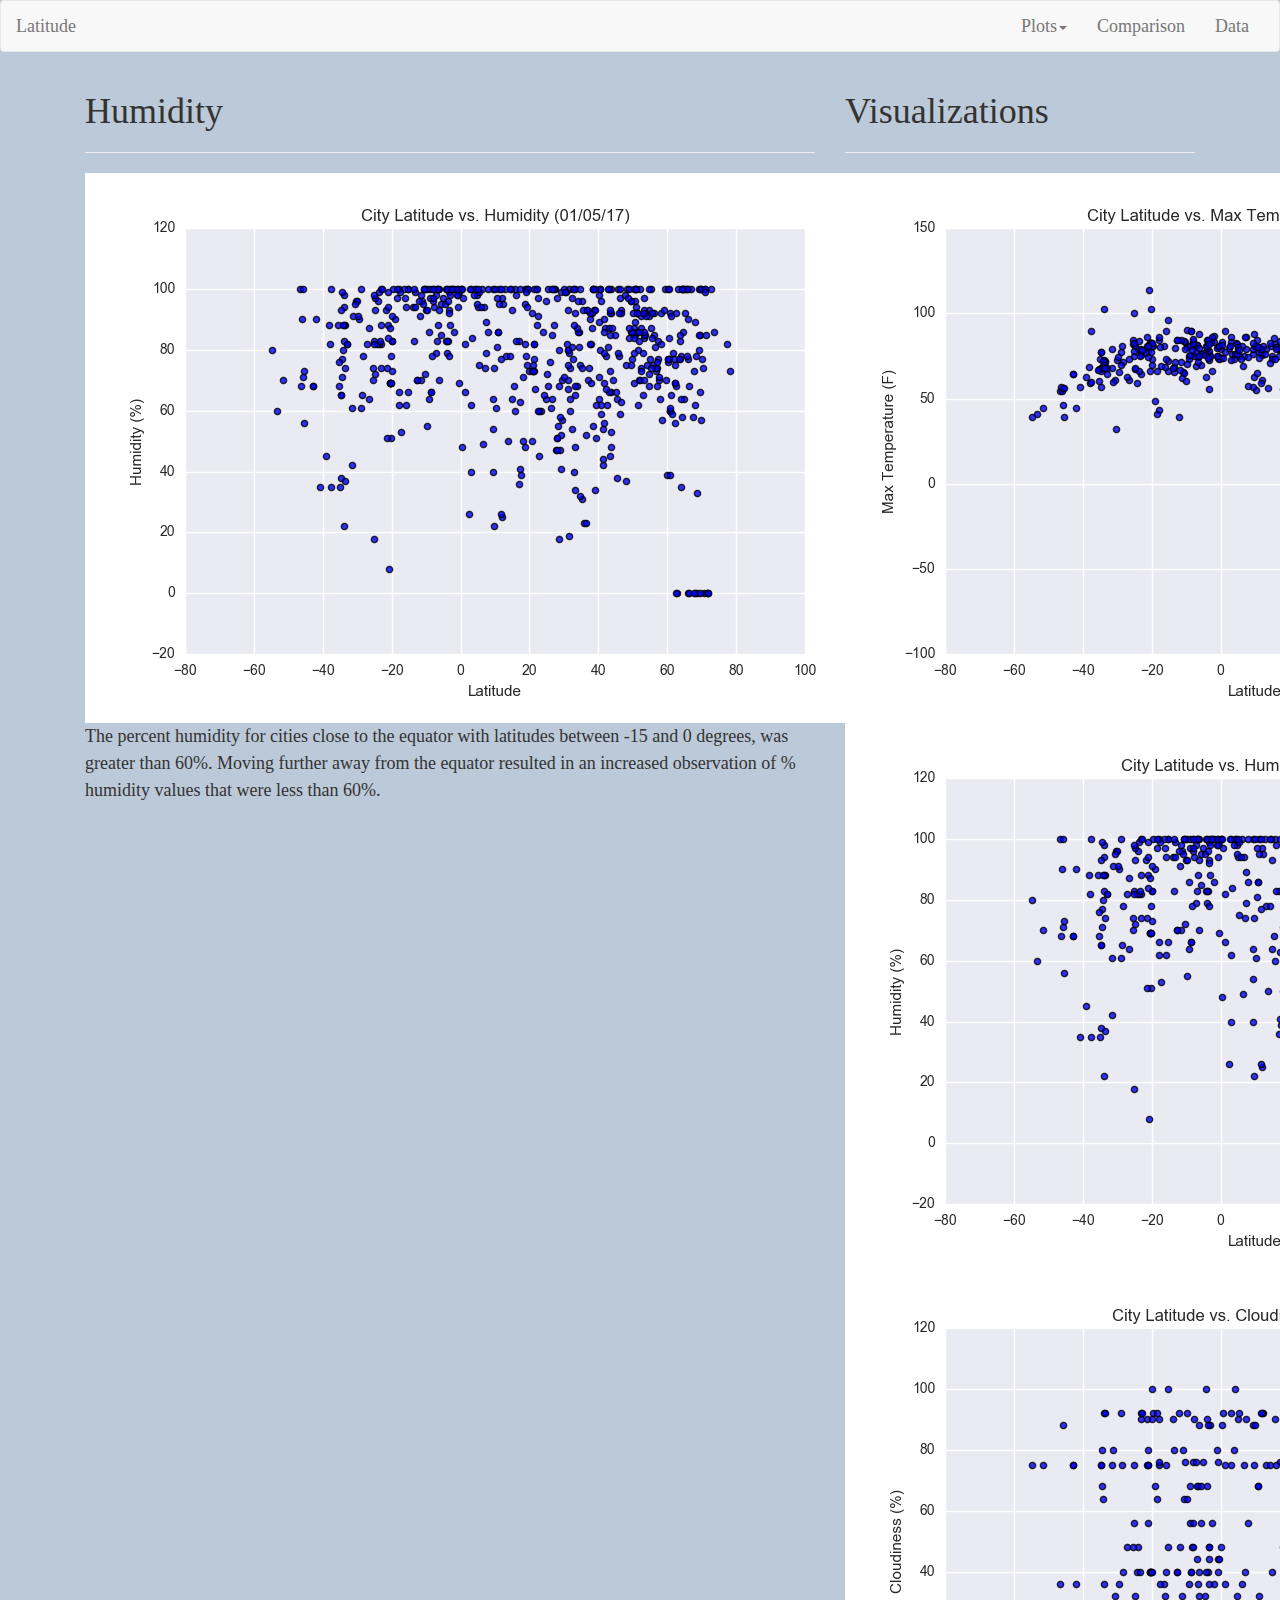
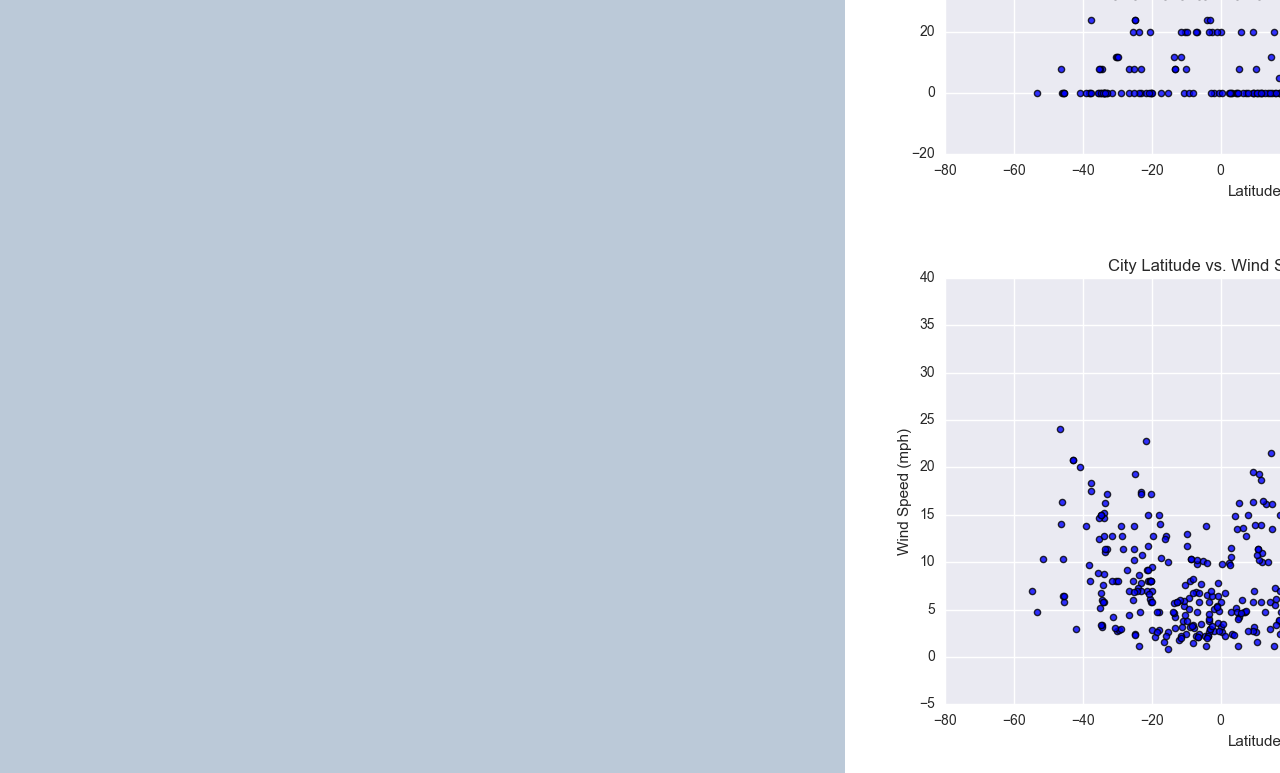
<file: humidity.html>
<html lang="en-us"><head>

    <meta charset="UTF-8">
    <title>Web Visualization Dashboard</title>
  
    <!-- Bootstrap CDN -->
    <link rel="stylesheet" href="https://maxcdn.bootstrapcdn.com/bootstrap/3.3.7/css/bootstrap.min.css" integrity="sha384-BVYiiSIFeK1dGmJRAkycuHAHRg32OmUcww7on3RYdg4Va+PmSTsz/K68vbdEjh4u" crossorigin="anonymous">
    <script src="https://ajax.googleapis.com/ajax/libs/jquery/1.12.4/jquery.min.js"></script>
    <script src="https://maxcdn.bootstrapcdn.com/bootstrap/3.3.7/js/bootstrap.min.js" integrity="sha384-Tc5IQib027qvyjSMfHjOMaLkfuWVxZxUPnCJA7l2mCWNIpG9mGCD8wGNIcPD7Txa" crossorigin="anonymous"></script>
    <link rel="stylesheet" href="custom.css">
  </head>
  <!--Add Navigation bar-->
  
  <body data-gr-c-s-loaded="true">
    <nav class="navbar navbar-default">
      <div class="container-fluid">
        <!-- Brand and toggle get grouped for better mobile display -->
        <div class="navbar-header">
          <button type="button" class="navbar-toggle collapsed" data-toggle="collapse" data-target="#bs-example-navbar-collapse-1" aria-expanded="false">
            <span class="sr-only">Toggle navigation</span>
            <span class="icon-bar"></span>
            <span class="icon-bar"></span>
            <span class="icon-bar"></span>
          </button>
          <a class="navbar-brand" href="index.html">Latitude</a>
        </div>
  
        <!-- Collect the nav links, forms, and other content for toggling -->
        <div class="collapse navbar-collapse" id="bs-example-navbar-collapse-1">
          <ul class="nav navbar-nav navbar-right">
            <li class="dropdown">
              <a href="index.html" class="dropdown-toggle" id="plotsDropdown" data-toggle="dropdown" role="button" aria-haspopup="true" aria-expanded="false">Plots<span class="caret"></span></a>
              <ul class="dropdown-menu" aria-labelledby="plotsDropdown">
                <li><a href="max_temp.html">Max Temperature</a></li>
                <li><a href="humidity.html">Humidity</a></li>
                <li><a href="cloudiness.html">Cloudiness</a></li>
                <li><a href="wind_speed.html">Wind Speed</a></li>
              </ul>
            </li>
            <li><a href="comparison.html">Comparison</a></li>
            <li><a href="data.html">Data</a></li>
          </ul>
        </div><!-- /.navbar-collapse -->
      </div><!-- /.container-fluid -->
    </nav>
    <!-- Creates the Overall Grid -->
    <div class="container">
      <section>
        <div class="col-md-8">
          <article class="description-content">
            <h1>Humidity</h1>
            <hr>
            <img class="image-main" src="Resources/assets/images/Fig2.png">
            <p>The percent humidity for cities close to the equator with latitudes between -15 and 0 degrees, was greater than 60%.  
                Moving further away from the equator resulted in an increased observation of % humidity values that were less than 60%.
            </p>
          </article>
        </div>
      
      
        <div class="col-md-4">
          <article class="description-content">
            <h1>Visualizations</h1>
            <hr>
            <a href="max_temp.html"><img class="image-link" src="Resources/assets/images/Fig1.png"></a>
            <a href="humidity.html"><img class="image-link" src="Resources/assets/images/Fig2.png"></a>
            <a href="cloudiness.html"><img class="image-link" src="Resources/assets/images/Fig3.png"></a>
            <a href="wind_speed.html"><img class="image-link" src="Resources/assets/images/Fig4.png"></a>
          </article>
        </div>
      </section>
    </div>
  
  
  </body></html>
</file>
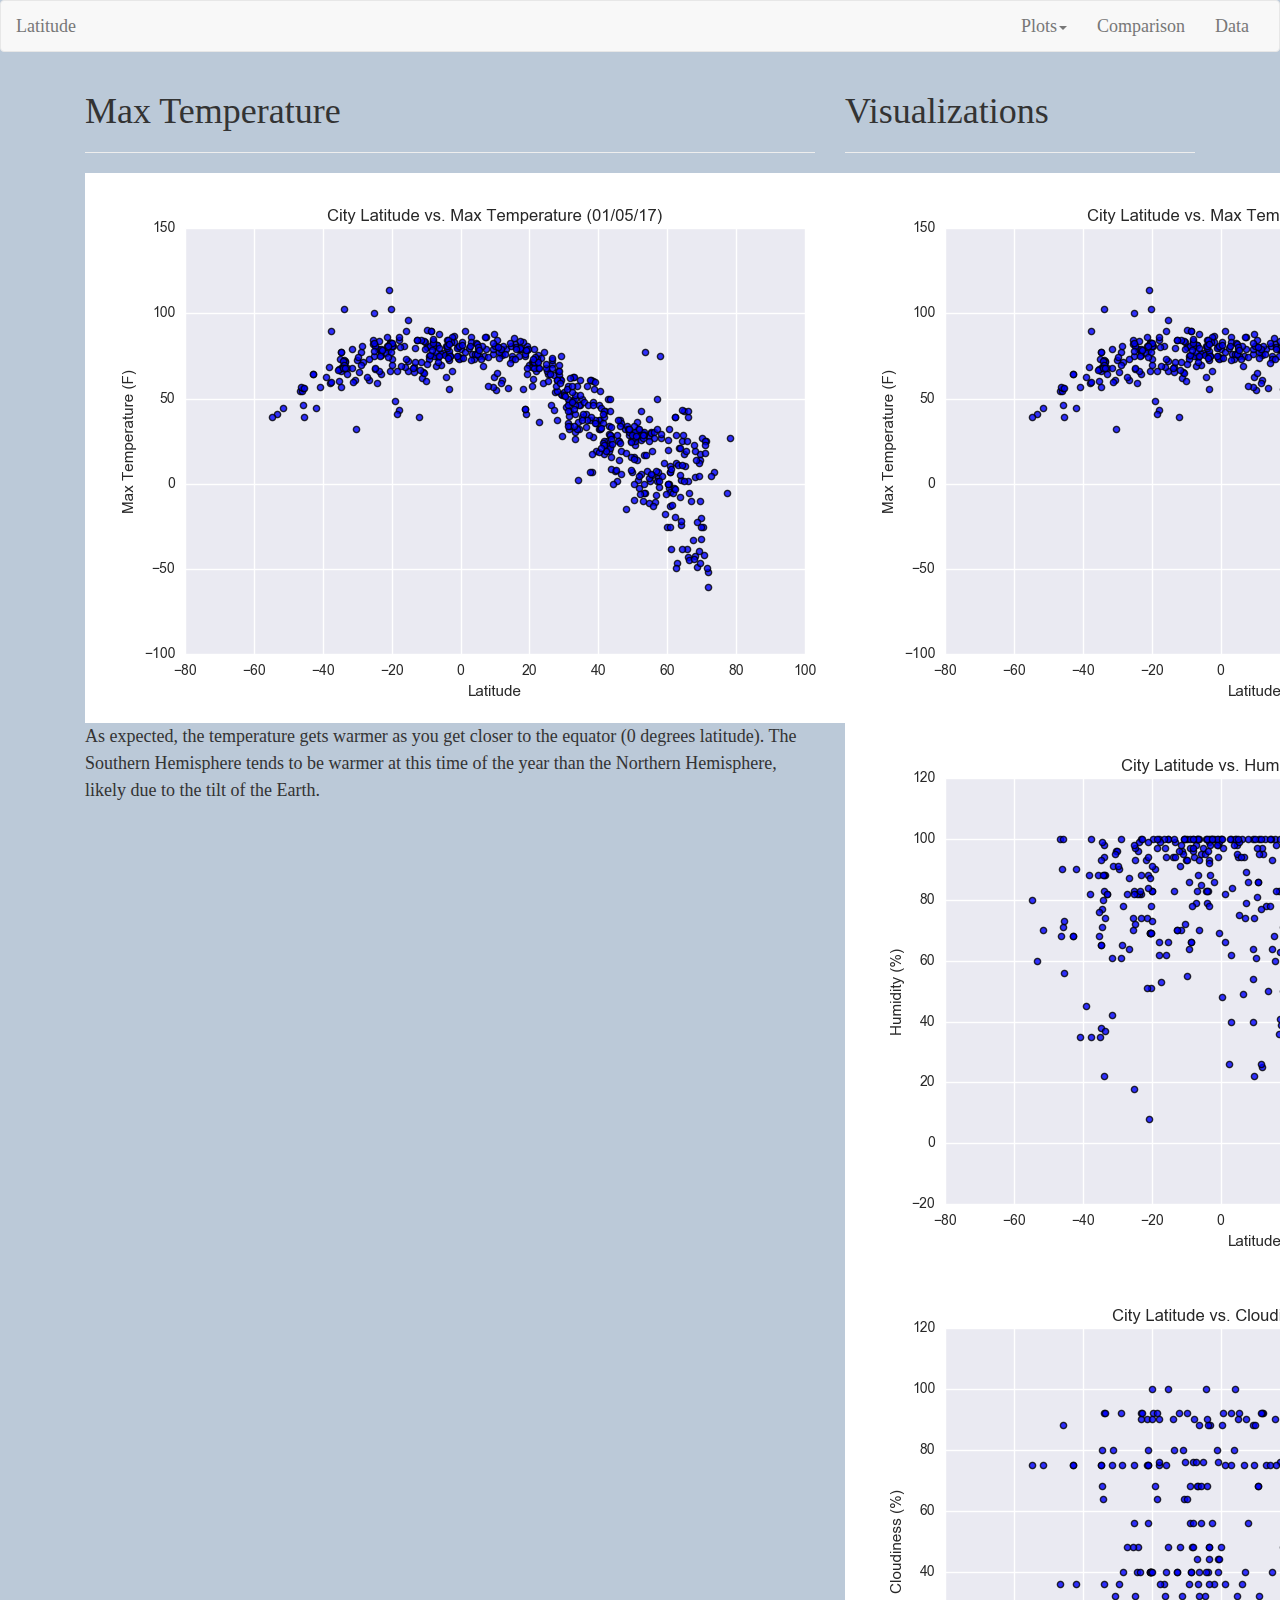
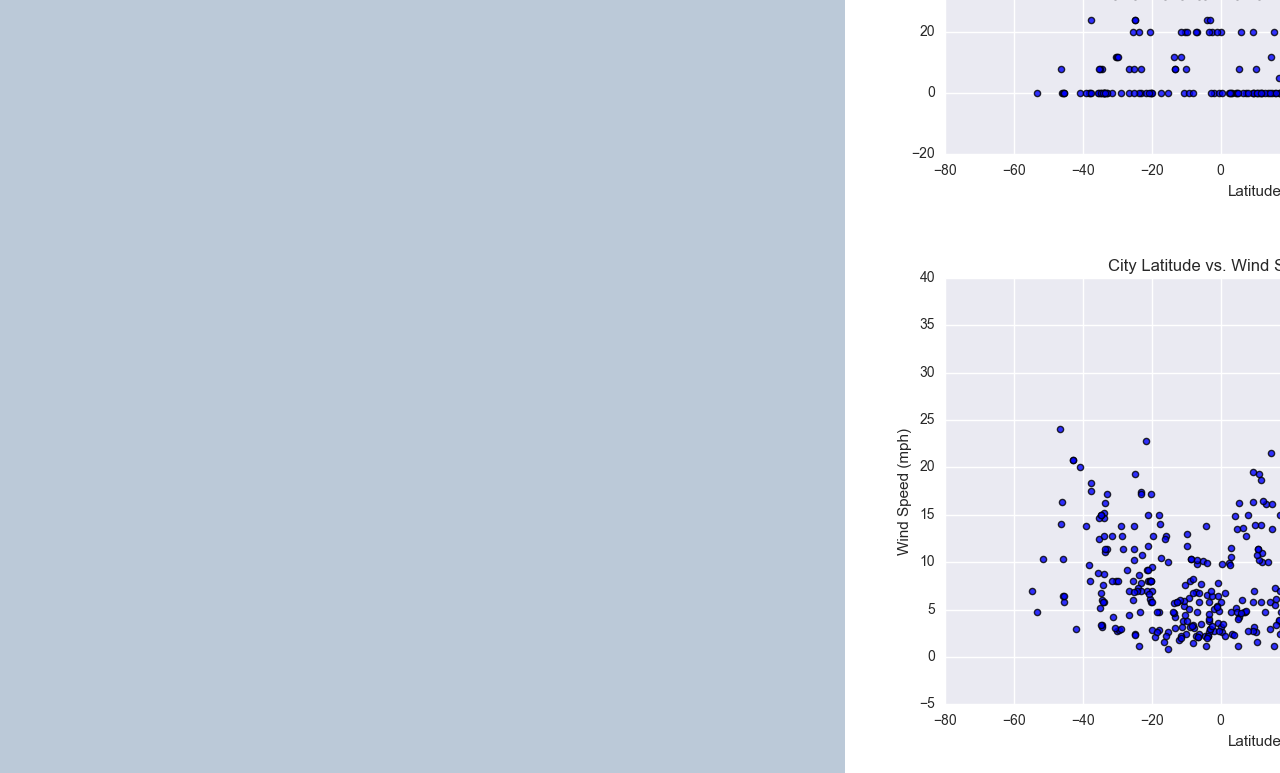
<file: max_temp.html>
<html lang="en-us"><head>

    <meta charset="UTF-8">
    <title>Web Visualization Dashboard</title>
  
    <!-- Bootstrap CDN -->
    <link rel="stylesheet" href="https://maxcdn.bootstrapcdn.com/bootstrap/3.3.7/css/bootstrap.min.css" integrity="sha384-BVYiiSIFeK1dGmJRAkycuHAHRg32OmUcww7on3RYdg4Va+PmSTsz/K68vbdEjh4u" crossorigin="anonymous">
    <script src="https://ajax.googleapis.com/ajax/libs/jquery/1.12.4/jquery.min.js"></script>
    <script src="https://maxcdn.bootstrapcdn.com/bootstrap/3.3.7/js/bootstrap.min.js" integrity="sha384-Tc5IQib027qvyjSMfHjOMaLkfuWVxZxUPnCJA7l2mCWNIpG9mGCD8wGNIcPD7Txa" crossorigin="anonymous"></script>
    <link rel="stylesheet" href="custom.css">
  </head>
  <!--Add Navigation bar-->
  
  <body data-gr-c-s-loaded="true">
    <nav class="navbar navbar-default">
      <div class="container-fluid">
        <!-- Brand and toggle get grouped for better mobile display -->
        <div class="navbar-header">
          <button type="button" class="navbar-toggle collapsed" data-toggle="collapse" data-target="#bs-example-navbar-collapse-1" aria-expanded="false">
            <span class="sr-only">Toggle navigation</span>
            <span class="icon-bar"></span>
            <span class="icon-bar"></span>
            <span class="icon-bar"></span>
          </button>
          <a class="navbar-brand" href="index.html">Latitude</a>
        </div>
  
        <!-- Collect the nav links, forms, and other content for toggling -->
        <div class="collapse navbar-collapse" id="bs-example-navbar-collapse-1">
          <ul class="nav navbar-nav navbar-right">
            <li class="dropdown">
              <a href="index.html" class="dropdown-toggle" id="plotsDropdown" data-toggle="dropdown" role="button" aria-haspopup="true" aria-expanded="false">Plots<span class="caret"></span></a>
              <ul class="dropdown-menu" aria-labelledby="plotsDropdown">
                <li><a href="max_temp.html">Max Temperature</a></li>
                <li><a href="humidity.html">Humidity</a></li>
                <li><a href="cloudiness.html">Cloudiness</a></li>
                <li><a href="wind_speed.html">Wind Speed</a></li>
              </ul>
            </li>
            <li><a href="comparison.html">Comparison</a></li>
            <li><a href="data.html">Data</a></li>
          </ul>
        </div><!-- /.navbar-collapse -->
      </div><!-- /.container-fluid -->
    </nav>
    <!-- Creates the Overall Grid -->
    <div class="container">
      <section>
        <div class="col-md-8">
          <article class="description-content">
            <h1>Max Temperature</h1>
            <hr>
            <img class="image-main" src="Resources/assets/images/Fig1.png">
            <p>As expected, the temperature gets warmer as you get closer to the equator (0 degrees latitude).  The Southern Hemisphere
                tends to be warmer at this time of the year than the Northern Hemisphere, likely due to the tilt of the Earth.
            </p>
          </article>
        </div>
      
      
        <div class="col-md-4">
          <article class="description-content">
            <h1>Visualizations</h1>
            <hr>
            <a href="max_temp.html"><img class="image-link" src="Resources/assets/images/Fig1.png"></a>
            <a href="humidity.html"><img class="image-link" src="Resources/assets/images/Fig2.png"></a>
            <a href="cloudiness.html"><img class="image-link" src="Resources/assets/images/Fig3.png"></a>
            <a href="wind_speed.html"><img class="image-link" src="Resources/assets/images/Fig4.png"></a>
          </article>
        </div>
      </section>
    </div>
  
  
  </body></html>
</file>
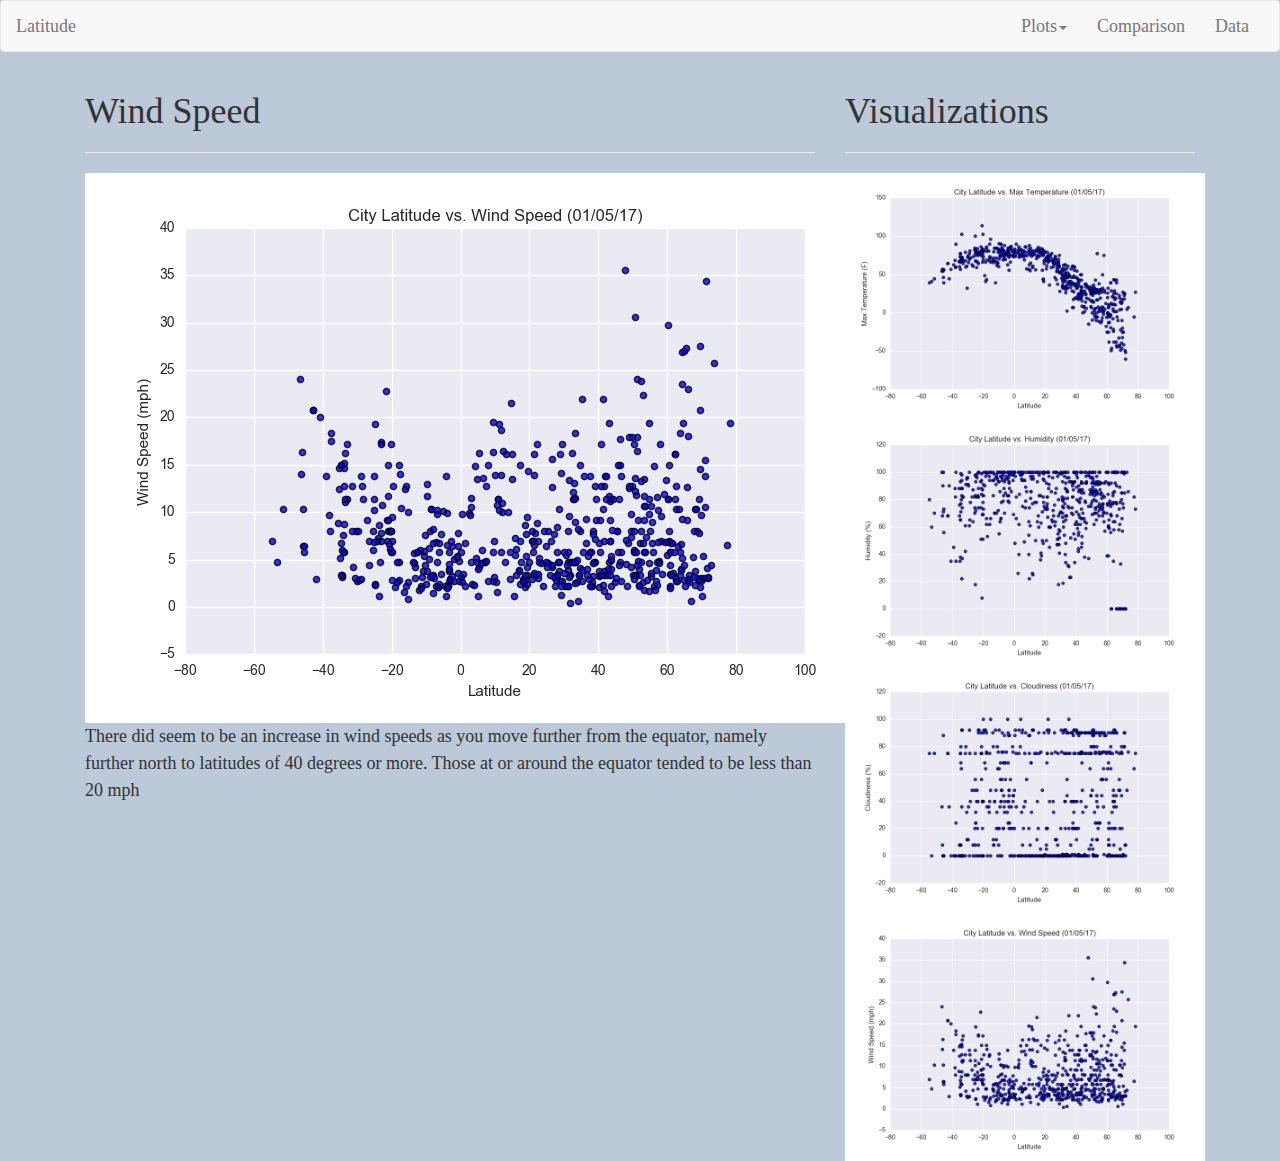
<file: wind_speed.html>
<html lang="en-us"><head>

    <meta charset="UTF-8">
    <title>Web Visualization Dashboard</title>
  
    <!-- Bootstrap CDN -->
    <link rel="stylesheet" href="https://maxcdn.bootstrapcdn.com/bootstrap/3.3.7/css/bootstrap.min.css" integrity="sha384-BVYiiSIFeK1dGmJRAkycuHAHRg32OmUcww7on3RYdg4Va+PmSTsz/K68vbdEjh4u" crossorigin="anonymous">
    <script src="https://ajax.googleapis.com/ajax/libs/jquery/1.12.4/jquery.min.js"></script>
    <script src="https://maxcdn.bootstrapcdn.com/bootstrap/3.3.7/js/bootstrap.min.js" integrity="sha384-Tc5IQib027qvyjSMfHjOMaLkfuWVxZxUPnCJA7l2mCWNIpG9mGCD8wGNIcPD7Txa" crossorigin="anonymous"></script>
    <link rel="stylesheet" href="custom.css">
  </head>
  <!--Add Navigation bar-->
  
  <body data-gr-c-s-loaded="true">
    <nav class="navbar navbar-default">
      <div class="container-fluid">
        <!-- Brand and toggle get grouped for better mobile display -->
        <div class="navbar-header">
          <button type="button" class="navbar-toggle collapsed" data-toggle="collapse" data-target="#bs-example-navbar-collapse-1" aria-expanded="false">
            <span class="sr-only">Toggle navigation</span>
            <span class="icon-bar"></span>
            <span class="icon-bar"></span>
            <span class="icon-bar"></span>
          </button>
          <a class="navbar-brand" href="index.html">Latitude</a>
        </div>
  
        <!-- Collect the nav links, forms, and other content for toggling -->
        <div class="collapse navbar-collapse" id="bs-example-navbar-collapse-1">
          <ul class="nav navbar-nav navbar-right">
            <li class="dropdown">
              <a href="index.html" class="dropdown-toggle" id="plotsDropdown" data-toggle="dropdown" role="button" aria-haspopup="true" aria-expanded="false">Plots<span class="caret"></span></a>
              <ul class="dropdown-menu" aria-labelledby="plotsDropdown">
                <li><a href="max_temp.html">Max Temperature</a></li>
                <li><a href="humidity.html">Humidity</a></li>
                <li><a href="cloudiness.html">Cloudiness</a></li>
                <li><a href="wind_speed.html">Wind Speed</a></li>
              </ul>
            </li>
            <li><a href="comparison.html">Comparison</a></li>
            <li><a href="data.html">Data</a></li>
          </ul>
        </div><!-- /.navbar-collapse -->
      </div><!-- /.container-fluid -->
    </nav>
    <!-- Creates the Overall Grid -->
    <div class="container">
      <section>
        <div class="col-md-8">
          <article class="description-content">
            <h1>Wind Speed</h1>
            <hr>
            <img class="image-main" src="Resources/assets/images/Fig4.png">
            <p>There did seem to be an increase in wind speeds as you move further from the equator, namely further north to latitudes of 40 degrees or more. 
              Those at or around the equator tended to be less than 20 mph
            </p>
          </article>
        </div>
      
      
        <div class="col-md-4">
          <article class="description-content">
            <h1>Visualizations</h1>
            <hr>
            <a href="max_temp.html"><img class="image-link" src="Resources/assets/images/Fig1.png" width="360" height="247"></a>
            <a href="humidity.html"><img class="image-link" src="Resources/assets/images/Fig2.png" width="360" height="247"></a>
            <a href="cloudiness.html"><img class="image-link" src="Resources/assets/images/Fig3.png" width="360" height="247"></a>
            <a href="wind_speed.html"><img class="image-link" src="Resources/assets/images/Fig4.png" width="360" height="247"></a>
          </article>
        </div>
      </section>
    </div>
  
  
  </body></html>
</file>
<file: custom.css>
body {
    /* padding: 100px; */
    /* margin-left: 20px;
    margin-right: 20px; */
    font-family: Georgia, "Times New Roman", Times, serif;
    font-size: 18px;
    line-height: 150%;
    color: #333;
    background: #bbc9d8;
    position:relative;
  }
  

  #first_line_color{background: yellowgreen;

    width: 100%;
    height: 100%;
    background-color: yellowgreen;
    position:relative;
    display:inline-block;
    left:0px;
  }

  body .row1{background: yellowgreen;

    width: 100%;
    height: 100%;
    background-color: yellowgreen;
    position:relative;
    display:inline-block;
    left:0px;
  }


  .first_line >.div1 {
    width: 170px;
    height: 60px;
    border: 1px solid blue;
    background-color: rgb(46, 159, 163); 
    position:relative;
    display:inline-block;
    left:50px;
  }
  /* .first_line>.first_line_blank>p{display:inline-block;} */
  .first_line>.div1>h1{text-align: center; color:red}
  .form-inline>.dropdown{display:inline-block;position:absolute;right:32%;top:40%}
  .form-inline>form>.MyButton1{position:absolute;right:15%;display:inline-block;}
  .form-inline>form>.MyButton2{position:absolute;right:5%; display:inline-block;}
  
  
    /* float:right} */

  header {
    background: blue;
  }
  
  header>h1 {
    padding: 0px ;
    margin: 0px;
    margin-bottom: 0px;
    font-size: 48px;
    /* color: #eee; */
    color:yellowgreen;
    text-align: left;
  }
  
  
  a {
    color: #d21034;
  }
  
  .Col_container{
    /* margin-left:30px;*/
    margin:30px; 
    background: rgb(160, 97, 97);
  /* color:rgb(192, 146, 146); */
  }

  

  /* Selecting elements by class */
  .container1 {
    /* width: 1000px;
    height: 1000px; */
    position:relative;
    margin-top: 10px ;
    margin-left: 10px ;
    margin-right: 10px ;
    padding: 5px;
    background:green;
  }

  .container2 {
    /* width: 1000px;
    height: 1000px; */
    position:relative;
    margin-top: 10px ;
    margin-left: 10px ;
    margin-right: 10px ;
    padding: 20px;
    background: yellow;
  }
  
  #main_figure{
    width: 250px;
    height: 250px;
    border-style: solid;
    border-color: green;
    border-width: 5px; 
    position:absolute;
    top:50px; 
    left:50px;  
    float:left
  }
  
  #introduction>p{color:black}

  #main_figure>h2{position:absolute;
    right:0px;
    top:0px;
}

.container>h2{position:relative;
    right:500px;
    top:0px;
    color:yellow;
    font-size:400
}

.container_data{padding: 10px ;
  margin: 30px;
background-color: white}


header>h2 {
  padding: 0px ;
  margin: 0px;
  margin-bottom: 0px;
  font-size: 28px;
  color:whitesmoke;
  text-align: center;
}

figure figcaption {
  border: whitesmoke;
  text-align: center;
  color:rgb(39, 228, 140);
}
</file>
